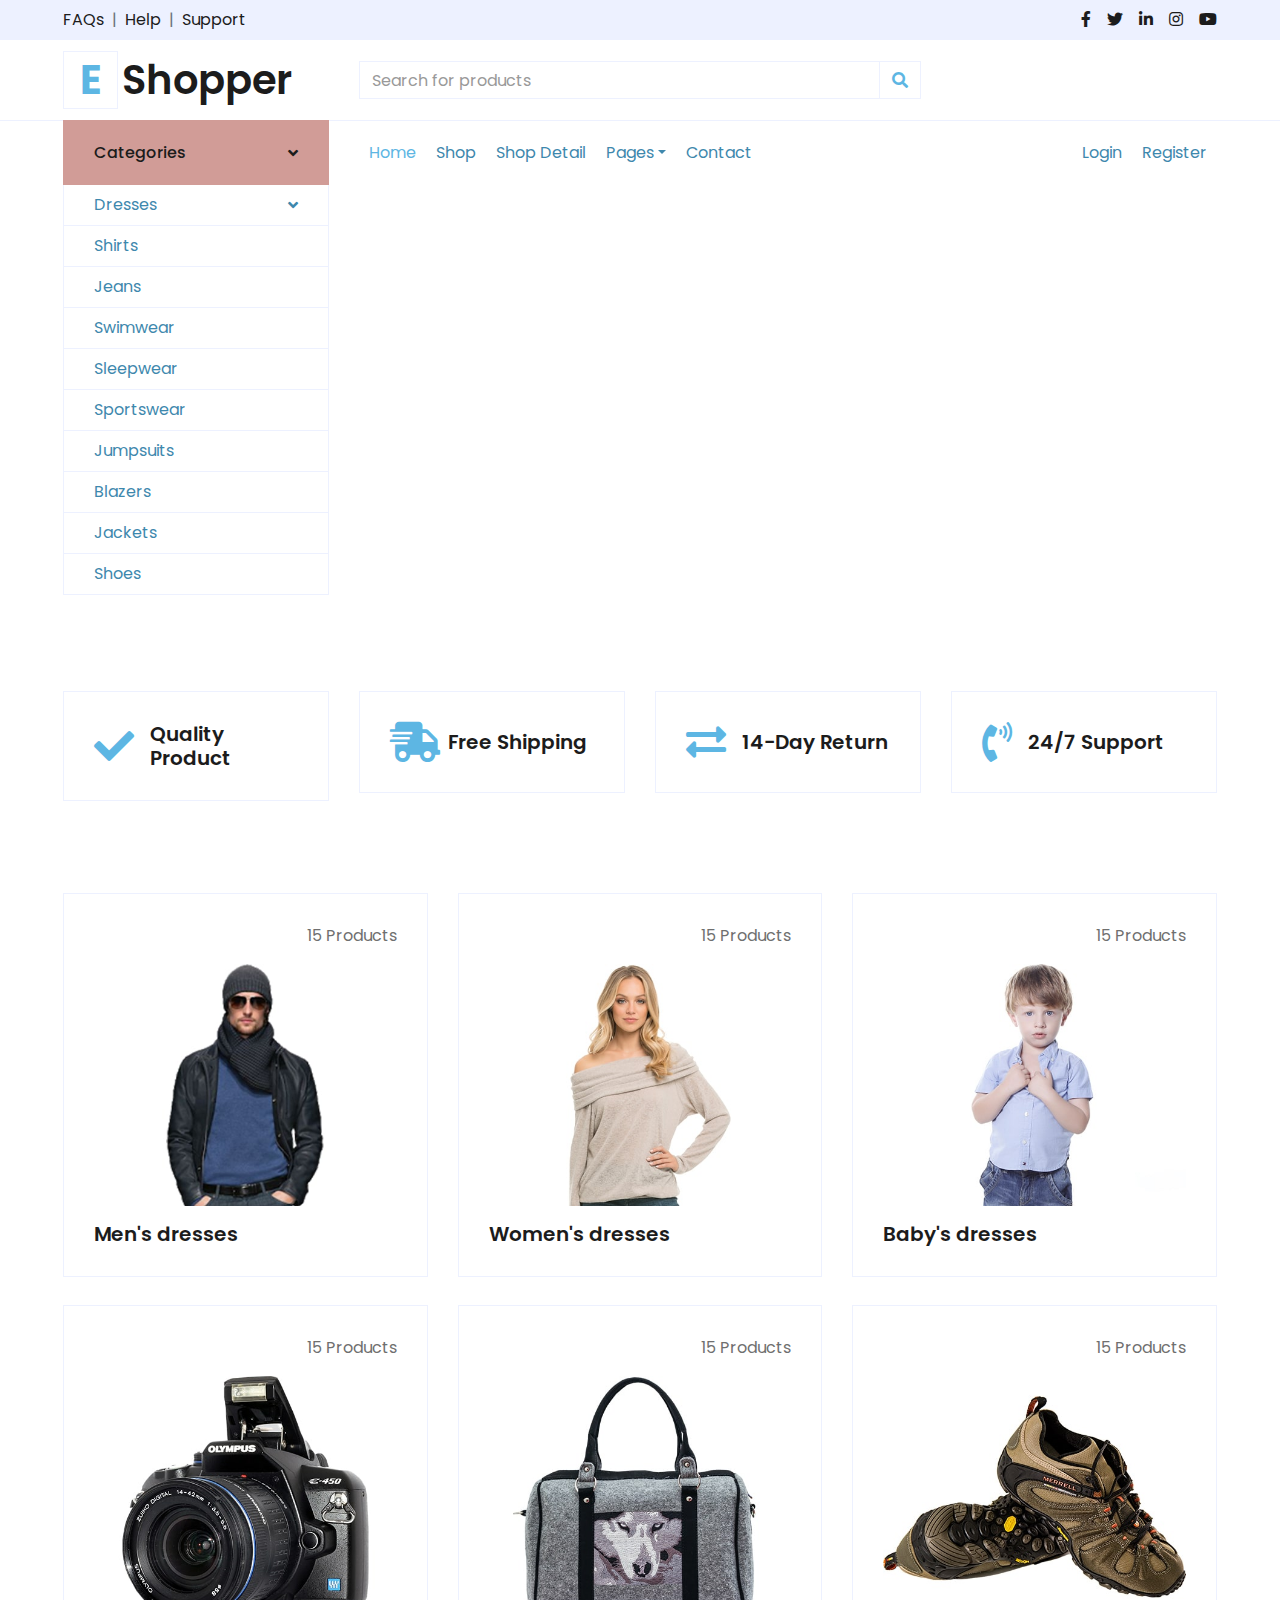
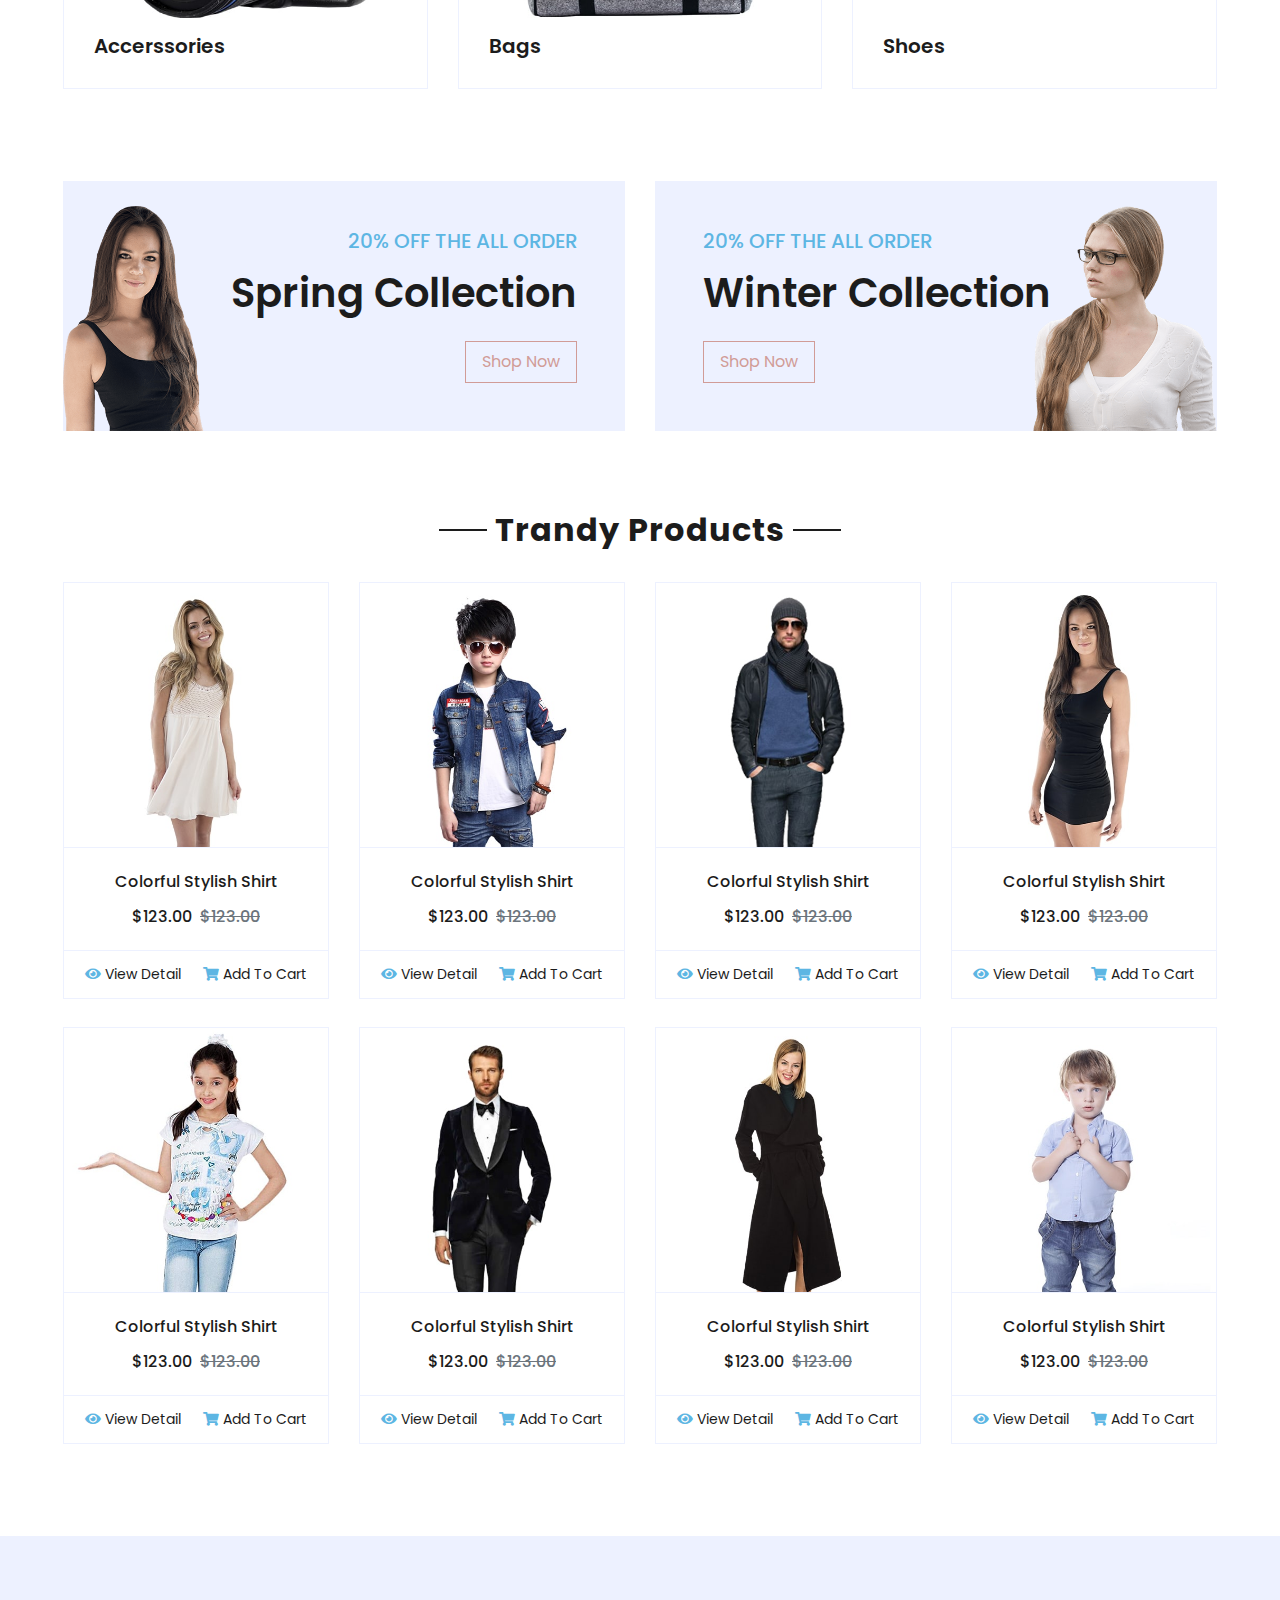
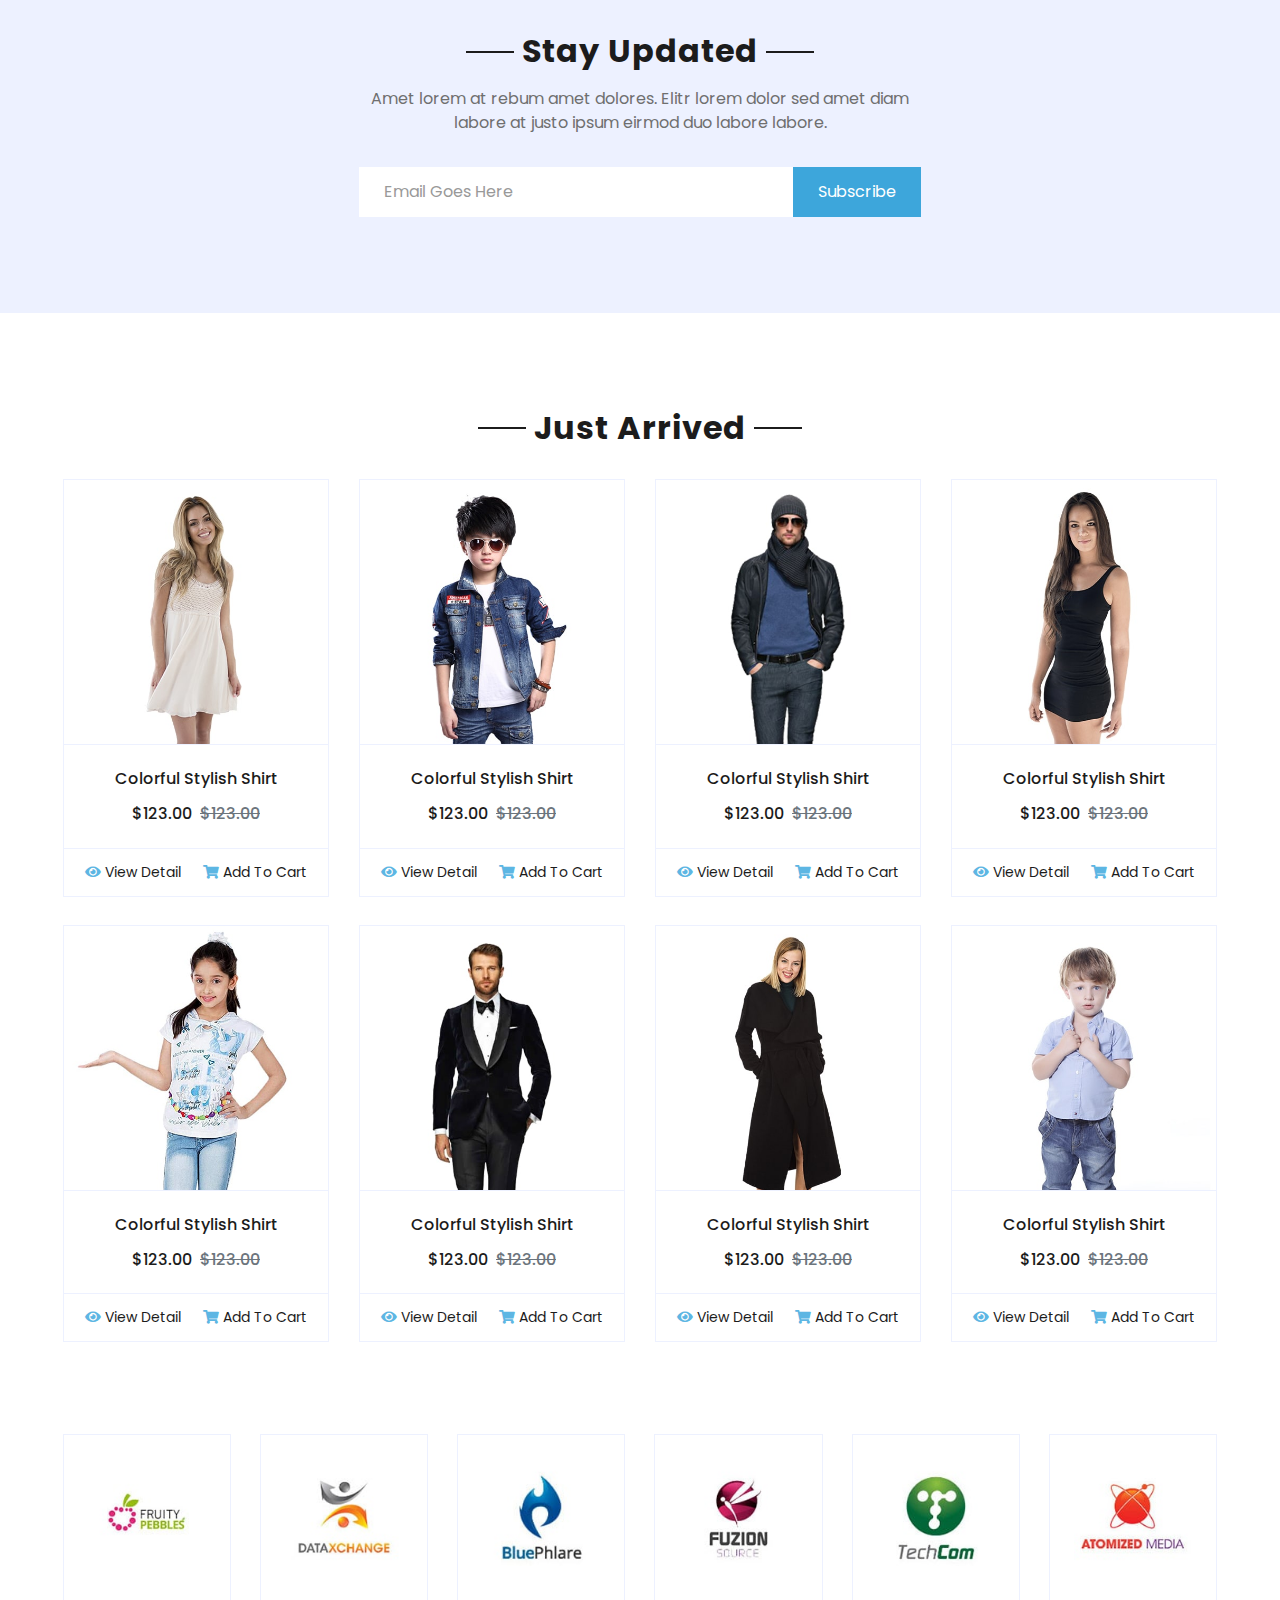
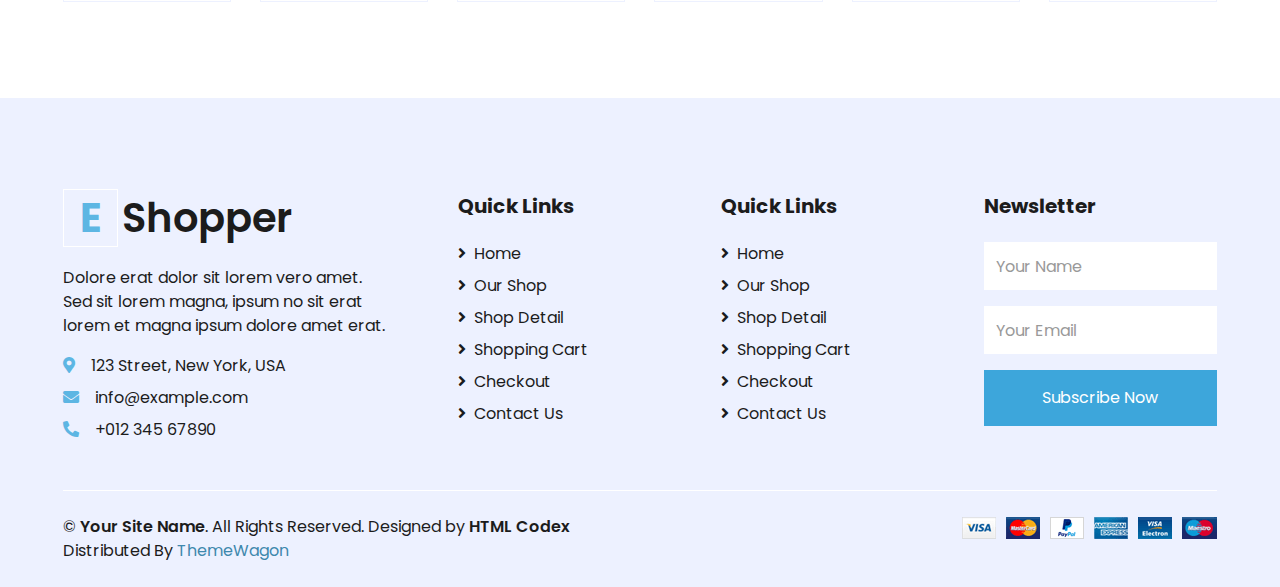
<file: wwwroot/Home/index.html>
<!DOCTYPE html>
<html lang="en">

<head>
    <meta charset="utf-8">
    <title>EShopper - Bootstrap Shop Template</title>
    <meta content="width=device-width, initial-scale=1.0" name="viewport">
    <meta content="Free HTML Templates" name="keywords">
    <meta content="Free HTML Templates" name="description">

    <!-- Favicon -->
    <link href="img/favicon.ico" rel="icon">

    <!-- Google Web Fonts -->
    <link rel="preconnect" href="https://fonts.gstatic.com">
    <link href="https://fonts.googleapis.com/css2?family=Poppins:wght@100;200;300;400;500;600;700;800;900&display=swap" rel="stylesheet"> 

    <!-- Font Awesome -->
    <link href="https://cdnjs.cloudflare.com/ajax/libs/font-awesome/5.10.0/css/all.min.css" rel="stylesheet">

    <!-- Libraries Stylesheet -->
    <link href="lib/owlcarousel/assets/owl.carousel.min.css" rel="stylesheet">

    <!-- Customized Bootstrap Stylesheet -->
    <link href="css/style.css" rel="stylesheet">
</head>

<body>
    <!-- Topbar Start -->
    <div class="container-fluid">
        <div class="row bg-secondary py-2 px-xl-5">
            <div class="col-lg-6 d-none d-lg-block">
                <div class="d-inline-flex align-items-center">
                    <a class="text-dark" href="">FAQs</a>
                    <span class="text-muted px-2">|</span>
                    <a class="text-dark" href="">Help</a>
                    <span class="text-muted px-2">|</span>
                    <a class="text-dark" href="">Support</a>
                </div>
            </div>
            <div class="col-lg-6 text-center text-lg-right">
                <div class="d-inline-flex align-items-center">
                    <a class="text-dark px-2" href="">
                        <i class="fab fa-facebook-f"></i>
                    </a>
                    <a class="text-dark px-2" href="">
                        <i class="fab fa-twitter"></i>
                    </a>
                    <a class="text-dark px-2" href="">
                        <i class="fab fa-linkedin-in"></i>
                    </a>
                    <a class="text-dark px-2" href="">
                        <i class="fab fa-instagram"></i>
                    </a>
                    <a class="text-dark pl-2" href="">
                        <i class="fab fa-youtube"></i>
                    </a>
                </div>
            </div>
        </div>
        <div class="row align-items-center py-3 px-xl-5">
            <div class="col-lg-3 d-none d-lg-block">
                <a href="" class="text-decoration-none">
                    <h1 class="m-0 display-5 font-weight-semi-bold"><span class="text-primary font-weight-bold border px-3 mr-1">E</span>Shopper</h1>
                </a>
            </div>
            <div class="col-lg-6 col-6 text-left">
                <form action="">
                    <div class="input-group">
                        <input type="text" class="form-control" placeholder="Search for products">
                        <div class="input-group-append">
                            <span class="input-group-text bg-transparent text-primary">
                                <i class="fa fa-search"></i>
                            </span>
                        </div>
                    </div>
                </form>
            </div>
            
        </div>
    </div>
    <!-- Topbar End -->


    <!-- Navbar Start -->
    <div class="container-fluid mb-5">
        <div class="row border-top px-xl-5">
            <div class="col-lg-3 d-none d-lg-block">
                <a class="btn shadow-none d-flex align-items-center justify-content-between bg-primary text-white w-100" data-toggle="collapse" href="#navbar-vertical" style="height: 65px; margin-top: -1px; padding: 0 30px;">
                    <h6 class="m-0">Categories</h6>
                    <i class="fa fa-angle-down text-dark"></i>
                </a>
                <nav class="collapse show navbar navbar-vertical navbar-light align-items-start p-0 border border-top-0 border-bottom-0" id="navbar-vertical">
                    <div class="navbar-nav w-100 overflow-hidden" style="height: 410px">
                        <div class="nav-item dropdown">
                            <a href="#" class="nav-link" data-toggle="dropdown">Dresses <i class="fa fa-angle-down float-right mt-1"></i></a>
                            <div class="dropdown-menu position-absolute bg-secondary border-0 rounded-0 w-100 m-0">
                                <a href="" class="dropdown-item">Men's Dresses</a>
                                <a href="" class="dropdown-item">Women's Dresses</a>
                                <a href="" class="dropdown-item">Baby's Dresses</a>
                            </div>
                        </div>
                        <a href="" class="nav-item nav-link">Shirts</a>
                        <a href="" class="nav-item nav-link">Jeans</a>
                        <a href="" class="nav-item nav-link">Swimwear</a>
                        <a href="" class="nav-item nav-link">Sleepwear</a>
                        <a href="" class="nav-item nav-link">Sportswear</a>
                        <a href="" class="nav-item nav-link">Jumpsuits</a>
                        <a href="" class="nav-item nav-link">Blazers</a>
                        <a href="" class="nav-item nav-link">Jackets</a>
                        <a href="" class="nav-item nav-link">Shoes</a>
                    </div>
                </nav>
            </div>
            <div class="col-lg-9">
                <nav class="navbar navbar-expand-lg bg-light navbar-light py-3 py-lg-0 px-0">
                    <a href="" class="text-decoration-none d-block d-lg-none">
                        <h1 class="m-0 display-5 font-weight-semi-bold"><span class="text-primary font-weight-bold border px-3 mr-1">E</span>Shopper</h1>
                    </a>
                    <button type="button" class="navbar-toggler" data-toggle="collapse" data-target="#navbarCollapse">
                        <span class="navbar-toggler-icon"></span>
                    </button>
                    <div class="collapse navbar-collapse justify-content-between" id="navbarCollapse">
                        <div class="navbar-nav mr-auto py-0">
                            <a href="index.html" class="nav-item nav-link active">Home</a>
                            <a href="shop.html" class="nav-item nav-link">Shop</a>
                            <a href="detail.html" class="nav-item nav-link">Shop Detail</a>
                            <div class="nav-item dropdown">
                                <a href="#" class="nav-link dropdown-toggle" data-toggle="dropdown">Pages</a>
                                <div class="dropdown-menu rounded-0 m-0">
                                    <a href="cart.html" class="dropdown-item">Shopping Cart</a>
                                    <a href="checkout.html" class="dropdown-item">Checkout</a>
                                </div>
                            </div>
                            <a href="contact.html" class="nav-item nav-link">Contact</a>
                        </div>
                        <div class="navbar-nav ml-auto py-0">
                            <a href="" class="nav-item nav-link">Login</a>
                            <a href="" class="nav-item nav-link">Register</a>
                        </div>
                    </div>
                </nav>
                
            </div>
        </div>
    </div>
    <!-- Navbar End -->


    <!-- Featured Start -->
    <div class="container-fluid pt-5">
        <div class="row px-xl-5 pb-3">
            <div class="col-lg-3 col-md-6 col-sm-12 pb-1">
                <div class="d-flex align-items-center border mb-4" style="padding: 30px;">
                    <h1 class="fa fa-check text-primary m-0 mr-3"></h1>
                    <h5 class="font-weight-semi-bold m-0">Quality Product</h5>
                </div>
            </div>
            <div class="col-lg-3 col-md-6 col-sm-12 pb-1">
                <div class="d-flex align-items-center border mb-4" style="padding: 30px;">
                    <h1 class="fa fa-shipping-fast text-primary m-0 mr-2"></h1>
                    <h5 class="font-weight-semi-bold m-0">Free Shipping</h5>
                </div>
            </div>
            <div class="col-lg-3 col-md-6 col-sm-12 pb-1">
                <div class="d-flex align-items-center border mb-4" style="padding: 30px;">
                    <h1 class="fas fa-exchange-alt text-primary m-0 mr-3"></h1>
                    <h5 class="font-weight-semi-bold m-0">14-Day Return</h5>
                </div>
            </div>
            <div class="col-lg-3 col-md-6 col-sm-12 pb-1">
                <div class="d-flex align-items-center border mb-4" style="padding: 30px;">
                    <h1 class="fa fa-phone-volume text-primary m-0 mr-3"></h1>
                    <h5 class="font-weight-semi-bold m-0">24/7 Support</h5>
                </div>
            </div>
        </div>
    </div>
    <!-- Featured End -->


    <!-- Categories Start -->
    <div class="container-fluid pt-5">
        <div class="row px-xl-5 pb-3">
            <div class="col-lg-4 col-md-6 pb-1">
                <div class="cat-item d-flex flex-column border mb-4" style="padding: 30px;">
                    <p class="text-right">15 Products</p>
                    <a href="" class="cat-img position-relative overflow-hidden mb-3">
                        <img class="img-fluid" src="img/cat-1.jpg" alt="">
                    </a>
                    <h5 class="font-weight-semi-bold m-0">Men's dresses</h5>
                </div>
            </div>
            <div class="col-lg-4 col-md-6 pb-1">
                <div class="cat-item d-flex flex-column border mb-4" style="padding: 30px;">
                    <p class="text-right">15 Products</p>
                    <a href="" class="cat-img position-relative overflow-hidden mb-3">
                        <img class="img-fluid" src="img/cat-2.jpg" alt="">
                    </a>
                    <h5 class="font-weight-semi-bold m-0">Women's dresses</h5>
                </div>
            </div>
            <div class="col-lg-4 col-md-6 pb-1">
                <div class="cat-item d-flex flex-column border mb-4" style="padding: 30px;">
                    <p class="text-right">15 Products</p>
                    <a href="" class="cat-img position-relative overflow-hidden mb-3">
                        <img class="img-fluid" src="img/cat-3.jpg" alt="">
                    </a>
                    <h5 class="font-weight-semi-bold m-0">Baby's dresses</h5>
                </div>
            </div>
            <div class="col-lg-4 col-md-6 pb-1">
                <div class="cat-item d-flex flex-column border mb-4" style="padding: 30px;">
                    <p class="text-right">15 Products</p>
                    <a href="" class="cat-img position-relative overflow-hidden mb-3">
                        <img class="img-fluid" src="img/cat-4.jpg" alt="">
                    </a>
                    <h5 class="font-weight-semi-bold m-0">Accerssories</h5>
                </div>
            </div>
            <div class="col-lg-4 col-md-6 pb-1">
                <div class="cat-item d-flex flex-column border mb-4" style="padding: 30px;">
                    <p class="text-right">15 Products</p>
                    <a href="" class="cat-img position-relative overflow-hidden mb-3">
                        <img class="img-fluid" src="img/cat-5.jpg" alt="">
                    </a>
                    <h5 class="font-weight-semi-bold m-0">Bags</h5>
                </div>
            </div>
            <div class="col-lg-4 col-md-6 pb-1">
                <div class="cat-item d-flex flex-column border mb-4" style="padding: 30px;">
                    <p class="text-right">15 Products</p>
                    <a href="" class="cat-img position-relative overflow-hidden mb-3">
                        <img class="img-fluid" src="img/cat-6.jpg" alt="">
                    </a>
                    <h5 class="font-weight-semi-bold m-0">Shoes</h5>
                </div>
            </div>
        </div>
    </div>
    <!-- Categories End -->


    <!-- Offer Start -->
    <div class="container-fluid offer pt-5">
        <div class="row px-xl-5">
            <div class="col-md-6 pb-4">
                <div class="position-relative bg-secondary text-center text-md-right text-white mb-2 py-5 px-5">
                    <img src="img/offer-1.png" alt="">
                    <div class="position-relative" style="z-index: 1;">
                        <h5 class="text-uppercase text-primary mb-3">20% off the all order</h5>
                        <h1 class="mb-4 font-weight-semi-bold">Spring Collection</h1>
                        <a href="" class="btn btn-outline-primary py-md-2 px-md-3">Shop Now</a>
                    </div>
                </div>
            </div>
            <div class="col-md-6 pb-4">
                <div class="position-relative bg-secondary text-center text-md-left text-white mb-2 py-5 px-5">
                    <img src="img/offer-2.png" alt="">
                    <div class="position-relative" style="z-index: 1;">
                        <h5 class="text-uppercase text-primary mb-3">20% off the all order</h5>
                        <h1 class="mb-4 font-weight-semi-bold">Winter Collection</h1>
                        <a href="" class="btn btn-outline-primary py-md-2 px-md-3">Shop Now</a>
                    </div>
                </div>
            </div>
        </div>
    </div>
    <!-- Offer End -->


    <!-- Products Start -->
    <div class="container-fluid pt-5">
        <div class="text-center mb-4">
            <h2 class="section-title px-5"><span class="px-2">Trandy Products</span></h2>
        </div>
        <div class="row px-xl-5 pb-3">
            <div class="col-lg-3 col-md-6 col-sm-12 pb-1">
                <div class="card product-item border-0 mb-4">
                    <div class="card-header product-img position-relative overflow-hidden bg-transparent border p-0">
                        <img class="img-fluid w-100" src="img/product-1.jpg" alt="">
                    </div>
                    <div class="card-body border-left border-right text-center p-0 pt-4 pb-3">
                        <h6 class="text-truncate mb-3">Colorful Stylish Shirt</h6>
                        <div class="d-flex justify-content-center">
                            <h6>$123.00</h6><h6 class="text-muted ml-2"><del>$123.00</del></h6>
                        </div>
                    </div>
                    <div class="card-footer d-flex justify-content-between bg-light border">
                        <a href="" class="btn btn-sm text-dark p-0"><i class="fas fa-eye text-primary mr-1"></i>View Detail</a>
                        <a href="" class="btn btn-sm text-dark p-0"><i class="fas fa-shopping-cart text-primary mr-1"></i>Add To Cart</a>
                    </div>
                </div>
            </div>
            <div class="col-lg-3 col-md-6 col-sm-12 pb-1">
                <div class="card product-item border-0 mb-4">
                    <div class="card-header product-img position-relative overflow-hidden bg-transparent border p-0">
                        <img class="img-fluid w-100" src="img/product-2.jpg" alt="">
                    </div>
                    <div class="card-body border-left border-right text-center p-0 pt-4 pb-3">
                        <h6 class="text-truncate mb-3">Colorful Stylish Shirt</h6>
                        <div class="d-flex justify-content-center">
                            <h6>$123.00</h6><h6 class="text-muted ml-2"><del>$123.00</del></h6>
                        </div>
                    </div>
                    <div class="card-footer d-flex justify-content-between bg-light border">
                        <a href="" class="btn btn-sm text-dark p-0"><i class="fas fa-eye text-primary mr-1"></i>View Detail</a>
                        <a href="" class="btn btn-sm text-dark p-0"><i class="fas fa-shopping-cart text-primary mr-1"></i>Add To Cart</a>
                    </div>
                </div>
            </div>
            <div class="col-lg-3 col-md-6 col-sm-12 pb-1">
                <div class="card product-item border-0 mb-4">
                    <div class="card-header product-img position-relative overflow-hidden bg-transparent border p-0">
                        <img class="img-fluid w-100" src="img/product-3.jpg" alt="">
                    </div>
                    <div class="card-body border-left border-right text-center p-0 pt-4 pb-3">
                        <h6 class="text-truncate mb-3">Colorful Stylish Shirt</h6>
                        <div class="d-flex justify-content-center">
                            <h6>$123.00</h6><h6 class="text-muted ml-2"><del>$123.00</del></h6>
                        </div>
                    </div>
                    <div class="card-footer d-flex justify-content-between bg-light border">
                        <a href="" class="btn btn-sm text-dark p-0"><i class="fas fa-eye text-primary mr-1"></i>View Detail</a>
                        <a href="" class="btn btn-sm text-dark p-0"><i class="fas fa-shopping-cart text-primary mr-1"></i>Add To Cart</a>
                    </div>
                </div>
            </div>
            <div class="col-lg-3 col-md-6 col-sm-12 pb-1">
                <div class="card product-item border-0 mb-4">
                    <div class="card-header product-img position-relative overflow-hidden bg-transparent border p-0">
                        <img class="img-fluid w-100" src="img/product-4.jpg" alt="">
                    </div>
                    <div class="card-body border-left border-right text-center p-0 pt-4 pb-3">
                        <h6 class="text-truncate mb-3">Colorful Stylish Shirt</h6>
                        <div class="d-flex justify-content-center">
                            <h6>$123.00</h6><h6 class="text-muted ml-2"><del>$123.00</del></h6>
                        </div>
                    </div>
                    <div class="card-footer d-flex justify-content-between bg-light border">
                        <a href="" class="btn btn-sm text-dark p-0"><i class="fas fa-eye text-primary mr-1"></i>View Detail</a>
                        <a href="" class="btn btn-sm text-dark p-0"><i class="fas fa-shopping-cart text-primary mr-1"></i>Add To Cart</a>
                    </div>
                </div>
            </div>
            <div class="col-lg-3 col-md-6 col-sm-12 pb-1">
                <div class="card product-item border-0 mb-4">
                    <div class="card-header product-img position-relative overflow-hidden bg-transparent border p-0">
                        <img class="img-fluid w-100" src="img/product-5.jpg" alt="">
                    </div>
                    <div class="card-body border-left border-right text-center p-0 pt-4 pb-3">
                        <h6 class="text-truncate mb-3">Colorful Stylish Shirt</h6>
                        <div class="d-flex justify-content-center">
                            <h6>$123.00</h6><h6 class="text-muted ml-2"><del>$123.00</del></h6>
                        </div>
                    </div>
                    <div class="card-footer d-flex justify-content-between bg-light border">
                        <a href="" class="btn btn-sm text-dark p-0"><i class="fas fa-eye text-primary mr-1"></i>View Detail</a>
                        <a href="" class="btn btn-sm text-dark p-0"><i class="fas fa-shopping-cart text-primary mr-1"></i>Add To Cart</a>
                    </div>
                </div>
            </div>
            <div class="col-lg-3 col-md-6 col-sm-12 pb-1">
                <div class="card product-item border-0 mb-4">
                    <div class="card-header product-img position-relative overflow-hidden bg-transparent border p-0">
                        <img class="img-fluid w-100" src="img/product-6.jpg" alt="">
                    </div>
                    <div class="card-body border-left border-right text-center p-0 pt-4 pb-3">
                        <h6 class="text-truncate mb-3">Colorful Stylish Shirt</h6>
                        <div class="d-flex justify-content-center">
                            <h6>$123.00</h6><h6 class="text-muted ml-2"><del>$123.00</del></h6>
                        </div>
                    </div>
                    <div class="card-footer d-flex justify-content-between bg-light border">
                        <a href="" class="btn btn-sm text-dark p-0"><i class="fas fa-eye text-primary mr-1"></i>View Detail</a>
                        <a href="" class="btn btn-sm text-dark p-0"><i class="fas fa-shopping-cart text-primary mr-1"></i>Add To Cart</a>
                    </div>
                </div>
            </div>
            <div class="col-lg-3 col-md-6 col-sm-12 pb-1">
                <div class="card product-item border-0 mb-4">
                    <div class="card-header product-img position-relative overflow-hidden bg-transparent border p-0">
                        <img class="img-fluid w-100" src="img/product-7.jpg" alt="">
                    </div>
                    <div class="card-body border-left border-right text-center p-0 pt-4 pb-3">
                        <h6 class="text-truncate mb-3">Colorful Stylish Shirt</h6>
                        <div class="d-flex justify-content-center">
                            <h6>$123.00</h6><h6 class="text-muted ml-2"><del>$123.00</del></h6>
                        </div>
                    </div>
                    <div class="card-footer d-flex justify-content-between bg-light border">
                        <a href="" class="btn btn-sm text-dark p-0"><i class="fas fa-eye text-primary mr-1"></i>View Detail</a>
                        <a href="" class="btn btn-sm text-dark p-0"><i class="fas fa-shopping-cart text-primary mr-1"></i>Add To Cart</a>
                    </div>
                </div>
            </div>
            <div class="col-lg-3 col-md-6 col-sm-12 pb-1">
                <div class="card product-item border-0 mb-4">
                    <div class="card-header product-img position-relative overflow-hidden bg-transparent border p-0">
                        <img class="img-fluid w-100" src="img/product-8.jpg" alt="">
                    </div>
                    <div class="card-body border-left border-right text-center p-0 pt-4 pb-3">
                        <h6 class="text-truncate mb-3">Colorful Stylish Shirt</h6>
                        <div class="d-flex justify-content-center">
                            <h6>$123.00</h6><h6 class="text-muted ml-2"><del>$123.00</del></h6>
                        </div>
                    </div>
                    <div class="card-footer d-flex justify-content-between bg-light border">
                        <a href="" class="btn btn-sm text-dark p-0"><i class="fas fa-eye text-primary mr-1"></i>View Detail</a>
                        <a href="" class="btn btn-sm text-dark p-0"><i class="fas fa-shopping-cart text-primary mr-1"></i>Add To Cart</a>
                    </div>
                </div>
            </div>
        </div>
    </div>
    <!-- Products End -->


    <!-- Subscribe Start -->
    <div class="container-fluid bg-secondary my-5">
        <div class="row justify-content-md-center py-5 px-xl-5">
            <div class="col-md-6 col-12 py-5">
                <div class="text-center mb-2 pb-2">
                    <h2 class="section-title px-5 mb-3"><span class="bg-secondary px-2">Stay Updated</span></h2>
                    <p>Amet lorem at rebum amet dolores. Elitr lorem dolor sed amet diam labore at justo ipsum eirmod duo labore labore.</p>
                </div>
                <form action="">
                    <div class="input-group">
                        <input type="text" class="form-control border-white p-4" placeholder="Email Goes Here">
                        <div class="input-group-append">
                            <button class="btn btn-primary px-4">Subscribe</button>
                        </div>
                    </div>
                </form>
            </div>
        </div>
    </div>
    <!-- Subscribe End -->


    <!-- Products Start -->
    <div class="container-fluid pt-5">
        <div class="text-center mb-4">
            <h2 class="section-title px-5"><span class="px-2">Just Arrived</span></h2>
        </div>
        <div class="row px-xl-5 pb-3">
            <div class="col-lg-3 col-md-6 col-sm-12 pb-1">
                <div class="card product-item border-0 mb-4">
                    <div class="card-header product-img position-relative overflow-hidden bg-transparent border p-0">
                        <img class="img-fluid w-100" src="img/product-1.jpg" alt="">
                    </div>
                    <div class="card-body border-left border-right text-center p-0 pt-4 pb-3">
                        <h6 class="text-truncate mb-3">Colorful Stylish Shirt</h6>
                        <div class="d-flex justify-content-center">
                            <h6>$123.00</h6><h6 class="text-muted ml-2"><del>$123.00</del></h6>
                        </div>
                    </div>
                    <div class="card-footer d-flex justify-content-between bg-light border">
                        <a href="" class="btn btn-sm text-dark p-0"><i class="fas fa-eye text-primary mr-1"></i>View Detail</a>
                        <a href="" class="btn btn-sm text-dark p-0"><i class="fas fa-shopping-cart text-primary mr-1"></i>Add To Cart</a>
                    </div>
                </div>
            </div>
            <div class="col-lg-3 col-md-6 col-sm-12 pb-1">
                <div class="card product-item border-0 mb-4">
                    <div class="card-header product-img position-relative overflow-hidden bg-transparent border p-0">
                        <img class="img-fluid w-100" src="img/product-2.jpg" alt="">
                    </div>
                    <div class="card-body border-left border-right text-center p-0 pt-4 pb-3">
                        <h6 class="text-truncate mb-3">Colorful Stylish Shirt</h6>
                        <div class="d-flex justify-content-center">
                            <h6>$123.00</h6><h6 class="text-muted ml-2"><del>$123.00</del></h6>
                        </div>
                    </div>
                    <div class="card-footer d-flex justify-content-between bg-light border">
                        <a href="" class="btn btn-sm text-dark p-0"><i class="fas fa-eye text-primary mr-1"></i>View Detail</a>
                        <a href="" class="btn btn-sm text-dark p-0"><i class="fas fa-shopping-cart text-primary mr-1"></i>Add To Cart</a>
                    </div>
                </div>
            </div>
            <div class="col-lg-3 col-md-6 col-sm-12 pb-1">
                <div class="card product-item border-0 mb-4">
                    <div class="card-header product-img position-relative overflow-hidden bg-transparent border p-0">
                        <img class="img-fluid w-100" src="img/product-3.jpg" alt="">
                    </div>
                    <div class="card-body border-left border-right text-center p-0 pt-4 pb-3">
                        <h6 class="text-truncate mb-3">Colorful Stylish Shirt</h6>
                        <div class="d-flex justify-content-center">
                            <h6>$123.00</h6><h6 class="text-muted ml-2"><del>$123.00</del></h6>
                        </div>
                    </div>
                    <div class="card-footer d-flex justify-content-between bg-light border">
                        <a href="" class="btn btn-sm text-dark p-0"><i class="fas fa-eye text-primary mr-1"></i>View Detail</a>
                        <a href="" class="btn btn-sm text-dark p-0"><i class="fas fa-shopping-cart text-primary mr-1"></i>Add To Cart</a>
                    </div>
                </div>
            </div>
            <div class="col-lg-3 col-md-6 col-sm-12 pb-1">
                <div class="card product-item border-0 mb-4">
                    <div class="card-header product-img position-relative overflow-hidden bg-transparent border p-0">
                        <img class="img-fluid w-100" src="img/product-4.jpg" alt="">
                    </div>
                    <div class="card-body border-left border-right text-center p-0 pt-4 pb-3">
                        <h6 class="text-truncate mb-3">Colorful Stylish Shirt</h6>
                        <div class="d-flex justify-content-center">
                            <h6>$123.00</h6><h6 class="text-muted ml-2"><del>$123.00</del></h6>
                        </div>
                    </div>
                    <div class="card-footer d-flex justify-content-between bg-light border">
                        <a href="" class="btn btn-sm text-dark p-0"><i class="fas fa-eye text-primary mr-1"></i>View Detail</a>
                        <a href="" class="btn btn-sm text-dark p-0"><i class="fas fa-shopping-cart text-primary mr-1"></i>Add To Cart</a>
                    </div>
                </div>
            </div>
            <div class="col-lg-3 col-md-6 col-sm-12 pb-1">
                <div class="card product-item border-0 mb-4">
                    <div class="card-header product-img position-relative overflow-hidden bg-transparent border p-0">
                        <img class="img-fluid w-100" src="img/product-5.jpg" alt="">
                    </div>
                    <div class="card-body border-left border-right text-center p-0 pt-4 pb-3">
                        <h6 class="text-truncate mb-3">Colorful Stylish Shirt</h6>
                        <div class="d-flex justify-content-center">
                            <h6>$123.00</h6><h6 class="text-muted ml-2"><del>$123.00</del></h6>
                        </div>
                    </div>
                    <div class="card-footer d-flex justify-content-between bg-light border">
                        <a href="" class="btn btn-sm text-dark p-0"><i class="fas fa-eye text-primary mr-1"></i>View Detail</a>
                        <a href="" class="btn btn-sm text-dark p-0"><i class="fas fa-shopping-cart text-primary mr-1"></i>Add To Cart</a>
                    </div>
                </div>
            </div>
            <div class="col-lg-3 col-md-6 col-sm-12 pb-1">
                <div class="card product-item border-0 mb-4">
                    <div class="card-header product-img position-relative overflow-hidden bg-transparent border p-0">
                        <img class="img-fluid w-100" src="img/product-6.jpg" alt="">
                    </div>
                    <div class="card-body border-left border-right text-center p-0 pt-4 pb-3">
                        <h6 class="text-truncate mb-3">Colorful Stylish Shirt</h6>
                        <div class="d-flex justify-content-center">
                            <h6>$123.00</h6><h6 class="text-muted ml-2"><del>$123.00</del></h6>
                        </div>
                    </div>
                    <div class="card-footer d-flex justify-content-between bg-light border">
                        <a href="" class="btn btn-sm text-dark p-0"><i class="fas fa-eye text-primary mr-1"></i>View Detail</a>
                        <a href="" class="btn btn-sm text-dark p-0"><i class="fas fa-shopping-cart text-primary mr-1"></i>Add To Cart</a>
                    </div>
                </div>
            </div>
            <div class="col-lg-3 col-md-6 col-sm-12 pb-1">
                <div class="card product-item border-0 mb-4">
                    <div class="card-header product-img position-relative overflow-hidden bg-transparent border p-0">
                        <img class="img-fluid w-100" src="img/product-7.jpg" alt="">
                    </div>
                    <div class="card-body border-left border-right text-center p-0 pt-4 pb-3">
                        <h6 class="text-truncate mb-3">Colorful Stylish Shirt</h6>
                        <div class="d-flex justify-content-center">
                            <h6>$123.00</h6><h6 class="text-muted ml-2"><del>$123.00</del></h6>
                        </div>
                    </div>
                    <div class="card-footer d-flex justify-content-between bg-light border">
                        <a href="" class="btn btn-sm text-dark p-0"><i class="fas fa-eye text-primary mr-1"></i>View Detail</a>
                        <a href="" class="btn btn-sm text-dark p-0"><i class="fas fa-shopping-cart text-primary mr-1"></i>Add To Cart</a>
                    </div>
                </div>
            </div>
            <div class="col-lg-3 col-md-6 col-sm-12 pb-1">
                <div class="card product-item border-0 mb-4">
                    <div class="card-header product-img position-relative overflow-hidden bg-transparent border p-0">
                        <img class="img-fluid w-100" src="img/product-8.jpg" alt="">
                    </div>
                    <div class="card-body border-left border-right text-center p-0 pt-4 pb-3">
                        <h6 class="text-truncate mb-3">Colorful Stylish Shirt</h6>
                        <div class="d-flex justify-content-center">
                            <h6>$123.00</h6><h6 class="text-muted ml-2"><del>$123.00</del></h6>
                        </div>
                    </div>
                    <div class="card-footer d-flex justify-content-between bg-light border">
                        <a href="" class="btn btn-sm text-dark p-0"><i class="fas fa-eye text-primary mr-1"></i>View Detail</a>
                        <a href="" class="btn btn-sm text-dark p-0"><i class="fas fa-shopping-cart text-primary mr-1"></i>Add To Cart</a>
                    </div>
                </div>
            </div>
        </div>
    </div>
    <!-- Products End -->


    <!-- Vendor Start -->
    <div class="container-fluid py-5">
        <div class="row px-xl-5">
            <div class="col">
                <div class="owl-carousel vendor-carousel">
                    <div class="vendor-item border p-4">
                        <img src="img/vendor-1.jpg" alt="">
                    </div>
                    <div class="vendor-item border p-4">
                        <img src="img/vendor-2.jpg" alt="">
                    </div>
                    <div class="vendor-item border p-4">
                        <img src="img/vendor-3.jpg" alt="">
                    </div>
                    <div class="vendor-item border p-4">
                        <img src="img/vendor-4.jpg" alt="">
                    </div>
                    <div class="vendor-item border p-4">
                        <img src="img/vendor-5.jpg" alt="">
                    </div>
                    <div class="vendor-item border p-4">
                        <img src="img/vendor-6.jpg" alt="">
                    </div>
                    <div class="vendor-item border p-4">
                        <img src="img/vendor-7.jpg" alt="">
                    </div>
                    <div class="vendor-item border p-4">
                        <img src="img/vendor-8.jpg" alt="">
                    </div>
                </div>
            </div>
        </div>
    </div>
    <!-- Vendor End -->


    <!-- Footer Start -->
    <div class="container-fluid bg-secondary text-dark mt-5 pt-5">
        <div class="row px-xl-5 pt-5">
            <div class="col-lg-4 col-md-12 mb-5 pr-3 pr-xl-5">
                <a href="" class="text-decoration-none">
                    <h1 class="mb-4 display-5 font-weight-semi-bold"><span class="text-primary font-weight-bold border border-white px-3 mr-1">E</span>Shopper</h1>
                </a>
                <p>Dolore erat dolor sit lorem vero amet. Sed sit lorem magna, ipsum no sit erat lorem et magna ipsum dolore amet erat.</p>
                <p class="mb-2"><i class="fa fa-map-marker-alt text-primary mr-3"></i>123 Street, New York, USA</p>
                <p class="mb-2"><i class="fa fa-envelope text-primary mr-3"></i>info@example.com</p>
                <p class="mb-0"><i class="fa fa-phone-alt text-primary mr-3"></i>+012 345 67890</p>
            </div>
            <div class="col-lg-8 col-md-12">
                <div class="row">
                    <div class="col-md-4 mb-5">
                        <h5 class="font-weight-bold text-dark mb-4">Quick Links</h5>
                        <div class="d-flex flex-column justify-content-start">
                            <a class="text-dark mb-2" href="index.html"><i class="fa fa-angle-right mr-2"></i>Home</a>
                            <a class="text-dark mb-2" href="shop.html"><i class="fa fa-angle-right mr-2"></i>Our Shop</a>
                            <a class="text-dark mb-2" href="detail.html"><i class="fa fa-angle-right mr-2"></i>Shop Detail</a>
                            <a class="text-dark mb-2" href="cart.html"><i class="fa fa-angle-right mr-2"></i>Shopping Cart</a>
                            <a class="text-dark mb-2" href="checkout.html"><i class="fa fa-angle-right mr-2"></i>Checkout</a>
                            <a class="text-dark" href="contact.html"><i class="fa fa-angle-right mr-2"></i>Contact Us</a>
                        </div>
                    </div>
                    <div class="col-md-4 mb-5">
                        <h5 class="font-weight-bold text-dark mb-4">Quick Links</h5>
                        <div class="d-flex flex-column justify-content-start">
                            <a class="text-dark mb-2" href="index.html"><i class="fa fa-angle-right mr-2"></i>Home</a>
                            <a class="text-dark mb-2" href="shop.html"><i class="fa fa-angle-right mr-2"></i>Our Shop</a>
                            <a class="text-dark mb-2" href="detail.html"><i class="fa fa-angle-right mr-2"></i>Shop Detail</a>
                            <a class="text-dark mb-2" href="cart.html"><i class="fa fa-angle-right mr-2"></i>Shopping Cart</a>
                            <a class="text-dark mb-2" href="checkout.html"><i class="fa fa-angle-right mr-2"></i>Checkout</a>
                            <a class="text-dark" href="contact.html"><i class="fa fa-angle-right mr-2"></i>Contact Us</a>
                        </div>
                    </div>
                    <div class="col-md-4 mb-5">
                        <h5 class="font-weight-bold text-dark mb-4">Newsletter</h5>
                        <form action="">
                            <div class="form-group">
                                <input type="text" class="form-control border-0 py-4" placeholder="Your Name" required="required" />
                            </div>
                            <div class="form-group">
                                <input type="email" class="form-control border-0 py-4" placeholder="Your Email"
                                    required="required" />
                            </div>
                            <div>
                                <button class="btn btn-primary btn-block border-0 py-3" type="submit">Subscribe Now</button>
                            </div>
                        </form>
                    </div>
                </div>
            </div>
        </div>
        <div class="row border-top border-light mx-xl-5 py-4">
            <div class="col-md-6 px-xl-0">
                <p class="mb-md-0 text-center text-md-left text-dark">
                    &copy; <a class="text-dark font-weight-semi-bold" href="#">Your Site Name</a>. All Rights Reserved. Designed
                    by
                    <a class="text-dark font-weight-semi-bold" href="https://htmlcodex.com">HTML Codex</a><br>
                    Distributed By <a href="https://themewagon.com" target="_blank">ThemeWagon</a>
                </p>
            </div>
            <div class="col-md-6 px-xl-0 text-center text-md-right">
                <img class="img-fluid" src="img/payments.png" alt="">
            </div>
        </div>
    </div>
    <!-- Footer End -->


    <!-- Back to Top -->
    <a href="#" class="btn btn-primary back-to-top"><i class="fa fa-angle-double-up"></i></a>


    <!-- JavaScript Libraries -->
    <script src="https://code.jquery.com/jquery-3.4.1.min.js"></script>
    <script src="https://stackpath.bootstrapcdn.com/bootstrap/4.4.1/js/bootstrap.bundle.min.js"></script>
    <script src="lib/easing/easing.min.js"></script>
    <script src="lib/owlcarousel/owl.carousel.min.js"></script>

    <!-- Contact Javascript File -->
    <script src="mail/jqBootstrapValidation.min.js"></script>
    <script src="mail/contact.js"></script>

    <!-- Template Javascript -->
    <script src="js/main.js"></script>
</body>

</html>
</file>
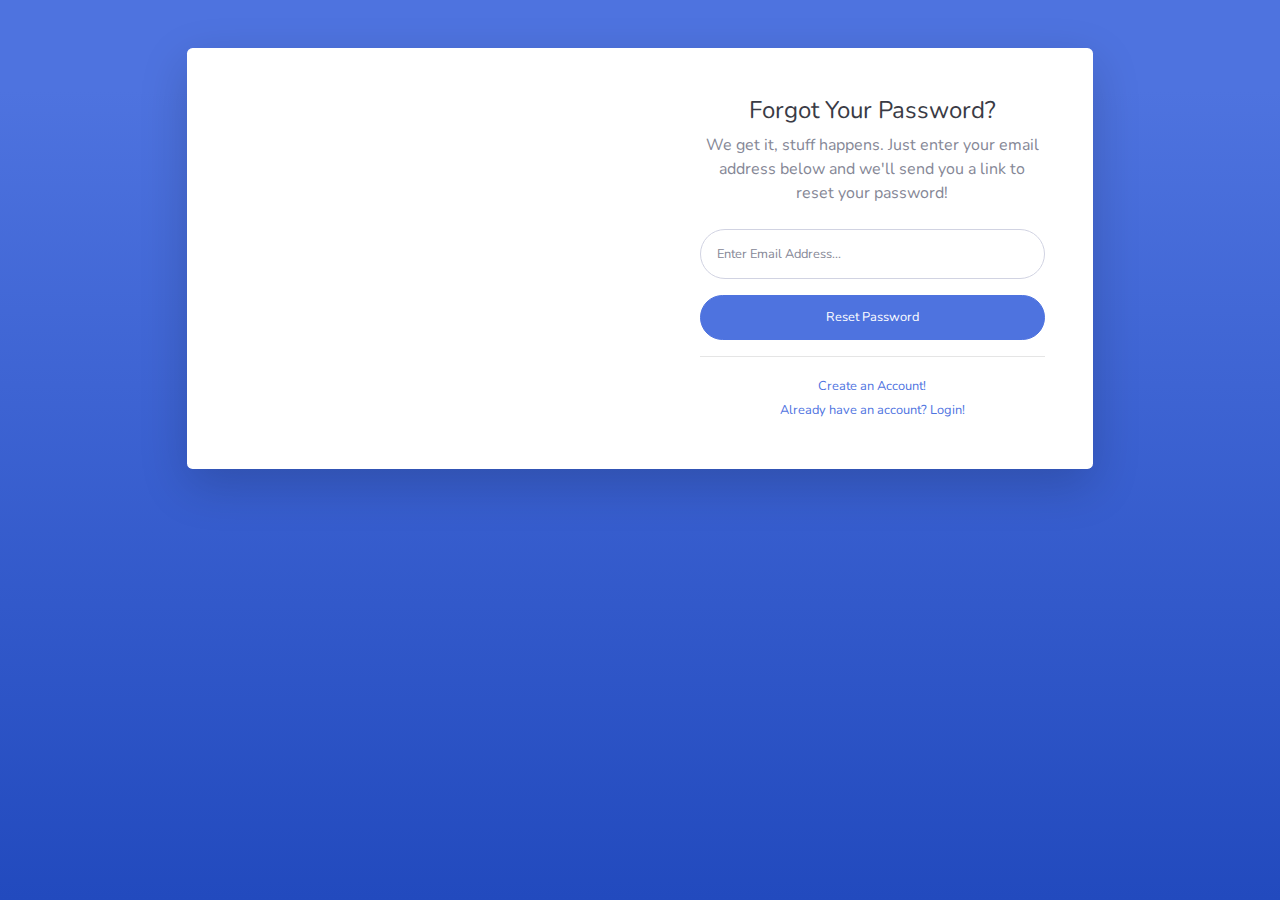
<file: wwwroot/Admin/forgot-password.html>
<!DOCTYPE html>
<html lang="en">

<head>

    <meta charset="utf-8">
    <meta http-equiv="X-UA-Compatible" content="IE=edge">
    <meta name="viewport" content="width=device-width, initial-scale=1, shrink-to-fit=no">
    <meta name="description" content="">
    <meta name="author" content="">

    <title>SB Admin 2 - Forgot Password</title>

    <!-- Custom fonts for this template-->
    <link href="vendor/fontawesome-free/css/all.min.css" rel="stylesheet" type="text/css">
    <link
        href="https://fonts.googleapis.com/css?family=Nunito:200,200i,300,300i,400,400i,600,600i,700,700i,800,800i,900,900i"
        rel="stylesheet">

    <!-- Custom styles for this template-->
    <link href="css/sb-admin-2.min.css" rel="stylesheet">

</head>

<body class="bg-gradient-primary">

    <div class="container">

        <!-- Outer Row -->
        <div class="row justify-content-center">

            <div class="col-xl-10 col-lg-12 col-md-9">

                <div class="card o-hidden border-0 shadow-lg my-5">
                    <div class="card-body p-0">
                        <!-- Nested Row within Card Body -->
                        <div class="row">
                            <div class="col-lg-6 d-none d-lg-block bg-password-image"></div>
                            <div class="col-lg-6">
                                <div class="p-5">
                                    <div class="text-center">
                                        <h1 class="h4 text-gray-900 mb-2">Forgot Your Password?</h1>
                                        <p class="mb-4">We get it, stuff happens. Just enter your email address below
                                            and we'll send you a link to reset your password!</p>
                                    </div>
                                    <form class="user">
                                        <div class="form-group">
                                            <input type="email" class="form-control form-control-user"
                                                id="exampleInputEmail" aria-describedby="emailHelp"
                                                placeholder="Enter Email Address...">
                                        </div>
                                        <a href="login.html" class="btn btn-primary btn-user btn-block">
                                            Reset Password
                                        </a>
                                    </form>
                                    <hr>
                                    <div class="text-center">
                                        <a class="small" href="register.html">Create an Account!</a>
                                    </div>
                                    <div class="text-center">
                                        <a class="small" href="login.html">Already have an account? Login!</a>
                                    </div>
                                </div>
                            </div>
                        </div>
                    </div>
                </div>

            </div>

        </div>

    </div>

    <!-- Bootstrap core JavaScript-->
    <script src="vendor/jquery/jquery.min.js"></script>
    <script src="vendor/bootstrap/js/bootstrap.bundle.min.js"></script>

    <!-- Core plugin JavaScript-->
    <script src="vendor/jquery-easing/jquery.easing.min.js"></script>

    <!-- Custom scripts for all pages-->
    <script src="js/sb-admin-2.min.js"></script>

</body>

</html>
</file>
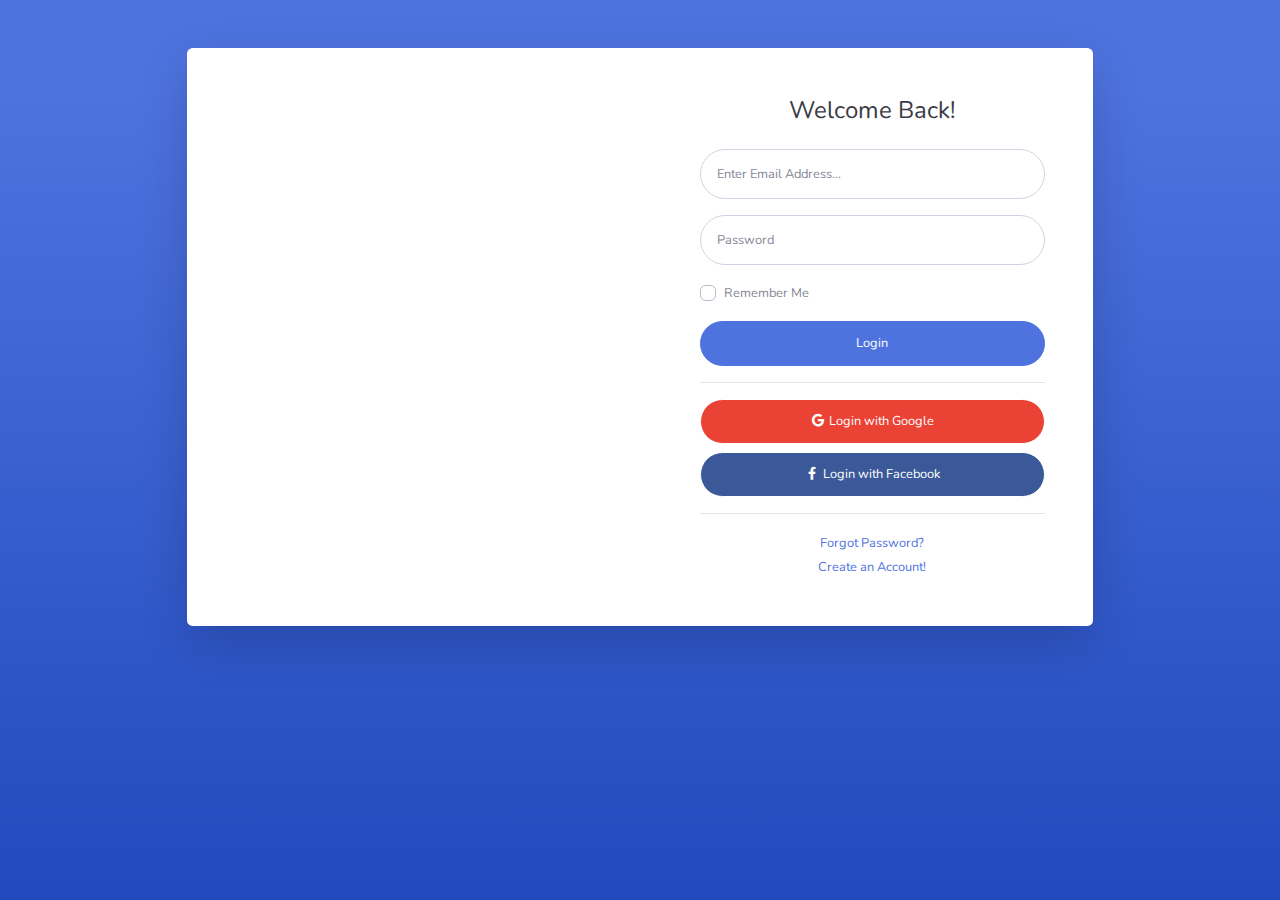
<file: wwwroot/Admin/login.html>
<!DOCTYPE html>
<html lang="en">

<head>

    <meta charset="utf-8">
    <meta http-equiv="X-UA-Compatible" content="IE=edge">
    <meta name="viewport" content="width=device-width, initial-scale=1, shrink-to-fit=no">
    <meta name="description" content="">
    <meta name="author" content="">

    <title>SB Admin 2 - Login</title>

    <!-- Custom fonts for this template-->
    <link href="vendor/fontawesome-free/css/all.min.css" rel="stylesheet" type="text/css">
    <link
        href="https://fonts.googleapis.com/css?family=Nunito:200,200i,300,300i,400,400i,600,600i,700,700i,800,800i,900,900i"
        rel="stylesheet">

    <!-- Custom styles for this template-->
    <link href="css/sb-admin-2.min.css" rel="stylesheet">

</head>

<body class="bg-gradient-primary">

    <div class="container">

        <!-- Outer Row -->
        <div class="row justify-content-center">

            <div class="col-xl-10 col-lg-12 col-md-9">

                <div class="card o-hidden border-0 shadow-lg my-5">
                    <div class="card-body p-0">
                        <!-- Nested Row within Card Body -->
                        <div class="row">
                            <div class="col-lg-6 d-none d-lg-block bg-login-image"></div>
                            <div class="col-lg-6">
                                <div class="p-5">
                                    <div class="text-center">
                                        <h1 class="h4 text-gray-900 mb-4">Welcome Back!</h1>
                                    </div>
                                    <form class="user">
                                        <div class="form-group">
                                            <input type="email" class="form-control form-control-user"
                                                id="exampleInputEmail" aria-describedby="emailHelp"
                                                placeholder="Enter Email Address...">
                                        </div>
                                        <div class="form-group">
                                            <input type="password" class="form-control form-control-user"
                                                id="exampleInputPassword" placeholder="Password">
                                        </div>
                                        <div class="form-group">
                                            <div class="custom-control custom-checkbox small">
                                                <input type="checkbox" class="custom-control-input" id="customCheck">
                                                <label class="custom-control-label" for="customCheck">Remember
                                                    Me</label>
                                            </div>
                                        </div>
                                        <a href="index.html" class="btn btn-primary btn-user btn-block">
                                            Login
                                        </a>
                                        <hr>
                                        <a href="index.html" class="btn btn-google btn-user btn-block">
                                            <i class="fab fa-google fa-fw"></i> Login with Google
                                        </a>
                                        <a href="index.html" class="btn btn-facebook btn-user btn-block">
                                            <i class="fab fa-facebook-f fa-fw"></i> Login with Facebook
                                        </a>
                                    </form>
                                    <hr>
                                    <div class="text-center">
                                        <a class="small" href="forgot-password.html">Forgot Password?</a>
                                    </div>
                                    <div class="text-center">
                                        <a class="small" href="register.html">Create an Account!</a>
                                    </div>
                                </div>
                            </div>
                        </div>
                    </div>
                </div>

            </div>

        </div>

    </div>

    <!-- Bootstrap core JavaScript-->
    <script src="vendor/jquery/jquery.min.js"></script>
    <script src="vendor/bootstrap/js/bootstrap.bundle.min.js"></script>

    <!-- Core plugin JavaScript-->
    <script src="vendor/jquery-easing/jquery.easing.min.js"></script>

    <!-- Custom scripts for all pages-->
    <script src="js/sb-admin-2.min.js"></script>

</body>

</html>
</file>
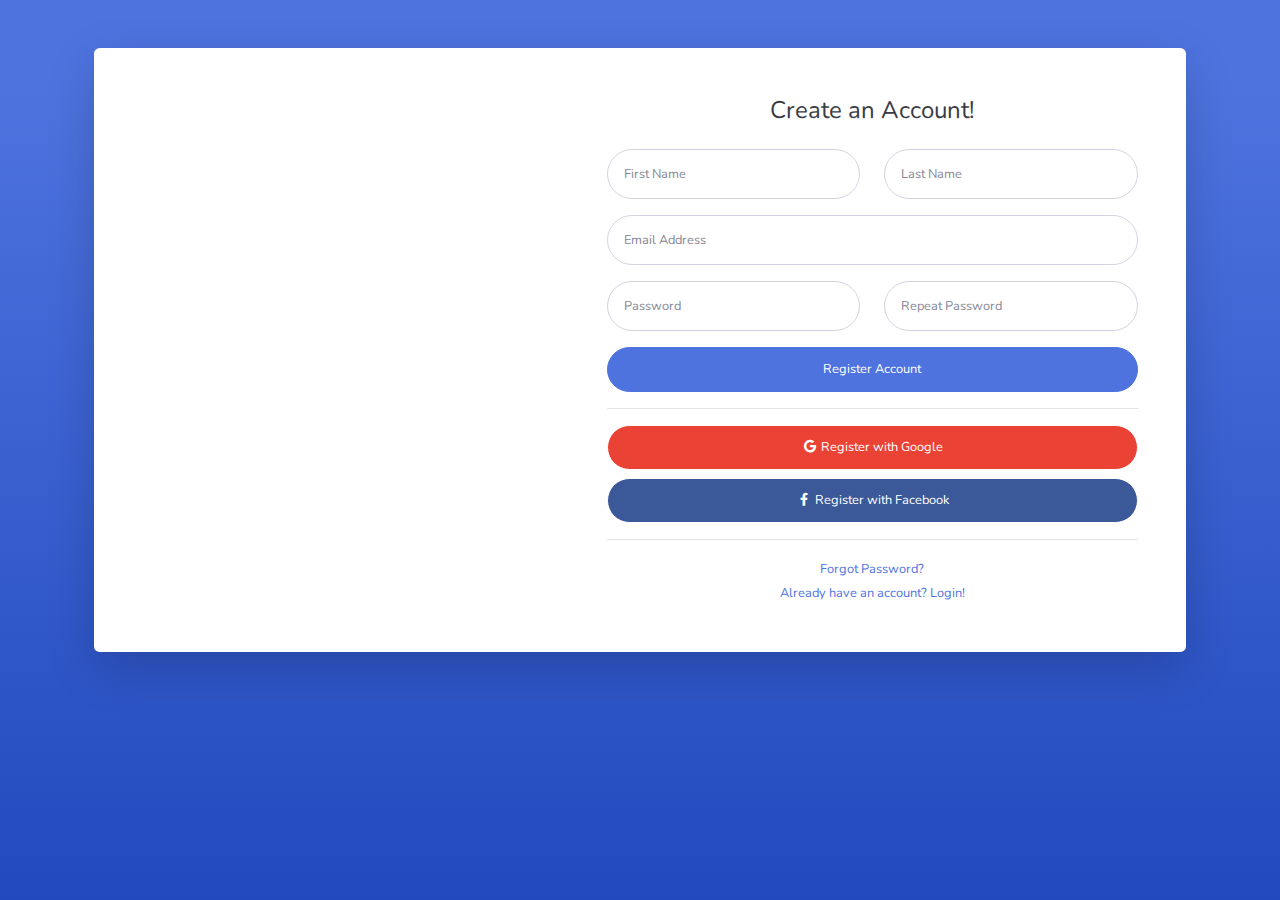
<file: wwwroot/Admin/register.html>
<!DOCTYPE html>
<html lang="en">

<head>

    <meta charset="utf-8">
    <meta http-equiv="X-UA-Compatible" content="IE=edge">
    <meta name="viewport" content="width=device-width, initial-scale=1, shrink-to-fit=no">
    <meta name="description" content="">
    <meta name="author" content="">

    <title>SB Admin 2 - Register</title>

    <!-- Custom fonts for this template-->
    <link href="vendor/fontawesome-free/css/all.min.css" rel="stylesheet" type="text/css">
    <link
        href="https://fonts.googleapis.com/css?family=Nunito:200,200i,300,300i,400,400i,600,600i,700,700i,800,800i,900,900i"
        rel="stylesheet">

    <!-- Custom styles for this template-->
    <link href="css/sb-admin-2.min.css" rel="stylesheet">

</head>

<body class="bg-gradient-primary">

    <div class="container">

        <div class="card o-hidden border-0 shadow-lg my-5">
            <div class="card-body p-0">
                <!-- Nested Row within Card Body -->
                <div class="row">
                    <div class="col-lg-5 d-none d-lg-block bg-register-image"></div>
                    <div class="col-lg-7">
                        <div class="p-5">
                            <div class="text-center">
                                <h1 class="h4 text-gray-900 mb-4">Create an Account!</h1>
                            </div>
                            <form class="user">
                                <div class="form-group row">
                                    <div class="col-sm-6 mb-3 mb-sm-0">
                                        <input type="text" class="form-control form-control-user" id="exampleFirstName"
                                            placeholder="First Name">
                                    </div>
                                    <div class="col-sm-6">
                                        <input type="text" class="form-control form-control-user" id="exampleLastName"
                                            placeholder="Last Name">
                                    </div>
                                </div>
                                <div class="form-group">
                                    <input type="email" class="form-control form-control-user" id="exampleInputEmail"
                                        placeholder="Email Address">
                                </div>
                                <div class="form-group row">
                                    <div class="col-sm-6 mb-3 mb-sm-0">
                                        <input type="password" class="form-control form-control-user"
                                            id="exampleInputPassword" placeholder="Password">
                                    </div>
                                    <div class="col-sm-6">
                                        <input type="password" class="form-control form-control-user"
                                            id="exampleRepeatPassword" placeholder="Repeat Password">
                                    </div>
                                </div>
                                <a href="login.html" class="btn btn-primary btn-user btn-block">
                                    Register Account
                                </a>
                                <hr>
                                <a href="index.html" class="btn btn-google btn-user btn-block">
                                    <i class="fab fa-google fa-fw"></i> Register with Google
                                </a>
                                <a href="index.html" class="btn btn-facebook btn-user btn-block">
                                    <i class="fab fa-facebook-f fa-fw"></i> Register with Facebook
                                </a>
                            </form>
                            <hr>
                            <div class="text-center">
                                <a class="small" href="forgot-password.html">Forgot Password?</a>
                            </div>
                            <div class="text-center">
                                <a class="small" href="login.html">Already have an account? Login!</a>
                            </div>
                        </div>
                    </div>
                </div>
            </div>
        </div>

    </div>

    <!-- Bootstrap core JavaScript-->
    <script src="vendor/jquery/jquery.min.js"></script>
    <script src="vendor/bootstrap/js/bootstrap.bundle.min.js"></script>

    <!-- Core plugin JavaScript-->
    <script src="vendor/jquery-easing/jquery.easing.min.js"></script>

    <!-- Custom scripts for all pages-->
    <script src="js/sb-admin-2.min.js"></script>

</body>

</html>
</file>
<file: wwwroot/Home/css/style.css>
/******* Bootstrap Theming ********/
/*!
 * Bootstrap v4.5.3 (https://getbootstrap.com/)
 * Copyright 2011-2020 The Bootstrap Authors
 * Copyright 2011-2020 Twitter, Inc.
 * Licensed under MIT (https://github.com/twbs/bootstrap/blob/main/LICENSE)
 */
:root {
    --blue: #007bff;
    --indigo: #6610f2;
    --purple: #6f42c1;
    --pink: #e83e8c;
    --red: #dc3545;
    --orange: #fd7e14;
    --yellow: #ffc107;
    --green: #28a745;
    --teal: #20c997;
    --cyan: #17a2b8;
    --white: #fff;
    --gray: #6c757d;
    --gray-dark: #343a40;
    --primary: #5db6e3;
    --secondary: #EDF1FF;
    --success: #28a745;
    --info: #17a2b8;
    --warning: #ffc107;
    --danger: #dc3545;
    --light: #FFFFFF;
    --dark: #1C1C1C;
    --breakpoint-xs: 0;
    --breakpoint-sm: 576px;
    --breakpoint-md: 768px;
    --breakpoint-lg: 992px;
    --breakpoint-xl: 1200px;
    --font-family-sans-serif: "Poppins", sans-serif;
    --font-family-monospace: SFMono-Regular, Menlo, Monaco, Consolas, "Liberation Mono", "Courier New", monospace;
}

*,
*::before,
*::after {
  box-sizing: border-box;
}

html {
  font-family: sans-serif;
  line-height: 1.15;
  -webkit-text-size-adjust: 100%;
  -webkit-tap-highlight-color: rgba(0, 0, 0, 0);
}

article, aside, figcaption, figure, footer, header, hgroup, main, nav, section {
  display: block;
}

body {
  margin: 0;
  font-family: "Poppins", sans-serif;
  font-size: 1rem;
  font-weight: 400;
  line-height: 1.5;
  color: #6F6F6F;
  text-align: left;
  background-color: #fff;
}

[tabindex="-1"]:focus:not(:focus-visible) {
  outline: 0 !important;
}

hr {
  box-sizing: content-box;
  height: 0;
  overflow: visible;
}

h1, h2, h3, h4, h5, h6 {
  margin-top: 0;
  margin-bottom: 0.5rem;
}

p {
  margin-top: 0;
  margin-bottom: 1rem;
}

abbr[title],
abbr[data-original-title] {
  text-decoration: underline;
  text-decoration: underline dotted;
  cursor: help;
  border-bottom: 0;
  text-decoration-skip-ink: none;
}

address {
  margin-bottom: 1rem;
  font-style: normal;
  line-height: inherit;
}

ol,
ul,
dl {
  margin-top: 0;
  margin-bottom: 1rem;
}

ol ol,
ul ul,
ol ul,
ul ol {
  margin-bottom: 0;
}

dt {
  font-weight: 700;
}

dd {
  margin-bottom: .5rem;
  margin-left: 0;
}

blockquote {
  margin: 0 0 1rem;
}

b,
strong {
  font-weight: bolder;
}

small {
  font-size: 80%;
}

sub,
sup {
  position: relative;
  font-size: 75%;
  line-height: 0;
  vertical-align: baseline;
}

sub {
  bottom: -.25em;
}

sup {
  top: -.5em;
}

a {
    color: #3e88ad;
    text-decoration: none;
    background-color: transparent;
}

    a:hover {
        color: #5db6e3;
        text-decoration: underline;
    }

a:not([href]):not([class]) {
  color: inherit;
  text-decoration: none;
}

a:not([href]):not([class]):hover {
  color: inherit;
  text-decoration: none;
}

pre,
code,
kbd,
samp {
  font-family: SFMono-Regular, Menlo, Monaco, Consolas, "Liberation Mono", "Courier New", monospace;
  font-size: 1em;
}

pre {
  margin-top: 0;
  margin-bottom: 1rem;
  overflow: auto;
  -ms-overflow-style: scrollbar;
}

figure {
  margin: 0 0 1rem;
}

img {
  vertical-align: middle;
  border-style: none;
}

svg {
  overflow: hidden;
  vertical-align: middle;
}

table {
  border-collapse: collapse;
}

caption {
  padding-top: 0.75rem;
  padding-bottom: 0.75rem;
  color: #6c757d;
  text-align: left;
  caption-side: bottom;
}

th {
  text-align: inherit;
  text-align: -webkit-match-parent;
}

label {
  display: inline-block;
  margin-bottom: 0.5rem;
}

button {
  border-radius: 0;
}

button:focus {
  outline: 1px dotted;
  outline: 5px auto -webkit-focus-ring-color;
}

input,
button,
select,
optgroup,
textarea {
  margin: 0;
  font-family: inherit;
  font-size: inherit;
  line-height: inherit;
}

button,
input {
  overflow: visible;
}

button,
select {
  text-transform: none;
}

[role="button"] {
  cursor: pointer;
}

select {
  word-wrap: normal;
}

button,
[type="button"],
[type="reset"],
[type="submit"] {
  -webkit-appearance: button;
}

button:not(:disabled),
[type="button"]:not(:disabled),
[type="reset"]:not(:disabled),
[type="submit"]:not(:disabled) {
  cursor: pointer;
}

button::-moz-focus-inner,
[type="button"]::-moz-focus-inner,
[type="reset"]::-moz-focus-inner,
[type="submit"]::-moz-focus-inner {
  padding: 0;
  border-style: none;
}

input[type="radio"],
input[type="checkbox"] {
  box-sizing: border-box;
  padding: 0;
}

textarea {
  overflow: auto;
  resize: vertical;
}

fieldset {
  min-width: 0;
  padding: 0;
  margin: 0;
  border: 0;
}

legend {
  display: block;
  width: 100%;
  max-width: 100%;
  padding: 0;
  margin-bottom: .5rem;
  font-size: 1.5rem;
  line-height: inherit;
  color: inherit;
  white-space: normal;
}

@media (max-width: 1200px) {
  legend {
    font-size: calc(1.275rem + 0.3vw) ;
  }
}

progress {
  vertical-align: baseline;
}

[type="number"]::-webkit-inner-spin-button,
[type="number"]::-webkit-outer-spin-button {
  height: auto;
}

[type="search"] {
  outline-offset: -2px;
  -webkit-appearance: none;
}

[type="search"]::-webkit-search-decoration {
  -webkit-appearance: none;
}

::-webkit-file-upload-button {
  font: inherit;
  -webkit-appearance: button;
}

output {
  display: inline-block;
}

summary {
  display: list-item;
  cursor: pointer;
}

template {
  display: none;
}

[hidden] {
  display: none !important;
}

h1, h2, h3, h4, h5, h6,
.h1, .h2, .h3, .h4, .h5, .h6 {
  margin-bottom: 0.5rem;
  font-weight: 500;
  line-height: 1.2;
  color: #1C1C1C;
}

h1, .h1 {
  font-size: 2.5rem;
}

@media (max-width: 1200px) {
  h1, .h1 {
    font-size: calc(1.375rem + 1.5vw) ;
  }
}

h2, .h2 {
  font-size: 2rem;
}

@media (max-width: 1200px) {
  h2, .h2 {
    font-size: calc(1.325rem + 0.9vw) ;
  }
}

h3, .h3 {
  font-size: 1.75rem;
}

@media (max-width: 1200px) {
  h3, .h3 {
    font-size: calc(1.3rem + 0.6vw) ;
  }
}

h4, .h4 {
  font-size: 1.5rem;
}

@media (max-width: 1200px) {
  h4, .h4 {
    font-size: calc(1.275rem + 0.3vw) ;
  }
}

h5, .h5 {
  font-size: 1.25rem;
}

h6, .h6 {
  font-size: 1rem;
}

.lead {
  font-size: 1.25rem;
  font-weight: 300;
}

.display-1 {
  font-size: 6rem;
  font-weight: 300;
  line-height: 1.2;
}

@media (max-width: 1200px) {
  .display-1 {
    font-size: calc(1.725rem + 5.7vw) ;
  }
}

.display-2 {
  font-size: 5.5rem;
  font-weight: 300;
  line-height: 1.2;
}

@media (max-width: 1200px) {
  .display-2 {
    font-size: calc(1.675rem + 5.1vw) ;
  }
}

.display-3 {
  font-size: 4.5rem;
  font-weight: 300;
  line-height: 1.2;
}

@media (max-width: 1200px) {
  .display-3 {
    font-size: calc(1.575rem + 3.9vw) ;
  }
}

.display-4 {
  font-size: 3.5rem;
  font-weight: 300;
  line-height: 1.2;
}

@media (max-width: 1200px) {
  .display-4 {
    font-size: calc(1.475rem + 2.7vw) ;
  }
}

hr {
  margin-top: 1rem;
  margin-bottom: 1rem;
  border: 0;
  border-top: 1px solid rgba(0, 0, 0, 0.1);
}

small,
.small {
  font-size: 80%;
  font-weight: 400;
}

mark,
.mark {
  padding: 0.2em;
  background-color: #fcf8e3;
}

.list-unstyled {
  padding-left: 0;
  list-style: none;
}

.list-inline {
  padding-left: 0;
  list-style: none;
}

.list-inline-item {
  display: inline-block;
}

.list-inline-item:not(:last-child) {
  margin-right: 0.5rem;
}

.initialism {
  font-size: 90%;
  text-transform: uppercase;
}

.blockquote {
  margin-bottom: 1rem;
  font-size: 1.25rem;
}

.blockquote-footer {
  display: block;
  font-size: 80%;
  color: #6c757d;
}

.blockquote-footer::before {
  content: "\2014\00A0";
}

.img-fluid {
  max-width: 100%;
  height: auto;
}

.img-thumbnail {
  padding: 0.25rem;
  background-color: #fff;
  border: 1px solid #dee2e6;
  max-width: 100%;
  height: auto;
}

.figure {
  display: inline-block;
}

.figure-img {
  margin-bottom: 0.5rem;
  line-height: 1;
}

.figure-caption {
  font-size: 90%;
  color: #6c757d;
}

code {
  font-size: 87.5%;
  color: #e83e8c;
  word-wrap: break-word;
}

a > code {
  color: inherit;
}

kbd {
  padding: 0.2rem 0.4rem;
  font-size: 87.5%;
  color: #fff;
  background-color: #212529;
}

kbd kbd {
  padding: 0;
  font-size: 100%;
  font-weight: 700;
}

pre {
  display: block;
  font-size: 87.5%;
  color: #212529;
}

pre code {
  font-size: inherit;
  color: inherit;
  word-break: normal;
}

.pre-scrollable {
  max-height: 340px;
  overflow-y: scroll;
}

.container,
.container-fluid,
.container-sm,
.container-md,
.container-lg,
.container-xl {
  width: 100%;
  padding-right: 15px;
  padding-left: 15px;
  margin-right: auto;
  margin-left: auto;
}

@media (min-width: 576px) {
  .container, .container-sm {
    max-width: 540px;
  }
}

@media (min-width: 768px) {
  .container, .container-sm, .container-md {
    max-width: 720px;
  }
}

@media (min-width: 992px) {
  .container, .container-sm, .container-md, .container-lg {
    max-width: 960px;
  }
}

@media (min-width: 1200px) {
  .container, .container-sm, .container-md, .container-lg, .container-xl {
    max-width: 1140px;
  }
}

.row {
  display: flex;
  flex-wrap: wrap;
  margin-right: -15px;
  margin-left: -15px;
}

.no-gutters {
  margin-right: 0;
  margin-left: 0;
}

.no-gutters > .col,
.no-gutters > [class*="col-"] {
  padding-right: 0;
  padding-left: 0;
}

.col-1, .col-2, .col-3, .col-4, .col-5, .col-6, .col-7, .col-8, .col-9, .col-10, .col-11, .col-12, .col,
.col-auto, .col-sm-1, .col-sm-2, .col-sm-3, .col-sm-4, .col-sm-5, .col-sm-6, .col-sm-7, .col-sm-8, .col-sm-9, .col-sm-10, .col-sm-11, .col-sm-12, .col-sm,
.col-sm-auto, .col-md-1, .col-md-2, .col-md-3, .col-md-4, .col-md-5, .col-md-6, .col-md-7, .col-md-8, .col-md-9, .col-md-10, .col-md-11, .col-md-12, .col-md,
.col-md-auto, .col-lg-1, .col-lg-2, .col-lg-3, .col-lg-4, .col-lg-5, .col-lg-6, .col-lg-7, .col-lg-8, .col-lg-9, .col-lg-10, .col-lg-11, .col-lg-12, .col-lg,
.col-lg-auto, .col-xl-1, .col-xl-2, .col-xl-3, .col-xl-4, .col-xl-5, .col-xl-6, .col-xl-7, .col-xl-8, .col-xl-9, .col-xl-10, .col-xl-11, .col-xl-12, .col-xl,
.col-xl-auto {
  position: relative;
  width: 100%;
  padding-right: 15px;
  padding-left: 15px;
}

.col {
  flex-basis: 0;
  flex-grow: 1;
  max-width: 100%;
}

.row-cols-1 > * {
  flex: 0 0 100%;
  max-width: 100%;
}

.row-cols-2 > * {
  flex: 0 0 50%;
  max-width: 50%;
}

.row-cols-3 > * {
  flex: 0 0 33.33333%;
  max-width: 33.33333%;
}

.row-cols-4 > * {
  flex: 0 0 25%;
  max-width: 25%;
}

.row-cols-5 > * {
  flex: 0 0 20%;
  max-width: 20%;
}

.row-cols-6 > * {
  flex: 0 0 16.66667%;
  max-width: 16.66667%;
}

.col-auto {
  flex: 0 0 auto;
  width: auto;
  max-width: 100%;
}

.col-1 {
  flex: 0 0 8.33333%;
  max-width: 8.33333%;
}

.col-2 {
  flex: 0 0 16.66667%;
  max-width: 16.66667%;
}

.col-3 {
  flex: 0 0 25%;
  max-width: 25%;
}

.col-4 {
  flex: 0 0 33.33333%;
  max-width: 33.33333%;
}

.col-5 {
  flex: 0 0 41.66667%;
  max-width: 41.66667%;
}

.col-6 {
  flex: 0 0 50%;
  max-width: 50%;
}

.col-7 {
  flex: 0 0 58.33333%;
  max-width: 58.33333%;
}

.col-8 {
  flex: 0 0 66.66667%;
  max-width: 66.66667%;
}

.col-9 {
  flex: 0 0 75%;
  max-width: 75%;
}

.col-10 {
  flex: 0 0 83.33333%;
  max-width: 83.33333%;
}

.col-11 {
  flex: 0 0 91.66667%;
  max-width: 91.66667%;
}

.col-12 {
  flex: 0 0 100%;
  max-width: 100%;
}

.order-first {
  order: -1;
}

.order-last {
  order: 13;
}

.order-0 {
  order: 0;
}

.order-1 {
  order: 1;
}

.order-2 {
  order: 2;
}

.order-3 {
  order: 3;
}

.order-4 {
  order: 4;
}

.order-5 {
  order: 5;
}

.order-6 {
  order: 6;
}

.order-7 {
  order: 7;
}

.order-8 {
  order: 8;
}

.order-9 {
  order: 9;
}

.order-10 {
  order: 10;
}

.order-11 {
  order: 11;
}

.order-12 {
  order: 12;
}

.offset-1 {
  margin-left: 8.33333%;
}

.offset-2 {
  margin-left: 16.66667%;
}

.offset-3 {
  margin-left: 25%;
}

.offset-4 {
  margin-left: 33.33333%;
}

.offset-5 {
  margin-left: 41.66667%;
}

.offset-6 {
  margin-left: 50%;
}

.offset-7 {
  margin-left: 58.33333%;
}

.offset-8 {
  margin-left: 66.66667%;
}

.offset-9 {
  margin-left: 75%;
}

.offset-10 {
  margin-left: 83.33333%;
}

.offset-11 {
  margin-left: 91.66667%;
}

@media (min-width: 576px) {
  .col-sm {
    flex-basis: 0;
    flex-grow: 1;
    max-width: 100%;
  }
  .row-cols-sm-1 > * {
    flex: 0 0 100%;
    max-width: 100%;
  }
  .row-cols-sm-2 > * {
    flex: 0 0 50%;
    max-width: 50%;
  }
  .row-cols-sm-3 > * {
    flex: 0 0 33.33333%;
    max-width: 33.33333%;
  }
  .row-cols-sm-4 > * {
    flex: 0 0 25%;
    max-width: 25%;
  }
  .row-cols-sm-5 > * {
    flex: 0 0 20%;
    max-width: 20%;
  }
  .row-cols-sm-6 > * {
    flex: 0 0 16.66667%;
    max-width: 16.66667%;
  }
  .col-sm-auto {
    flex: 0 0 auto;
    width: auto;
    max-width: 100%;
  }
  .col-sm-1 {
    flex: 0 0 8.33333%;
    max-width: 8.33333%;
  }
  .col-sm-2 {
    flex: 0 0 16.66667%;
    max-width: 16.66667%;
  }
  .col-sm-3 {
    flex: 0 0 25%;
    max-width: 25%;
  }
  .col-sm-4 {
    flex: 0 0 33.33333%;
    max-width: 33.33333%;
  }
  .col-sm-5 {
    flex: 0 0 41.66667%;
    max-width: 41.66667%;
  }
  .col-sm-6 {
    flex: 0 0 50%;
    max-width: 50%;
  }
  .col-sm-7 {
    flex: 0 0 58.33333%;
    max-width: 58.33333%;
  }
  .col-sm-8 {
    flex: 0 0 66.66667%;
    max-width: 66.66667%;
  }
  .col-sm-9 {
    flex: 0 0 75%;
    max-width: 75%;
  }
  .col-sm-10 {
    flex: 0 0 83.33333%;
    max-width: 83.33333%;
  }
  .col-sm-11 {
    flex: 0 0 91.66667%;
    max-width: 91.66667%;
  }
  .col-sm-12 {
    flex: 0 0 100%;
    max-width: 100%;
  }
  .order-sm-first {
    order: -1;
  }
  .order-sm-last {
    order: 13;
  }
  .order-sm-0 {
    order: 0;
  }
  .order-sm-1 {
    order: 1;
  }
  .order-sm-2 {
    order: 2;
  }
  .order-sm-3 {
    order: 3;
  }
  .order-sm-4 {
    order: 4;
  }
  .order-sm-5 {
    order: 5;
  }
  .order-sm-6 {
    order: 6;
  }
  .order-sm-7 {
    order: 7;
  }
  .order-sm-8 {
    order: 8;
  }
  .order-sm-9 {
    order: 9;
  }
  .order-sm-10 {
    order: 10;
  }
  .order-sm-11 {
    order: 11;
  }
  .order-sm-12 {
    order: 12;
  }
  .offset-sm-0 {
    margin-left: 0;
  }
  .offset-sm-1 {
    margin-left: 8.33333%;
  }
  .offset-sm-2 {
    margin-left: 16.66667%;
  }
  .offset-sm-3 {
    margin-left: 25%;
  }
  .offset-sm-4 {
    margin-left: 33.33333%;
  }
  .offset-sm-5 {
    margin-left: 41.66667%;
  }
  .offset-sm-6 {
    margin-left: 50%;
  }
  .offset-sm-7 {
    margin-left: 58.33333%;
  }
  .offset-sm-8 {
    margin-left: 66.66667%;
  }
  .offset-sm-9 {
    margin-left: 75%;
  }
  .offset-sm-10 {
    margin-left: 83.33333%;
  }
  .offset-sm-11 {
    margin-left: 91.66667%;
  }
}

@media (min-width: 768px) {
  .col-md {
    flex-basis: 0;
    flex-grow: 1;
    max-width: 100%;
  }
  .row-cols-md-1 > * {
    flex: 0 0 100%;
    max-width: 100%;
  }
  .row-cols-md-2 > * {
    flex: 0 0 50%;
    max-width: 50%;
  }
  .row-cols-md-3 > * {
    flex: 0 0 33.33333%;
    max-width: 33.33333%;
  }
  .row-cols-md-4 > * {
    flex: 0 0 25%;
    max-width: 25%;
  }
  .row-cols-md-5 > * {
    flex: 0 0 20%;
    max-width: 20%;
  }
  .row-cols-md-6 > * {
    flex: 0 0 16.66667%;
    max-width: 16.66667%;
  }
  .col-md-auto {
    flex: 0 0 auto;
    width: auto;
    max-width: 100%;
  }
  .col-md-1 {
    flex: 0 0 8.33333%;
    max-width: 8.33333%;
  }
  .col-md-2 {
    flex: 0 0 16.66667%;
    max-width: 16.66667%;
  }
  .col-md-3 {
    flex: 0 0 25%;
    max-width: 25%;
  }
  .col-md-4 {
    flex: 0 0 33.33333%;
    max-width: 33.33333%;
  }
  .col-md-5 {
    flex: 0 0 41.66667%;
    max-width: 41.66667%;
  }
  .col-md-6 {
    flex: 0 0 50%;
    max-width: 50%;
  }
  .col-md-7 {
    flex: 0 0 58.33333%;
    max-width: 58.33333%;
  }
  .col-md-8 {
    flex: 0 0 66.66667%;
    max-width: 66.66667%;
  }
  .col-md-9 {
    flex: 0 0 75%;
    max-width: 75%;
  }
  .col-md-10 {
    flex: 0 0 83.33333%;
    max-width: 83.33333%;
  }
  .col-md-11 {
    flex: 0 0 91.66667%;
    max-width: 91.66667%;
  }
  .col-md-12 {
    flex: 0 0 100%;
    max-width: 100%;
  }
  .order-md-first {
    order: -1;
  }
  .order-md-last {
    order: 13;
  }
  .order-md-0 {
    order: 0;
  }
  .order-md-1 {
    order: 1;
  }
  .order-md-2 {
    order: 2;
  }
  .order-md-3 {
    order: 3;
  }
  .order-md-4 {
    order: 4;
  }
  .order-md-5 {
    order: 5;
  }
  .order-md-6 {
    order: 6;
  }
  .order-md-7 {
    order: 7;
  }
  .order-md-8 {
    order: 8;
  }
  .order-md-9 {
    order: 9;
  }
  .order-md-10 {
    order: 10;
  }
  .order-md-11 {
    order: 11;
  }
  .order-md-12 {
    order: 12;
  }
  .offset-md-0 {
    margin-left: 0;
  }
  .offset-md-1 {
    margin-left: 8.33333%;
  }
  .offset-md-2 {
    margin-left: 16.66667%;
  }
  .offset-md-3 {
    margin-left: 25%;
  }
  .offset-md-4 {
    margin-left: 33.33333%;
  }
  .offset-md-5 {
    margin-left: 41.66667%;
  }
  .offset-md-6 {
    margin-left: 50%;
  }
  .offset-md-7 {
    margin-left: 58.33333%;
  }
  .offset-md-8 {
    margin-left: 66.66667%;
  }
  .offset-md-9 {
    margin-left: 75%;
  }
  .offset-md-10 {
    margin-left: 83.33333%;
  }
  .offset-md-11 {
    margin-left: 91.66667%;
  }
}

@media (min-width: 992px) {
  .col-lg {
    flex-basis: 0;
    flex-grow: 1;
    max-width: 100%;
  }
  .row-cols-lg-1 > * {
    flex: 0 0 100%;
    max-width: 100%;
  }
  .row-cols-lg-2 > * {
    flex: 0 0 50%;
    max-width: 50%;
  }
  .row-cols-lg-3 > * {
    flex: 0 0 33.33333%;
    max-width: 33.33333%;
  }
  .row-cols-lg-4 > * {
    flex: 0 0 25%;
    max-width: 25%;
  }
  .row-cols-lg-5 > * {
    flex: 0 0 20%;
    max-width: 20%;
  }
  .row-cols-lg-6 > * {
    flex: 0 0 16.66667%;
    max-width: 16.66667%;
  }
  .col-lg-auto {
    flex: 0 0 auto;
    width: auto;
    max-width: 100%;
  }
  .col-lg-1 {
    flex: 0 0 8.33333%;
    max-width: 8.33333%;
  }
  .col-lg-2 {
    flex: 0 0 16.66667%;
    max-width: 16.66667%;
  }
  .col-lg-3 {
    flex: 0 0 25%;
    max-width: 25%;
  }
  .col-lg-4 {
    flex: 0 0 33.33333%;
    max-width: 33.33333%;
  }
  .col-lg-5 {
    flex: 0 0 41.66667%;
    max-width: 41.66667%;
  }
  .col-lg-6 {
    flex: 0 0 50%;
    max-width: 50%;
  }
  .col-lg-7 {
    flex: 0 0 58.33333%;
    max-width: 58.33333%;
  }
  .col-lg-8 {
    flex: 0 0 66.66667%;
    max-width: 66.66667%;
  }
  .col-lg-9 {
    flex: 0 0 75%;
    max-width: 75%;
  }
  .col-lg-10 {
    flex: 0 0 83.33333%;
    max-width: 83.33333%;
  }
  .col-lg-11 {
    flex: 0 0 91.66667%;
    max-width: 91.66667%;
  }
  .col-lg-12 {
    flex: 0 0 100%;
    max-width: 100%;
  }
  .order-lg-first {
    order: -1;
  }
  .order-lg-last {
    order: 13;
  }
  .order-lg-0 {
    order: 0;
  }
  .order-lg-1 {
    order: 1;
  }
  .order-lg-2 {
    order: 2;
  }
  .order-lg-3 {
    order: 3;
  }
  .order-lg-4 {
    order: 4;
  }
  .order-lg-5 {
    order: 5;
  }
  .order-lg-6 {
    order: 6;
  }
  .order-lg-7 {
    order: 7;
  }
  .order-lg-8 {
    order: 8;
  }
  .order-lg-9 {
    order: 9;
  }
  .order-lg-10 {
    order: 10;
  }
  .order-lg-11 {
    order: 11;
  }
  .order-lg-12 {
    order: 12;
  }
  .offset-lg-0 {
    margin-left: 0;
  }
  .offset-lg-1 {
    margin-left: 8.33333%;
  }
  .offset-lg-2 {
    margin-left: 16.66667%;
  }
  .offset-lg-3 {
    margin-left: 25%;
  }
  .offset-lg-4 {
    margin-left: 33.33333%;
  }
  .offset-lg-5 {
    margin-left: 41.66667%;
  }
  .offset-lg-6 {
    margin-left: 50%;
  }
  .offset-lg-7 {
    margin-left: 58.33333%;
  }
  .offset-lg-8 {
    margin-left: 66.66667%;
  }
  .offset-lg-9 {
    margin-left: 75%;
  }
  .offset-lg-10 {
    margin-left: 83.33333%;
  }
  .offset-lg-11 {
    margin-left: 91.66667%;
  }
}

@media (min-width: 1200px) {
  .col-xl {
    flex-basis: 0;
    flex-grow: 1;
    max-width: 100%;
  }
  .row-cols-xl-1 > * {
    flex: 0 0 100%;
    max-width: 100%;
  }
  .row-cols-xl-2 > * {
    flex: 0 0 50%;
    max-width: 50%;
  }
  .row-cols-xl-3 > * {
    flex: 0 0 33.33333%;
    max-width: 33.33333%;
  }
  .row-cols-xl-4 > * {
    flex: 0 0 25%;
    max-width: 25%;
  }
  .row-cols-xl-5 > * {
    flex: 0 0 20%;
    max-width: 20%;
  }
  .row-cols-xl-6 > * {
    flex: 0 0 16.66667%;
    max-width: 16.66667%;
  }
  .col-xl-auto {
    flex: 0 0 auto;
    width: auto;
    max-width: 100%;
  }
  .col-xl-1 {
    flex: 0 0 8.33333%;
    max-width: 8.33333%;
  }
  .col-xl-2 {
    flex: 0 0 16.66667%;
    max-width: 16.66667%;
  }
  .col-xl-3 {
    flex: 0 0 25%;
    max-width: 25%;
  }
  .col-xl-4 {
    flex: 0 0 33.33333%;
    max-width: 33.33333%;
  }
  .col-xl-5 {
    flex: 0 0 41.66667%;
    max-width: 41.66667%;
  }
  .col-xl-6 {
    flex: 0 0 50%;
    max-width: 50%;
  }
  .col-xl-7 {
    flex: 0 0 58.33333%;
    max-width: 58.33333%;
  }
  .col-xl-8 {
    flex: 0 0 66.66667%;
    max-width: 66.66667%;
  }
  .col-xl-9 {
    flex: 0 0 75%;
    max-width: 75%;
  }
  .col-xl-10 {
    flex: 0 0 83.33333%;
    max-width: 83.33333%;
  }
  .col-xl-11 {
    flex: 0 0 91.66667%;
    max-width: 91.66667%;
  }
  .col-xl-12 {
    flex: 0 0 100%;
    max-width: 100%;
  }
  .order-xl-first {
    order: -1;
  }
  .order-xl-last {
    order: 13;
  }
  .order-xl-0 {
    order: 0;
  }
  .order-xl-1 {
    order: 1;
  }
  .order-xl-2 {
    order: 2;
  }
  .order-xl-3 {
    order: 3;
  }
  .order-xl-4 {
    order: 4;
  }
  .order-xl-5 {
    order: 5;
  }
  .order-xl-6 {
    order: 6;
  }
  .order-xl-7 {
    order: 7;
  }
  .order-xl-8 {
    order: 8;
  }
  .order-xl-9 {
    order: 9;
  }
  .order-xl-10 {
    order: 10;
  }
  .order-xl-11 {
    order: 11;
  }
  .order-xl-12 {
    order: 12;
  }
  .offset-xl-0 {
    margin-left: 0;
  }
  .offset-xl-1 {
    margin-left: 8.33333%;
  }
  .offset-xl-2 {
    margin-left: 16.66667%;
  }
  .offset-xl-3 {
    margin-left: 25%;
  }
  .offset-xl-4 {
    margin-left: 33.33333%;
  }
  .offset-xl-5 {
    margin-left: 41.66667%;
  }
  .offset-xl-6 {
    margin-left: 50%;
  }
  .offset-xl-7 {
    margin-left: 58.33333%;
  }
  .offset-xl-8 {
    margin-left: 66.66667%;
  }
  .offset-xl-9 {
    margin-left: 75%;
  }
  .offset-xl-10 {
    margin-left: 83.33333%;
  }
  .offset-xl-11 {
    margin-left: 91.66667%;
  }
}

.table {
  width: 100%;
  margin-bottom: 1rem;
  color: #6F6F6F;
}

.table th,
.table td {
  padding: 0.75rem;
  vertical-align: top;
  border-top: 1px solid #EDF1FF;
}

.table thead th {
  vertical-align: bottom;
  border-bottom: 2px solid #EDF1FF;
}

.table tbody + tbody {
  border-top: 2px solid #EDF1FF;
}

.table-sm th,
.table-sm td {
  padding: 0.3rem;
}

.table-bordered {
  border: 1px solid #EDF1FF;
}

.table-bordered th,
.table-bordered td {
  border: 1px solid #EDF1FF;
}

.table-bordered thead th,
.table-bordered thead td {
  border-bottom-width: 2px;
}

.table-borderless th,
.table-borderless td,
.table-borderless thead th,
.table-borderless tbody + tbody {
  border: 0;
}

.table-striped tbody tr:nth-of-type(odd) {
  background-color: rgba(0, 0, 0, 0.05);
}

.table-hover tbody tr:hover {
  color: #6F6F6F;
  background-color: rgba(0, 0, 0, 0.075);
}

.table-primary,
.table-primary > th,
.table-primary > td {
  background-color: #f2e3e2;
}

.table-primary th,
.table-primary td,
.table-primary thead th,
.table-primary tbody + tbody {
  border-color: #e7ccc9;
}

.table-hover .table-primary:hover {
  background-color: #ead2d0;
}

.table-hover .table-primary:hover > td,
.table-hover .table-primary:hover > th {
  background-color: #ead2d0;
}

.table-secondary,
.table-secondary > th,
.table-secondary > td {
  background-color: #fafbff;
}

.table-secondary th,
.table-secondary td,
.table-secondary thead th,
.table-secondary tbody + tbody {
  border-color: #f6f8ff;
}

.table-hover .table-secondary:hover {
  background-color: #e1e7ff;
}

.table-hover .table-secondary:hover > td,
.table-hover .table-secondary:hover > th {
  background-color: #e1e7ff;
}

.table-success,
.table-success > th,
.table-success > td {
  background-color: #c3e6cb;
}

.table-success th,
.table-success td,
.table-success thead th,
.table-success tbody + tbody {
  border-color: #8fd19e;
}

.table-hover .table-success:hover {
  background-color: #b1dfbb;
}

.table-hover .table-success:hover > td,
.table-hover .table-success:hover > th {
  background-color: #b1dfbb;
}

.table-info,
.table-info > th,
.table-info > td {
  background-color: #bee5eb;
}

.table-info th,
.table-info td,
.table-info thead th,
.table-info tbody + tbody {
  border-color: #86cfda;
}

.table-hover .table-info:hover {
  background-color: #abdde5;
}

.table-hover .table-info:hover > td,
.table-hover .table-info:hover > th {
  background-color: #abdde5;
}

.table-warning,
.table-warning > th,
.table-warning > td {
  background-color: #ffeeba;
}

.table-warning th,
.table-warning td,
.table-warning thead th,
.table-warning tbody + tbody {
  border-color: #ffdf7e;
}

.table-hover .table-warning:hover {
  background-color: #ffe8a1;
}

.table-hover .table-warning:hover > td,
.table-hover .table-warning:hover > th {
  background-color: #ffe8a1;
}

.table-danger,
.table-danger > th,
.table-danger > td {
  background-color: #f5c6cb;
}

.table-danger th,
.table-danger td,
.table-danger thead th,
.table-danger tbody + tbody {
  border-color: #ed969e;
}

.table-hover .table-danger:hover {
  background-color: #f1b0b7;
}

.table-hover .table-danger:hover > td,
.table-hover .table-danger:hover > th {
  background-color: #f1b0b7;
}

.table-light,
.table-light > th,
.table-light > td {
  background-color: white;
}

.table-light th,
.table-light td,
.table-light thead th,
.table-light tbody + tbody {
  border-color: white;
}

.table-hover .table-light:hover {
  background-color: #f2f2f2;
}

.table-hover .table-light:hover > td,
.table-hover .table-light:hover > th {
  background-color: #f2f2f2;
}

.table-dark,
.table-dark > th,
.table-dark > td {
  background-color: #bfbfbf;
}

.table-dark th,
.table-dark td,
.table-dark thead th,
.table-dark tbody + tbody {
  border-color: #898989;
}

.table-hover .table-dark:hover {
  background-color: #b2b2b2;
}

.table-hover .table-dark:hover > td,
.table-hover .table-dark:hover > th {
  background-color: #b2b2b2;
}

.table-active,
.table-active > th,
.table-active > td {
  background-color: rgba(0, 0, 0, 0.075);
}

.table-hover .table-active:hover {
  background-color: rgba(0, 0, 0, 0.075);
}

.table-hover .table-active:hover > td,
.table-hover .table-active:hover > th {
  background-color: rgba(0, 0, 0, 0.075);
}

.table .thead-dark th {
  color: #fff;
  background-color: #343a40;
  border-color: #454d55;
}

.table .thead-light th {
  color: #495057;
  background-color: #e9ecef;
  border-color: #EDF1FF;
}

.table-dark {
  color: #fff;
  background-color: #343a40;
}

.table-dark th,
.table-dark td,
.table-dark thead th {
  border-color: #454d55;
}

.table-dark.table-bordered {
  border: 0;
}

.table-dark.table-striped tbody tr:nth-of-type(odd) {
  background-color: rgba(255, 255, 255, 0.05);
}

.table-dark.table-hover tbody tr:hover {
  color: #fff;
  background-color: rgba(255, 255, 255, 0.075);
}

@media (max-width: 575.98px) {
  .table-responsive-sm {
    display: block;
    width: 100%;
    overflow-x: auto;
    -webkit-overflow-scrolling: touch;
  }
  .table-responsive-sm > .table-bordered {
    border: 0;
  }
}

@media (max-width: 767.98px) {
  .table-responsive-md {
    display: block;
    width: 100%;
    overflow-x: auto;
    -webkit-overflow-scrolling: touch;
  }
  .table-responsive-md > .table-bordered {
    border: 0;
  }
}

@media (max-width: 991.98px) {
  .table-responsive-lg {
    display: block;
    width: 100%;
    overflow-x: auto;
    -webkit-overflow-scrolling: touch;
  }
  .table-responsive-lg > .table-bordered {
    border: 0;
  }
}

@media (max-width: 1199.98px) {
  .table-responsive-xl {
    display: block;
    width: 100%;
    overflow-x: auto;
    -webkit-overflow-scrolling: touch;
  }
  .table-responsive-xl > .table-bordered {
    border: 0;
  }
}

.table-responsive {
  display: block;
  width: 100%;
  overflow-x: auto;
  -webkit-overflow-scrolling: touch;
}

.table-responsive > .table-bordered {
  border: 0;
}

.form-control {
  display: block;
  width: 100%;
  height: calc(1.5em + 0.75rem + 2px);
  padding: 0.375rem 0.75rem;
  font-size: 1rem;
  font-weight: 400;
  line-height: 1.5;
  color: #495057;
  background-color: #fff;
  background-clip: padding-box;
  border: 1px solid #EDF1FF;
  border-radius: 0;
  transition: border-color 0.15s ease-in-out, box-shadow 0.15s ease-in-out;
}

@media (prefers-reduced-motion: reduce) {
  .form-control {
    transition: none;
  }
}

.form-control::-ms-expand {
  background-color: transparent;
  border: 0;
}

.form-control:-moz-focusring {
  color: transparent;
  text-shadow: 0 0 0 #495057;
}

.form-control:focus {
  color: #495057;
  background-color: #fff;
  border-color: #f8f0ef;
  outline: 0;
  box-shadow: none;
}

.form-control::placeholder {
  color: #999999;
  opacity: 1;
}

.form-control:disabled, .form-control[readonly] {
  background-color: #e9ecef;
  opacity: 1;
}

input[type="date"].form-control,
input[type="time"].form-control,
input[type="datetime-local"].form-control,
input[type="month"].form-control {
  appearance: none;
}

select.form-control:focus::-ms-value {
  color: #495057;
  background-color: #fff;
}

.form-control-file,
.form-control-range {
  display: block;
  width: 100%;
}

.col-form-label {
  padding-top: calc(0.375rem + 1px);
  padding-bottom: calc(0.375rem + 1px);
  margin-bottom: 0;
  font-size: inherit;
  line-height: 1.5;
}

.col-form-label-lg {
  padding-top: calc(0.5rem + 1px);
  padding-bottom: calc(0.5rem + 1px);
  font-size: 1.25rem;
  line-height: 1.5;
}

.col-form-label-sm {
  padding-top: calc(0.25rem + 1px);
  padding-bottom: calc(0.25rem + 1px);
  font-size: 0.875rem;
  line-height: 1.5;
}

.form-control-plaintext {
  display: block;
  width: 100%;
  padding: 0.375rem 0;
  margin-bottom: 0;
  font-size: 1rem;
  line-height: 1.5;
  color: #6F6F6F;
  background-color: transparent;
  border: solid transparent;
  border-width: 1px 0;
}

.form-control-plaintext.form-control-sm, .form-control-plaintext.form-control-lg {
  padding-right: 0;
  padding-left: 0;
}

.form-control-sm {
  height: calc(1.5em + 0.5rem + 2px);
  padding: 0.25rem 0.5rem;
  font-size: 0.875rem;
  line-height: 1.5;
}

.form-control-lg {
  height: calc(1.5em + 1rem + 2px);
  padding: 0.5rem 1rem;
  font-size: 1.25rem;
  line-height: 1.5;
}

select.form-control[size], select.form-control[multiple] {
  height: auto;
}

textarea.form-control {
  height: auto;
}

.form-group {
  margin-bottom: 1rem;
}

.form-text {
  display: block;
  margin-top: 0.25rem;
}

.form-row {
  display: flex;
  flex-wrap: wrap;
  margin-right: -5px;
  margin-left: -5px;
}

.form-row > .col,
.form-row > [class*="col-"] {
  padding-right: 5px;
  padding-left: 5px;
}

.form-check {
  position: relative;
  display: block;
  padding-left: 1.25rem;
}

.form-check-input {
  position: absolute;
  margin-top: 0.3rem;
  margin-left: -1.25rem;
}

.form-check-input[disabled] ~ .form-check-label,
.form-check-input:disabled ~ .form-check-label {
  color: #6c757d;
}

.form-check-label {
  margin-bottom: 0;
}

.form-check-inline {
  display: inline-flex;
  align-items: center;
  padding-left: 0;
  margin-right: 0.75rem;
}

.form-check-inline .form-check-input {
  position: static;
  margin-top: 0;
  margin-right: 0.3125rem;
  margin-left: 0;
}

.valid-feedback {
  display: none;
  width: 100%;
  margin-top: 0.25rem;
  font-size: 80%;
  color: #28a745;
}

.valid-tooltip {
  position: absolute;
  top: 100%;
  left: 0;
  z-index: 5;
  display: none;
  max-width: 100%;
  padding: 0.25rem 0.5rem;
  margin-top: .1rem;
  font-size: 0.875rem;
  line-height: 1.5;
  color: #fff;
  background-color: rgba(40, 167, 69, 0.9);
}

.was-validated :valid ~ .valid-feedback,
.was-validated :valid ~ .valid-tooltip,
.is-valid ~ .valid-feedback,
.is-valid ~ .valid-tooltip {
  display: block;
}

.was-validated .form-control:valid, .form-control.is-valid {
  border-color: #28a745;
  padding-right: calc(1.5em + 0.75rem);
  background-image: url("data:image/svg+xml,%3csvg xmlns='http://www.w3.org/2000/svg' width='8' height='8' viewBox='0 0 8 8'%3e%3cpath fill='%2328a745' d='M2.3 6.73L.6 4.53c-.4-1.04.46-1.4 1.1-.8l1.1 1.4 3.4-3.8c.6-.63 1.6-.27 1.2.7l-4 4.6c-.43.5-.8.4-1.1.1z'/%3e%3c/svg%3e");
  background-repeat: no-repeat;
  background-position: right calc(0.375em + 0.1875rem) center;
  background-size: calc(0.75em + 0.375rem) calc(0.75em + 0.375rem);
}

.was-validated .form-control:valid:focus, .form-control.is-valid:focus {
  border-color: #28a745;
  box-shadow: 0 0 0 0.2rem rgba(40, 167, 69, 0.25);
}

.was-validated textarea.form-control:valid, textarea.form-control.is-valid {
  padding-right: calc(1.5em + 0.75rem);
  background-position: top calc(0.375em + 0.1875rem) right calc(0.375em + 0.1875rem);
}

.was-validated .custom-select:valid, .custom-select.is-valid {
  border-color: #28a745;
  padding-right: calc(0.75em + 2.3125rem);
  background: url("data:image/svg+xml,%3csvg xmlns='http://www.w3.org/2000/svg' width='4' height='5' viewBox='0 0 4 5'%3e%3cpath fill='%23343a40' d='M2 0L0 2h4zm0 5L0 3h4z'/%3e%3c/svg%3e") no-repeat right 0.75rem center/8px 10px, url("data:image/svg+xml,%3csvg xmlns='http://www.w3.org/2000/svg' width='8' height='8' viewBox='0 0 8 8'%3e%3cpath fill='%2328a745' d='M2.3 6.73L.6 4.53c-.4-1.04.46-1.4 1.1-.8l1.1 1.4 3.4-3.8c.6-.63 1.6-.27 1.2.7l-4 4.6c-.43.5-.8.4-1.1.1z'/%3e%3c/svg%3e") #fff no-repeat center right 1.75rem/calc(0.75em + 0.375rem) calc(0.75em + 0.375rem);
}

.was-validated .custom-select:valid:focus, .custom-select.is-valid:focus {
  border-color: #28a745;
  box-shadow: 0 0 0 0.2rem rgba(40, 167, 69, 0.25);
}

.was-validated .form-check-input:valid ~ .form-check-label, .form-check-input.is-valid ~ .form-check-label {
  color: #28a745;
}

.was-validated .form-check-input:valid ~ .valid-feedback,
.was-validated .form-check-input:valid ~ .valid-tooltip, .form-check-input.is-valid ~ .valid-feedback,
.form-check-input.is-valid ~ .valid-tooltip {
  display: block;
}

.was-validated .custom-control-input:valid ~ .custom-control-label, .custom-control-input.is-valid ~ .custom-control-label {
  color: #28a745;
}

.was-validated .custom-control-input:valid ~ .custom-control-label::before, .custom-control-input.is-valid ~ .custom-control-label::before {
  border-color: #28a745;
}

.was-validated .custom-control-input:valid:checked ~ .custom-control-label::before, .custom-control-input.is-valid:checked ~ .custom-control-label::before {
  border-color: #34ce57;
  background-color: #34ce57;
}

.was-validated .custom-control-input:valid:focus ~ .custom-control-label::before, .custom-control-input.is-valid:focus ~ .custom-control-label::before {
  box-shadow: 0 0 0 0.2rem rgba(40, 167, 69, 0.25);
}

.was-validated .custom-control-input:valid:focus:not(:checked) ~ .custom-control-label::before, .custom-control-input.is-valid:focus:not(:checked) ~ .custom-control-label::before {
  border-color: #28a745;
}

.was-validated .custom-file-input:valid ~ .custom-file-label, .custom-file-input.is-valid ~ .custom-file-label {
  border-color: #28a745;
}

.was-validated .custom-file-input:valid:focus ~ .custom-file-label, .custom-file-input.is-valid:focus ~ .custom-file-label {
  border-color: #28a745;
  box-shadow: 0 0 0 0.2rem rgba(40, 167, 69, 0.25);
}

.invalid-feedback {
  display: none;
  width: 100%;
  margin-top: 0.25rem;
  font-size: 80%;
  color: #dc3545;
}

.invalid-tooltip {
  position: absolute;
  top: 100%;
  left: 0;
  z-index: 5;
  display: none;
  max-width: 100%;
  padding: 0.25rem 0.5rem;
  margin-top: .1rem;
  font-size: 0.875rem;
  line-height: 1.5;
  color: #fff;
  background-color: rgba(220, 53, 69, 0.9);
}

.was-validated :invalid ~ .invalid-feedback,
.was-validated :invalid ~ .invalid-tooltip,
.is-invalid ~ .invalid-feedback,
.is-invalid ~ .invalid-tooltip {
  display: block;
}

.was-validated .form-control:invalid, .form-control.is-invalid {
  border-color: #dc3545;
  padding-right: calc(1.5em + 0.75rem);
  background-image: url("data:image/svg+xml,%3csvg xmlns='http://www.w3.org/2000/svg' width='12' height='12' fill='none' stroke='%23dc3545' viewBox='0 0 12 12'%3e%3ccircle cx='6' cy='6' r='4.5'/%3e%3cpath stroke-linejoin='round' d='M5.8 3.6h.4L6 6.5z'/%3e%3ccircle cx='6' cy='8.2' r='.6' fill='%23dc3545' stroke='none'/%3e%3c/svg%3e");
  background-repeat: no-repeat;
  background-position: right calc(0.375em + 0.1875rem) center;
  background-size: calc(0.75em + 0.375rem) calc(0.75em + 0.375rem);
}

.was-validated .form-control:invalid:focus, .form-control.is-invalid:focus {
  border-color: #dc3545;
  box-shadow: 0 0 0 0.2rem rgba(220, 53, 69, 0.25);
}

.was-validated textarea.form-control:invalid, textarea.form-control.is-invalid {
  padding-right: calc(1.5em + 0.75rem);
  background-position: top calc(0.375em + 0.1875rem) right calc(0.375em + 0.1875rem);
}

.was-validated .custom-select:invalid, .custom-select.is-invalid {
  border-color: #dc3545;
  padding-right: calc(0.75em + 2.3125rem);
  background: url("data:image/svg+xml,%3csvg xmlns='http://www.w3.org/2000/svg' width='4' height='5' viewBox='0 0 4 5'%3e%3cpath fill='%23343a40' d='M2 0L0 2h4zm0 5L0 3h4z'/%3e%3c/svg%3e") no-repeat right 0.75rem center/8px 10px, url("data:image/svg+xml,%3csvg xmlns='http://www.w3.org/2000/svg' width='12' height='12' fill='none' stroke='%23dc3545' viewBox='0 0 12 12'%3e%3ccircle cx='6' cy='6' r='4.5'/%3e%3cpath stroke-linejoin='round' d='M5.8 3.6h.4L6 6.5z'/%3e%3ccircle cx='6' cy='8.2' r='.6' fill='%23dc3545' stroke='none'/%3e%3c/svg%3e") #fff no-repeat center right 1.75rem/calc(0.75em + 0.375rem) calc(0.75em + 0.375rem);
}

.was-validated .custom-select:invalid:focus, .custom-select.is-invalid:focus {
  border-color: #dc3545;
  box-shadow: 0 0 0 0.2rem rgba(220, 53, 69, 0.25);
}

.was-validated .form-check-input:invalid ~ .form-check-label, .form-check-input.is-invalid ~ .form-check-label {
  color: #dc3545;
}

.was-validated .form-check-input:invalid ~ .invalid-feedback,
.was-validated .form-check-input:invalid ~ .invalid-tooltip, .form-check-input.is-invalid ~ .invalid-feedback,
.form-check-input.is-invalid ~ .invalid-tooltip {
  display: block;
}

.was-validated .custom-control-input:invalid ~ .custom-control-label, .custom-control-input.is-invalid ~ .custom-control-label {
  color: #dc3545;
}

.was-validated .custom-control-input:invalid ~ .custom-control-label::before, .custom-control-input.is-invalid ~ .custom-control-label::before {
  border-color: #dc3545;
}

.was-validated .custom-control-input:invalid:checked ~ .custom-control-label::before, .custom-control-input.is-invalid:checked ~ .custom-control-label::before {
  border-color: #e4606d;
  background-color: #e4606d;
}

.was-validated .custom-control-input:invalid:focus ~ .custom-control-label::before, .custom-control-input.is-invalid:focus ~ .custom-control-label::before {
  box-shadow: 0 0 0 0.2rem rgba(220, 53, 69, 0.25);
}

.was-validated .custom-control-input:invalid:focus:not(:checked) ~ .custom-control-label::before, .custom-control-input.is-invalid:focus:not(:checked) ~ .custom-control-label::before {
  border-color: #dc3545;
}

.was-validated .custom-file-input:invalid ~ .custom-file-label, .custom-file-input.is-invalid ~ .custom-file-label {
  border-color: #dc3545;
}

.was-validated .custom-file-input:invalid:focus ~ .custom-file-label, .custom-file-input.is-invalid:focus ~ .custom-file-label {
  border-color: #dc3545;
  box-shadow: 0 0 0 0.2rem rgba(220, 53, 69, 0.25);
}

.form-inline {
  display: flex;
  flex-flow: row wrap;
  align-items: center;
}

.form-inline .form-check {
  width: 100%;
}

@media (min-width: 576px) {
  .form-inline label {
    display: flex;
    align-items: center;
    justify-content: center;
    margin-bottom: 0;
  }
  .form-inline .form-group {
    display: flex;
    flex: 0 0 auto;
    flex-flow: row wrap;
    align-items: center;
    margin-bottom: 0;
  }
  .form-inline .form-control {
    display: inline-block;
    width: auto;
    vertical-align: middle;
  }
  .form-inline .form-control-plaintext {
    display: inline-block;
  }
  .form-inline .input-group,
  .form-inline .custom-select {
    width: auto;
  }
  .form-inline .form-check {
    display: flex;
    align-items: center;
    justify-content: center;
    width: auto;
    padding-left: 0;
  }
  .form-inline .form-check-input {
    position: relative;
    flex-shrink: 0;
    margin-top: 0;
    margin-right: 0.25rem;
    margin-left: 0;
  }
  .form-inline .custom-control {
    align-items: center;
    justify-content: center;
  }
  .form-inline .custom-control-label {
    margin-bottom: 0;
  }
}

.btn {
  display: inline-block;
  font-weight: 400;
  color: #6F6F6F;
  text-align: center;
  vertical-align: middle;
  user-select: none;
  background-color: transparent;
  border: 1px solid transparent;
  padding: 0.375rem 0.75rem;
  font-size: 1rem;
  line-height: 1.5;
  border-radius: 0;
  transition: color 0.15s ease-in-out, background-color 0.15s ease-in-out, border-color 0.15s ease-in-out, box-shadow 0.15s ease-in-out;
}

@media (prefers-reduced-motion: reduce) {
  .btn {
    transition: none;
  }
}

.btn:hover {
    color: #5db6e3;
    text-decoration: none;
}

.btn:focus, .btn.focus {
  outline: 0;
  box-shadow: none;
}

.btn.disabled, .btn:disabled {
  opacity: 0.65;
}

.btn:not(:disabled):not(.disabled) {
  cursor: pointer;
}

a.btn.disabled,
fieldset:disabled a.btn {
  pointer-events: none;
}

.btn-primary {
    color: #fff;
    background-color: #3da6db;
    border-color: #3da6db;
}

    .btn-primary:hover {
        color: #212529;
        background-color: #7ec8ed;
        border-color: #7ec8ed;
    }

    .btn-primary:focus, .btn-primary.focus {
        color: #fff;
        background-color: #3da6db;
        border-color: #3da6db;
        box-shadow: 0 0 0 0.2rem rgba(93, 182, 227, 0.5);
    }

    .btn-primary.disabled, .btn-primary:disabled {
        color: #212529;
        background-color: #3da6db;
        border-color: #3da6db;
    }

    .btn-primary:not(:disabled):not(.disabled):active, .btn-primary:not(:disabled):not(.disabled).active,
    .show > .btn-primary.dropdown-toggle {
        color: #fff;
        background-color: #3da6db;
        border-color: #3da6db;
    }

        .btn-primary:not(:disabled):not(.disabled):active:focus, .btn-primary:not(:disabled):not(.disabled).active:focus,
        .show > .btn-primary.dropdown-toggle:focus {
            box-shadow: 0 0 0 0.2rem rgba(93, 182, 227, 0.5);
        }

.btn-secondary {
  color: #212529;
  background-color: #EDF1FF;
  border-color: #EDF1FF;
}

.btn-secondary:hover {
  color: #212529;
  background-color: #c7d3ff;
  border-color: #bac9ff;
}

.btn-secondary:focus, .btn-secondary.focus {
  color: #212529;
  background-color: #c7d3ff;
  border-color: #bac9ff;
  box-shadow: 0 0 0 0.2rem rgba(206, 210, 223, 0.5);
}

.btn-secondary.disabled, .btn-secondary:disabled {
  color: #212529;
  background-color: #EDF1FF;
  border-color: #EDF1FF;
}

.btn-secondary:not(:disabled):not(.disabled):active, .btn-secondary:not(:disabled):not(.disabled).active,
.show > .btn-secondary.dropdown-toggle {
  color: #212529;
  background-color: #bac9ff;
  border-color: #adbfff;
}

.btn-secondary:not(:disabled):not(.disabled):active:focus, .btn-secondary:not(:disabled):not(.disabled).active:focus,
.show > .btn-secondary.dropdown-toggle:focus {
  box-shadow: 0 0 0 0.2rem rgba(206, 210, 223, 0.5);
}

.btn-success {
  color: #fff;
  background-color: #28a745;
  border-color: #28a745;
}

.btn-success:hover {
  color: #fff;
  background-color: #218838;
  border-color: #1e7e34;
}

.btn-success:focus, .btn-success.focus {
  color: #fff;
  background-color: #218838;
  border-color: #1e7e34;
  box-shadow: 0 0 0 0.2rem rgba(72, 180, 97, 0.5);
}

.btn-success.disabled, .btn-success:disabled {
  color: #fff;
  background-color: #28a745;
  border-color: #28a745;
}

.btn-success:not(:disabled):not(.disabled):active, .btn-success:not(:disabled):not(.disabled).active,
.show > .btn-success.dropdown-toggle {
  color: #fff;
  background-color: #1e7e34;
  border-color: #1c7430;
}

.btn-success:not(:disabled):not(.disabled):active:focus, .btn-success:not(:disabled):not(.disabled).active:focus,
.show > .btn-success.dropdown-toggle:focus {
  box-shadow: 0 0 0 0.2rem rgba(72, 180, 97, 0.5);
}

.btn-info {
  color: #fff;
  background-color: #17a2b8;
  border-color: #17a2b8;
}

.btn-info:hover {
  color: #fff;
  background-color: #138496;
  border-color: #117a8b;
}

.btn-info:focus, .btn-info.focus {
  color: #fff;
  background-color: #138496;
  border-color: #117a8b;
  box-shadow: 0 0 0 0.2rem rgba(58, 176, 195, 0.5);
}

.btn-info.disabled, .btn-info:disabled {
  color: #fff;
  background-color: #17a2b8;
  border-color: #17a2b8;
}

.btn-info:not(:disabled):not(.disabled):active, .btn-info:not(:disabled):not(.disabled).active,
.show > .btn-info.dropdown-toggle {
  color: #fff;
  background-color: #117a8b;
  border-color: #10707f;
}

.btn-info:not(:disabled):not(.disabled):active:focus, .btn-info:not(:disabled):not(.disabled).active:focus,
.show > .btn-info.dropdown-toggle:focus {
  box-shadow: 0 0 0 0.2rem rgba(58, 176, 195, 0.5);
}

.btn-warning {
  color: #212529;
  background-color: #ffc107;
  border-color: #ffc107;
}

.btn-warning:hover {
  color: #212529;
  background-color: #e0a800;
  border-color: #d39e00;
}

.btn-warning:focus, .btn-warning.focus {
  color: #212529;
  background-color: #e0a800;
  border-color: #d39e00;
  box-shadow: 0 0 0 0.2rem rgba(222, 170, 12, 0.5);
}

.btn-warning.disabled, .btn-warning:disabled {
  color: #212529;
  background-color: #ffc107;
  border-color: #ffc107;
}

.btn-warning:not(:disabled):not(.disabled):active, .btn-warning:not(:disabled):not(.disabled).active,
.show > .btn-warning.dropdown-toggle {
  color: #212529;
  background-color: #d39e00;
  border-color: #c69500;
}

.btn-warning:not(:disabled):not(.disabled):active:focus, .btn-warning:not(:disabled):not(.disabled).active:focus,
.show > .btn-warning.dropdown-toggle:focus {
  box-shadow: 0 0 0 0.2rem rgba(222, 170, 12, 0.5);
}

.btn-danger {
  color: #fff;
  background-color: #dc3545;
  border-color: #dc3545;
}

.btn-danger:hover {
  color: #fff;
  background-color: #c82333;
  border-color: #bd2130;
}

.btn-danger:focus, .btn-danger.focus {
  color: #fff;
  background-color: #c82333;
  border-color: #bd2130;
  box-shadow: 0 0 0 0.2rem rgba(225, 83, 97, 0.5);
}

.btn-danger.disabled, .btn-danger:disabled {
  color: #fff;
  background-color: #dc3545;
  border-color: #dc3545;
}

.btn-danger:not(:disabled):not(.disabled):active, .btn-danger:not(:disabled):not(.disabled).active,
.show > .btn-danger.dropdown-toggle {
  color: #fff;
  background-color: #bd2130;
  border-color: #b21f2d;
}

.btn-danger:not(:disabled):not(.disabled):active:focus, .btn-danger:not(:disabled):not(.disabled).active:focus,
.show > .btn-danger.dropdown-toggle:focus {
  box-shadow: 0 0 0 0.2rem rgba(225, 83, 97, 0.5);
}

.btn-light {
  color: #212529;
  background-color: #FFFFFF;
  border-color: #FFFFFF;
}

.btn-light:hover {
  color: #212529;
  background-color: #ececec;
  border-color: #e6e6e6;
}

.btn-light:focus, .btn-light.focus {
  color: #212529;
  background-color: #ececec;
  border-color: #e6e6e6;
  box-shadow: 0 0 0 0.2rem rgba(222, 222, 223, 0.5);
}

.btn-light.disabled, .btn-light:disabled {
  color: #212529;
  background-color: #FFFFFF;
  border-color: #FFFFFF;
}

.btn-light:not(:disabled):not(.disabled):active, .btn-light:not(:disabled):not(.disabled).active,
.show > .btn-light.dropdown-toggle {
  color: #212529;
  background-color: #e6e6e6;
  border-color: #dfdfdf;
}

.btn-light:not(:disabled):not(.disabled):active:focus, .btn-light:not(:disabled):not(.disabled).active:focus,
.show > .btn-light.dropdown-toggle:focus {
  box-shadow: 0 0 0 0.2rem rgba(222, 222, 223, 0.5);
}

.btn-dark {
  color: #fff;
  background-color: #1C1C1C;
  border-color: #1C1C1C;
}

.btn-dark:hover {
  color: #fff;
  background-color: #090909;
  border-color: #030303;
}

.btn-dark:focus, .btn-dark.focus {
  color: #fff;
  background-color: #090909;
  border-color: #030303;
  box-shadow: 0 0 0 0.2rem rgba(62, 62, 62, 0.5);
}

.btn-dark.disabled, .btn-dark:disabled {
  color: #fff;
  background-color: #1C1C1C;
  border-color: #1C1C1C;
}

.btn-dark:not(:disabled):not(.disabled):active, .btn-dark:not(:disabled):not(.disabled).active,
.show > .btn-dark.dropdown-toggle {
  color: #fff;
  background-color: #030303;
  border-color: black;
}

.btn-dark:not(:disabled):not(.disabled):active:focus, .btn-dark:not(:disabled):not(.disabled).active:focus,
.show > .btn-dark.dropdown-toggle:focus {
  box-shadow: 0 0 0 0.2rem rgba(62, 62, 62, 0.5);
}

.btn-outline-primary {
  color: #D19C97;
  border-color: #D19C97;
}

.btn-outline-primary:hover {
  color: #212529;
  background-color: #D19C97;
  border-color: #D19C97;
}

.btn-outline-primary:focus, .btn-outline-primary.focus {
  box-shadow: 0 0 0 0.2rem rgba(209, 156, 151, 0.5);
}

.btn-outline-primary.disabled, .btn-outline-primary:disabled {
  color: #D19C97;
  background-color: transparent;
}

.btn-outline-primary:not(:disabled):not(.disabled):active, .btn-outline-primary:not(:disabled):not(.disabled).active,
.show > .btn-outline-primary.dropdown-toggle {
  color: #212529;
  background-color: #D19C97;
  border-color: #D19C97;
}

.btn-outline-primary:not(:disabled):not(.disabled):active:focus, .btn-outline-primary:not(:disabled):not(.disabled).active:focus,
.show > .btn-outline-primary.dropdown-toggle:focus {
  box-shadow: 0 0 0 0.2rem rgba(209, 156, 151, 0.5);
}

.btn-outline-secondary {
  color: #EDF1FF;
  border-color: #EDF1FF;
}

.btn-outline-secondary:hover {
  color: #212529;
  background-color: #EDF1FF;
  border-color: #EDF1FF;
}

.btn-outline-secondary:focus, .btn-outline-secondary.focus {
  box-shadow: 0 0 0 0.2rem rgba(237, 241, 255, 0.5);
}

.btn-outline-secondary.disabled, .btn-outline-secondary:disabled {
  color: #EDF1FF;
  background-color: transparent;
}

.btn-outline-secondary:not(:disabled):not(.disabled):active, .btn-outline-secondary:not(:disabled):not(.disabled).active,
.show > .btn-outline-secondary.dropdown-toggle {
  color: #212529;
  background-color: #EDF1FF;
  border-color: #EDF1FF;
}

.btn-outline-secondary:not(:disabled):not(.disabled):active:focus, .btn-outline-secondary:not(:disabled):not(.disabled).active:focus,
.show > .btn-outline-secondary.dropdown-toggle:focus {
  box-shadow: 0 0 0 0.2rem rgba(237, 241, 255, 0.5);
}

.btn-outline-success {
  color: #28a745;
  border-color: #28a745;
}

.btn-outline-success:hover {
  color: #fff;
  background-color: #28a745;
  border-color: #28a745;
}

.btn-outline-success:focus, .btn-outline-success.focus {
  box-shadow: 0 0 0 0.2rem rgba(40, 167, 69, 0.5);
}

.btn-outline-success.disabled, .btn-outline-success:disabled {
  color: #28a745;
  background-color: transparent;
}

.btn-outline-success:not(:disabled):not(.disabled):active, .btn-outline-success:not(:disabled):not(.disabled).active,
.show > .btn-outline-success.dropdown-toggle {
  color: #fff;
  background-color: #28a745;
  border-color: #28a745;
}

.btn-outline-success:not(:disabled):not(.disabled):active:focus, .btn-outline-success:not(:disabled):not(.disabled).active:focus,
.show > .btn-outline-success.dropdown-toggle:focus {
  box-shadow: 0 0 0 0.2rem rgba(40, 167, 69, 0.5);
}

.btn-outline-info {
  color: #17a2b8;
  border-color: #17a2b8;
}

.btn-outline-info:hover {
  color: #fff;
  background-color: #17a2b8;
  border-color: #17a2b8;
}

.btn-outline-info:focus, .btn-outline-info.focus {
  box-shadow: 0 0 0 0.2rem rgba(23, 162, 184, 0.5);
}

.btn-outline-info.disabled, .btn-outline-info:disabled {
  color: #17a2b8;
  background-color: transparent;
}

.btn-outline-info:not(:disabled):not(.disabled):active, .btn-outline-info:not(:disabled):not(.disabled).active,
.show > .btn-outline-info.dropdown-toggle {
  color: #fff;
  background-color: #17a2b8;
  border-color: #17a2b8;
}

.btn-outline-info:not(:disabled):not(.disabled):active:focus, .btn-outline-info:not(:disabled):not(.disabled).active:focus,
.show > .btn-outline-info.dropdown-toggle:focus {
  box-shadow: 0 0 0 0.2rem rgba(23, 162, 184, 0.5);
}

.btn-outline-warning {
  color: #ffc107;
  border-color: #ffc107;
}

.btn-outline-warning:hover {
  color: #212529;
  background-color: #ffc107;
  border-color: #ffc107;
}

.btn-outline-warning:focus, .btn-outline-warning.focus {
  box-shadow: 0 0 0 0.2rem rgba(255, 193, 7, 0.5);
}

.btn-outline-warning.disabled, .btn-outline-warning:disabled {
  color: #ffc107;
  background-color: transparent;
}

.btn-outline-warning:not(:disabled):not(.disabled):active, .btn-outline-warning:not(:disabled):not(.disabled).active,
.show > .btn-outline-warning.dropdown-toggle {
  color: #212529;
  background-color: #ffc107;
  border-color: #ffc107;
}

.btn-outline-warning:not(:disabled):not(.disabled):active:focus, .btn-outline-warning:not(:disabled):not(.disabled).active:focus,
.show > .btn-outline-warning.dropdown-toggle:focus {
  box-shadow: 0 0 0 0.2rem rgba(255, 193, 7, 0.5);
}

.btn-outline-danger {
  color: #dc3545;
  border-color: #dc3545;
}

.btn-outline-danger:hover {
  color: #fff;
  background-color: #dc3545;
  border-color: #dc3545;
}

.btn-outline-danger:focus, .btn-outline-danger.focus {
  box-shadow: 0 0 0 0.2rem rgba(220, 53, 69, 0.5);
}

.btn-outline-danger.disabled, .btn-outline-danger:disabled {
  color: #dc3545;
  background-color: transparent;
}

.btn-outline-danger:not(:disabled):not(.disabled):active, .btn-outline-danger:not(:disabled):not(.disabled).active,
.show > .btn-outline-danger.dropdown-toggle {
  color: #fff;
  background-color: #dc3545;
  border-color: #dc3545;
}

.btn-outline-danger:not(:disabled):not(.disabled):active:focus, .btn-outline-danger:not(:disabled):not(.disabled).active:focus,
.show > .btn-outline-danger.dropdown-toggle:focus {
  box-shadow: 0 0 0 0.2rem rgba(220, 53, 69, 0.5);
}

.btn-outline-light {
  color: #FFFFFF;
  border-color: #FFFFFF;
}

.btn-outline-light:hover {
  color: #212529;
  background-color: #FFFFFF;
  border-color: #FFFFFF;
}

.btn-outline-light:focus, .btn-outline-light.focus {
  box-shadow: 0 0 0 0.2rem rgba(255, 255, 255, 0.5);
}

.btn-outline-light.disabled, .btn-outline-light:disabled {
  color: #FFFFFF;
  background-color: transparent;
}

.btn-outline-light:not(:disabled):not(.disabled):active, .btn-outline-light:not(:disabled):not(.disabled).active,
.show > .btn-outline-light.dropdown-toggle {
  color: #212529;
  background-color: #FFFFFF;
  border-color: #FFFFFF;
}

.btn-outline-light:not(:disabled):not(.disabled):active:focus, .btn-outline-light:not(:disabled):not(.disabled).active:focus,
.show > .btn-outline-light.dropdown-toggle:focus {
  box-shadow: 0 0 0 0.2rem rgba(255, 255, 255, 0.5);
}

.btn-outline-dark {
  color: #1C1C1C;
  border-color: #1C1C1C;
}

.btn-outline-dark:hover {
  color: #fff;
  background-color: #1C1C1C;
  border-color: #1C1C1C;
}

.btn-outline-dark:focus, .btn-outline-dark.focus {
  box-shadow: 0 0 0 0.2rem rgba(28, 28, 28, 0.5);
}

.btn-outline-dark.disabled, .btn-outline-dark:disabled {
  color: #1C1C1C;
  background-color: transparent;
}

.btn-outline-dark:not(:disabled):not(.disabled):active, .btn-outline-dark:not(:disabled):not(.disabled).active,
.show > .btn-outline-dark.dropdown-toggle {
  color: #fff;
  background-color: #1C1C1C;
  border-color: #1C1C1C;
}

.btn-outline-dark:not(:disabled):not(.disabled):active:focus, .btn-outline-dark:not(:disabled):not(.disabled).active:focus,
.show > .btn-outline-dark.dropdown-toggle:focus {
  box-shadow: 0 0 0 0.2rem rgba(28, 28, 28, 0.5);
}

.btn-link {
  font-weight: 400;
  color: #D19C97;
  text-decoration: none;
}

.btn-link:hover {
  color: #ba6a62;
  text-decoration: underline;
}

.btn-link:focus, .btn-link.focus {
  text-decoration: underline;
}

.btn-link:disabled, .btn-link.disabled {
  color: #6c757d;
  pointer-events: none;
}

.btn-lg, .btn-group-lg > .btn {
  padding: 0.5rem 1rem;
  font-size: 1.25rem;
  line-height: 1.5;
  border-radius: 0;
}

.btn-sm, .btn-group-sm > .btn {
  padding: 0.25rem 0.5rem;
  font-size: 0.875rem;
  line-height: 1.5;
  border-radius: 0;
}

.btn-block {
  display: block;
  width: 100%;
}

.btn-block + .btn-block {
  margin-top: 0.5rem;
}

input[type="submit"].btn-block,
input[type="reset"].btn-block,
input[type="button"].btn-block {
  width: 100%;
}

.fade {
  transition: opacity 0.15s linear;
}

@media (prefers-reduced-motion: reduce) {
  .fade {
    transition: none;
  }
}

.fade:not(.show) {
  opacity: 0;
}

.collapse:not(.show) {
  display: none;
}

.collapsing {
  position: relative;
  height: 0;
  overflow: hidden;
  transition: height 0.35s ease;
}

@media (prefers-reduced-motion: reduce) {
  .collapsing {
    transition: none;
  }
}

.dropup,
.dropright,
.dropdown,
.dropleft {
  position: relative;
}

.dropdown-toggle {
  white-space: nowrap;
}

.dropdown-toggle::after {
  display: inline-block;
  margin-left: 0.255em;
  vertical-align: 0.255em;
  content: "";
  border-top: 0.3em solid;
  border-right: 0.3em solid transparent;
  border-bottom: 0;
  border-left: 0.3em solid transparent;
}

.dropdown-toggle:empty::after {
  margin-left: 0;
}

.dropdown-menu {
  position: absolute;
  top: 100%;
  left: 0;
  z-index: 1000;
  display: none;
  float: left;
  min-width: 10rem;
  padding: 0.5rem 0;
  margin: 0.125rem 0 0;
  font-size: 1rem;
  color: #6F6F6F;
  text-align: left;
  list-style: none;
  background-color: #fff;
  background-clip: padding-box;
  border: 1px solid rgba(0, 0, 0, 0.15);
}

.dropdown-menu-left {
  right: auto;
  left: 0;
}

.dropdown-menu-right {
  right: 0;
  left: auto;
}

@media (min-width: 576px) {
  .dropdown-menu-sm-left {
    right: auto;
    left: 0;
  }
  .dropdown-menu-sm-right {
    right: 0;
    left: auto;
  }
}

@media (min-width: 768px) {
  .dropdown-menu-md-left {
    right: auto;
    left: 0;
  }
  .dropdown-menu-md-right {
    right: 0;
    left: auto;
  }
}

@media (min-width: 992px) {
  .dropdown-menu-lg-left {
    right: auto;
    left: 0;
  }
  .dropdown-menu-lg-right {
    right: 0;
    left: auto;
  }
}

@media (min-width: 1200px) {
  .dropdown-menu-xl-left {
    right: auto;
    left: 0;
  }
  .dropdown-menu-xl-right {
    right: 0;
    left: auto;
  }
}

.dropup .dropdown-menu {
  top: auto;
  bottom: 100%;
  margin-top: 0;
  margin-bottom: 0.125rem;
}

.dropup .dropdown-toggle::after {
  display: inline-block;
  margin-left: 0.255em;
  vertical-align: 0.255em;
  content: "";
  border-top: 0;
  border-right: 0.3em solid transparent;
  border-bottom: 0.3em solid;
  border-left: 0.3em solid transparent;
}

.dropup .dropdown-toggle:empty::after {
  margin-left: 0;
}

.dropright .dropdown-menu {
  top: 0;
  right: auto;
  left: 100%;
  margin-top: 0;
  margin-left: 0.125rem;
}

.dropright .dropdown-toggle::after {
  display: inline-block;
  margin-left: 0.255em;
  vertical-align: 0.255em;
  content: "";
  border-top: 0.3em solid transparent;
  border-right: 0;
  border-bottom: 0.3em solid transparent;
  border-left: 0.3em solid;
}

.dropright .dropdown-toggle:empty::after {
  margin-left: 0;
}

.dropright .dropdown-toggle::after {
  vertical-align: 0;
}

.dropleft .dropdown-menu {
  top: 0;
  right: 100%;
  left: auto;
  margin-top: 0;
  margin-right: 0.125rem;
}

.dropleft .dropdown-toggle::after {
  display: inline-block;
  margin-left: 0.255em;
  vertical-align: 0.255em;
  content: "";
}

.dropleft .dropdown-toggle::after {
  display: none;
}

.dropleft .dropdown-toggle::before {
  display: inline-block;
  margin-right: 0.255em;
  vertical-align: 0.255em;
  content: "";
  border-top: 0.3em solid transparent;
  border-right: 0.3em solid;
  border-bottom: 0.3em solid transparent;
}

.dropleft .dropdown-toggle:empty::after {
  margin-left: 0;
}

.dropleft .dropdown-toggle::before {
  vertical-align: 0;
}

.dropdown-menu[x-placement^="top"], .dropdown-menu[x-placement^="right"], .dropdown-menu[x-placement^="bottom"], .dropdown-menu[x-placement^="left"] {
  right: auto;
  bottom: auto;
}

.dropdown-divider {
  height: 0;
  margin: 0.5rem 0;
  overflow: hidden;
  border-top: 1px solid #e9ecef;
}

.dropdown-item {
  display: block;
  width: 100%;
  padding: 0.25rem 1.5rem;
  clear: both;
  font-weight: 400;
  color: #212529;
  text-align: inherit;
  white-space: nowrap;
  background-color: transparent;
  border: 0;
}

.dropdown-item:hover, .dropdown-item:focus {
  color: #16181b;
  text-decoration: none;
  background-color: #f8f9fa;
}

.dropdown-item.active, .dropdown-item:active {
  color: #fff;
  text-decoration: none;
  background-color: #D19C97;
}

.dropdown-item.disabled, .dropdown-item:disabled {
  color: #6c757d;
  pointer-events: none;
  background-color: transparent;
}

.dropdown-menu.show {
  display: block;
}

.dropdown-header {
  display: block;
  padding: 0.5rem 1.5rem;
  margin-bottom: 0;
  font-size: 0.875rem;
  color: #6c757d;
  white-space: nowrap;
}

.dropdown-item-text {
  display: block;
  padding: 0.25rem 1.5rem;
  color: #212529;
}

.btn-group,
.btn-group-vertical {
  position: relative;
  display: inline-flex;
  vertical-align: middle;
}

.btn-group > .btn,
.btn-group-vertical > .btn {
  position: relative;
  flex: 1 1 auto;
}

.btn-group > .btn:hover,
.btn-group-vertical > .btn:hover {
  z-index: 1;
}

.btn-group > .btn:focus, .btn-group > .btn:active, .btn-group > .btn.active,
.btn-group-vertical > .btn:focus,
.btn-group-vertical > .btn:active,
.btn-group-vertical > .btn.active {
  z-index: 1;
}

.btn-toolbar {
  display: flex;
  flex-wrap: wrap;
  justify-content: flex-start;
}

.btn-toolbar .input-group {
  width: auto;
}

.btn-group > .btn:not(:first-child),
.btn-group > .btn-group:not(:first-child) {
  margin-left: -1px;
}

.dropdown-toggle-split {
  padding-right: 0.5625rem;
  padding-left: 0.5625rem;
}

.dropdown-toggle-split::after,
.dropup .dropdown-toggle-split::after,
.dropright .dropdown-toggle-split::after {
  margin-left: 0;
}

.dropleft .dropdown-toggle-split::before {
  margin-right: 0;
}

.btn-sm + .dropdown-toggle-split, .btn-group-sm > .btn + .dropdown-toggle-split {
  padding-right: 0.375rem;
  padding-left: 0.375rem;
}

.btn-lg + .dropdown-toggle-split, .btn-group-lg > .btn + .dropdown-toggle-split {
  padding-right: 0.75rem;
  padding-left: 0.75rem;
}

.btn-group-vertical {
  flex-direction: column;
  align-items: flex-start;
  justify-content: center;
}

.btn-group-vertical > .btn,
.btn-group-vertical > .btn-group {
  width: 100%;
}

.btn-group-vertical > .btn:not(:first-child),
.btn-group-vertical > .btn-group:not(:first-child) {
  margin-top: -1px;
}

.btn-group-toggle > .btn,
.btn-group-toggle > .btn-group > .btn {
  margin-bottom: 0;
}

.btn-group-toggle > .btn input[type="radio"],
.btn-group-toggle > .btn input[type="checkbox"],
.btn-group-toggle > .btn-group > .btn input[type="radio"],
.btn-group-toggle > .btn-group > .btn input[type="checkbox"] {
  position: absolute;
  clip: rect(0, 0, 0, 0);
  pointer-events: none;
}

.input-group {
  position: relative;
  display: flex;
  flex-wrap: wrap;
  align-items: stretch;
  width: 100%;
}

.input-group > .form-control,
.input-group > .form-control-plaintext,
.input-group > .custom-select,
.input-group > .custom-file {
  position: relative;
  flex: 1 1 auto;
  width: 1%;
  min-width: 0;
  margin-bottom: 0;
}

.input-group > .form-control + .form-control,
.input-group > .form-control + .custom-select,
.input-group > .form-control + .custom-file,
.input-group > .form-control-plaintext + .form-control,
.input-group > .form-control-plaintext + .custom-select,
.input-group > .form-control-plaintext + .custom-file,
.input-group > .custom-select + .form-control,
.input-group > .custom-select + .custom-select,
.input-group > .custom-select + .custom-file,
.input-group > .custom-file + .form-control,
.input-group > .custom-file + .custom-select,
.input-group > .custom-file + .custom-file {
  margin-left: -1px;
}

.input-group > .form-control:focus,
.input-group > .custom-select:focus,
.input-group > .custom-file .custom-file-input:focus ~ .custom-file-label {
  z-index: 3;
}

.input-group > .custom-file .custom-file-input:focus {
  z-index: 4;
}

.input-group > .custom-file {
  display: flex;
  align-items: center;
}

.input-group-prepend,
.input-group-append {
  display: flex;
}

.input-group-prepend .btn,
.input-group-append .btn {
  position: relative;
  z-index: 2;
}

.input-group-prepend .btn:focus,
.input-group-append .btn:focus {
  z-index: 3;
}

.input-group-prepend .btn + .btn,
.input-group-prepend .btn + .input-group-text,
.input-group-prepend .input-group-text + .input-group-text,
.input-group-prepend .input-group-text + .btn,
.input-group-append .btn + .btn,
.input-group-append .btn + .input-group-text,
.input-group-append .input-group-text + .input-group-text,
.input-group-append .input-group-text + .btn {
  margin-left: -1px;
}

.input-group-prepend {
  margin-right: -1px;
}

.input-group-append {
  margin-left: -1px;
}

.input-group-text {
  display: flex;
  align-items: center;
  padding: 0.375rem 0.75rem;
  margin-bottom: 0;
  font-size: 1rem;
  font-weight: 400;
  line-height: 1.5;
  color: #495057;
  text-align: center;
  white-space: nowrap;
  background-color: #e9ecef;
  border: 1px solid #EDF1FF;
}

.input-group-text input[type="radio"],
.input-group-text input[type="checkbox"] {
  margin-top: 0;
}

.input-group-lg > .form-control:not(textarea),
.input-group-lg > .custom-select {
  height: calc(1.5em + 1rem + 2px);
}

.input-group-lg > .form-control,
.input-group-lg > .custom-select,
.input-group-lg > .input-group-prepend > .input-group-text,
.input-group-lg > .input-group-append > .input-group-text,
.input-group-lg > .input-group-prepend > .btn,
.input-group-lg > .input-group-append > .btn {
  padding: 0.5rem 1rem;
  font-size: 1.25rem;
  line-height: 1.5;
}

.input-group-sm > .form-control:not(textarea),
.input-group-sm > .custom-select {
  height: calc(1.5em + 0.5rem + 2px);
}

.input-group-sm > .form-control,
.input-group-sm > .custom-select,
.input-group-sm > .input-group-prepend > .input-group-text,
.input-group-sm > .input-group-append > .input-group-text,
.input-group-sm > .input-group-prepend > .btn,
.input-group-sm > .input-group-append > .btn {
  padding: 0.25rem 0.5rem;
  font-size: 0.875rem;
  line-height: 1.5;
}

.input-group-lg > .custom-select,
.input-group-sm > .custom-select {
  padding-right: 1.75rem;
}

.custom-control {
  position: relative;
  z-index: 1;
  display: block;
  min-height: 1.5rem;
  padding-left: 1.5rem;
  color-adjust: exact;
}

.custom-control-inline {
  display: inline-flex;
  margin-right: 1rem;
}

.custom-control-input {
  position: absolute;
  left: 0;
  z-index: -1;
  width: 1rem;
  height: 1.25rem;
  opacity: 0;
}

.custom-control-input:checked ~ .custom-control-label::before {
  color: #fff;
  border-color: #D19C97;
  background-color: #D19C97;
}

.custom-control-input:focus ~ .custom-control-label::before {
  box-shadow: none;
}

.custom-control-input:focus:not(:checked) ~ .custom-control-label::before {
  border-color: #f8f0ef;
}

.custom-control-input:not(:disabled):active ~ .custom-control-label::before {
  color: #fff;
  background-color: white;
  border-color: white;
}

.custom-control-input[disabled] ~ .custom-control-label, .custom-control-input:disabled ~ .custom-control-label {
  color: #6c757d;
}

.custom-control-input[disabled] ~ .custom-control-label::before, .custom-control-input:disabled ~ .custom-control-label::before {
  background-color: #e9ecef;
}

.custom-control-label {
  position: relative;
  margin-bottom: 0;
  vertical-align: top;
}

.custom-control-label::before {
  position: absolute;
  top: 0.25rem;
  left: -1.5rem;
  display: block;
  width: 1rem;
  height: 1rem;
  pointer-events: none;
  content: "";
  background-color: #fff;
  border: #adb5bd solid 1px;
}

.custom-control-label::after {
  position: absolute;
  top: 0.25rem;
  left: -1.5rem;
  display: block;
  width: 1rem;
  height: 1rem;
  content: "";
  background: no-repeat 50% / 50% 50%;
}

.custom-checkbox .custom-control-input:checked ~ .custom-control-label::after {
  background-image: url("data:image/svg+xml,%3csvg xmlns='http://www.w3.org/2000/svg' width='8' height='8' viewBox='0 0 8 8'%3e%3cpath fill='%23fff' d='M6.564.75l-3.59 3.612-1.538-1.55L0 4.26l2.974 2.99L8 2.193z'/%3e%3c/svg%3e");
}

.custom-checkbox .custom-control-input:indeterminate ~ .custom-control-label::before {
  border-color: #D19C97;
  background-color: #D19C97;
}

.custom-checkbox .custom-control-input:indeterminate ~ .custom-control-label::after {
  background-image: url("data:image/svg+xml,%3csvg xmlns='http://www.w3.org/2000/svg' width='4' height='4' viewBox='0 0 4 4'%3e%3cpath stroke='%23fff' d='M0 2h4'/%3e%3c/svg%3e");
}

.custom-checkbox .custom-control-input:disabled:checked ~ .custom-control-label::before {
  background-color: rgba(209, 156, 151, 0.5);
}

.custom-checkbox .custom-control-input:disabled:indeterminate ~ .custom-control-label::before {
  background-color: rgba(209, 156, 151, 0.5);
}

.custom-radio .custom-control-label::before {
  border-radius: 50%;
}

.custom-radio .custom-control-input:checked ~ .custom-control-label::after {
  background-image: url("data:image/svg+xml,%3csvg xmlns='http://www.w3.org/2000/svg' width='12' height='12' viewBox='-4 -4 8 8'%3e%3ccircle r='3' fill='%23fff'/%3e%3c/svg%3e");
}

.custom-radio .custom-control-input:disabled:checked ~ .custom-control-label::before {
  background-color: rgba(209, 156, 151, 0.5);
}

.custom-switch {
  padding-left: 2.25rem;
}

.custom-switch .custom-control-label::before {
  left: -2.25rem;
  width: 1.75rem;
  pointer-events: all;
  border-radius: 0.5rem;
}

.custom-switch .custom-control-label::after {
  top: calc(0.25rem + 2px);
  left: calc(-2.25rem + 2px);
  width: calc(1rem - 4px);
  height: calc(1rem - 4px);
  background-color: #adb5bd;
  border-radius: 0.5rem;
  transition: transform 0.15s ease-in-out, background-color 0.15s ease-in-out, border-color 0.15s ease-in-out, box-shadow 0.15s ease-in-out;
}

@media (prefers-reduced-motion: reduce) {
  .custom-switch .custom-control-label::after {
    transition: none;
  }
}

.custom-switch .custom-control-input:checked ~ .custom-control-label::after {
  background-color: #fff;
  transform: translateX(0.75rem);
}

.custom-switch .custom-control-input:disabled:checked ~ .custom-control-label::before {
  background-color: rgba(209, 156, 151, 0.5);
}

.custom-select {
  display: inline-block;
  width: 100%;
  height: calc(1.5em + 0.75rem + 2px);
  padding: 0.375rem 1.75rem 0.375rem 0.75rem;
  font-size: 1rem;
  font-weight: 400;
  line-height: 1.5;
  color: #495057;
  vertical-align: middle;
  background: #fff url("data:image/svg+xml,%3csvg xmlns='http://www.w3.org/2000/svg' width='4' height='5' viewBox='0 0 4 5'%3e%3cpath fill='%23343a40' d='M2 0L0 2h4zm0 5L0 3h4z'/%3e%3c/svg%3e") no-repeat right 0.75rem center/8px 10px;
  border: 1px solid #EDF1FF;
  border-radius: 0;
  appearance: none;
}

.custom-select:focus {
  border-color: #f8f0ef;
  outline: 0;
  box-shadow: 0 0 0 0.2rem rgba(209, 156, 151, 0.25);
}

.custom-select:focus::-ms-value {
  color: #495057;
  background-color: #fff;
}

.custom-select[multiple], .custom-select[size]:not([size="1"]) {
  height: auto;
  padding-right: 0.75rem;
  background-image: none;
}

.custom-select:disabled {
  color: #6c757d;
  background-color: #e9ecef;
}

.custom-select::-ms-expand {
  display: none;
}

.custom-select:-moz-focusring {
  color: transparent;
  text-shadow: 0 0 0 #495057;
}

.custom-select-sm {
  height: calc(1.5em + 0.5rem + 2px);
  padding-top: 0.25rem;
  padding-bottom: 0.25rem;
  padding-left: 0.5rem;
  font-size: 0.875rem;
}

.custom-select-lg {
  height: calc(1.5em + 1rem + 2px);
  padding-top: 0.5rem;
  padding-bottom: 0.5rem;
  padding-left: 1rem;
  font-size: 1.25rem;
}

.custom-file {
  position: relative;
  display: inline-block;
  width: 100%;
  height: calc(1.5em + 0.75rem + 2px);
  margin-bottom: 0;
}

.custom-file-input {
  position: relative;
  z-index: 2;
  width: 100%;
  height: calc(1.5em + 0.75rem + 2px);
  margin: 0;
  opacity: 0;
}

.custom-file-input:focus ~ .custom-file-label {
  border-color: #f8f0ef;
  box-shadow: none;
}

.custom-file-input[disabled] ~ .custom-file-label,
.custom-file-input:disabled ~ .custom-file-label {
  background-color: #e9ecef;
}

.custom-file-input:lang(en) ~ .custom-file-label::after {
  content: "Browse";
}

.custom-file-input ~ .custom-file-label[data-browse]::after {
  content: attr(data-browse);
}

.custom-file-label {
  position: absolute;
  top: 0;
  right: 0;
  left: 0;
  z-index: 1;
  height: calc(1.5em + 0.75rem + 2px);
  padding: 0.375rem 0.75rem;
  font-weight: 400;
  line-height: 1.5;
  color: #495057;
  background-color: #fff;
  border: 1px solid #EDF1FF;
}

.custom-file-label::after {
  position: absolute;
  top: 0;
  right: 0;
  bottom: 0;
  z-index: 3;
  display: block;
  height: calc(1.5em + 0.75rem);
  padding: 0.375rem 0.75rem;
  line-height: 1.5;
  color: #495057;
  content: "Browse";
  background-color: #e9ecef;
  border-left: inherit;
}

.custom-range {
  width: 100%;
  height: 1.4rem;
  padding: 0;
  background-color: transparent;
  appearance: none;
}

.custom-range:focus {
  outline: none;
}

.custom-range:focus::-webkit-slider-thumb {
  box-shadow: 0 0 0 1px #fff, none;
}

.custom-range:focus::-moz-range-thumb {
  box-shadow: 0 0 0 1px #fff, none;
}

.custom-range:focus::-ms-thumb {
  box-shadow: 0 0 0 1px #fff, none;
}

.custom-range::-moz-focus-outer {
  border: 0;
}

.custom-range::-webkit-slider-thumb {
  width: 1rem;
  height: 1rem;
  margin-top: -0.25rem;
  background-color: #D19C97;
  border: 0;
  transition: background-color 0.15s ease-in-out, border-color 0.15s ease-in-out, box-shadow 0.15s ease-in-out;
  appearance: none;
}

@media (prefers-reduced-motion: reduce) {
  .custom-range::-webkit-slider-thumb {
    transition: none;
  }
}

.custom-range::-webkit-slider-thumb:active {
  background-color: white;
}

.custom-range::-webkit-slider-runnable-track {
  width: 100%;
  height: 0.5rem;
  color: transparent;
  cursor: pointer;
  background-color: #dee2e6;
  border-color: transparent;
}

.custom-range::-moz-range-thumb {
  width: 1rem;
  height: 1rem;
  background-color: #D19C97;
  border: 0;
  transition: background-color 0.15s ease-in-out, border-color 0.15s ease-in-out, box-shadow 0.15s ease-in-out;
  appearance: none;
}

@media (prefers-reduced-motion: reduce) {
  .custom-range::-moz-range-thumb {
    transition: none;
  }
}

.custom-range::-moz-range-thumb:active {
  background-color: white;
}

.custom-range::-moz-range-track {
  width: 100%;
  height: 0.5rem;
  color: transparent;
  cursor: pointer;
  background-color: #dee2e6;
  border-color: transparent;
}

.custom-range::-ms-thumb {
  width: 1rem;
  height: 1rem;
  margin-top: 0;
  margin-right: 0.2rem;
  margin-left: 0.2rem;
  background-color: #D19C97;
  border: 0;
  transition: background-color 0.15s ease-in-out, border-color 0.15s ease-in-out, box-shadow 0.15s ease-in-out;
  appearance: none;
}

@media (prefers-reduced-motion: reduce) {
  .custom-range::-ms-thumb {
    transition: none;
  }
}

.custom-range::-ms-thumb:active {
  background-color: white;
}

.custom-range::-ms-track {
  width: 100%;
  height: 0.5rem;
  color: transparent;
  cursor: pointer;
  background-color: transparent;
  border-color: transparent;
  border-width: 0.5rem;
}

.custom-range::-ms-fill-lower {
  background-color: #dee2e6;
}

.custom-range::-ms-fill-upper {
  margin-right: 15px;
  background-color: #dee2e6;
}

.custom-range:disabled::-webkit-slider-thumb {
  background-color: #adb5bd;
}

.custom-range:disabled::-webkit-slider-runnable-track {
  cursor: default;
}

.custom-range:disabled::-moz-range-thumb {
  background-color: #adb5bd;
}

.custom-range:disabled::-moz-range-track {
  cursor: default;
}

.custom-range:disabled::-ms-thumb {
  background-color: #adb5bd;
}

.custom-control-label::before,
.custom-file-label,
.custom-select {
  transition: background-color 0.15s ease-in-out, border-color 0.15s ease-in-out, box-shadow 0.15s ease-in-out;
}

@media (prefers-reduced-motion: reduce) {
  .custom-control-label::before,
  .custom-file-label,
  .custom-select {
    transition: none;
  }
}

.nav {
  display: flex;
  flex-wrap: wrap;
  padding-left: 0;
  margin-bottom: 0;
  list-style: none;
}

.nav-link {
  display: block;
  padding: 0.5rem 1rem;
}

.nav-link:hover, .nav-link:focus {
  text-decoration: none;
}

.nav-link.disabled {
  color: #6c757d;
  pointer-events: none;
  cursor: default;
}

.nav-tabs {
  border-bottom: 1px solid #dee2e6;
}

.nav-tabs .nav-item {
  margin-bottom: -1px;
}

.nav-tabs .nav-link {
  border: 1px solid transparent;
}

.nav-tabs .nav-link:hover, .nav-tabs .nav-link:focus {
  border-color: #e9ecef #e9ecef #dee2e6;
}

.nav-tabs .nav-link.disabled {
  color: #6c757d;
  background-color: transparent;
  border-color: transparent;
}

.nav-tabs .nav-link.active,
.nav-tabs .nav-item.show .nav-link {
  color: #495057;
  background-color: #fff;
  border-color: #dee2e6 #dee2e6 #fff;
}

.nav-tabs .dropdown-menu {
  margin-top: -1px;
}

.nav-pills .nav-link.active,
.nav-pills .show > .nav-link {
  color: #fff;
  background-color: #D19C97;
}

.nav-fill > .nav-link,
.nav-fill .nav-item {
  flex: 1 1 auto;
  text-align: center;
}

.nav-justified > .nav-link,
.nav-justified .nav-item {
  flex-basis: 0;
  flex-grow: 1;
  text-align: center;
}

.tab-content > .tab-pane {
  display: none;
}

.tab-content > .active {
  display: block;
}

.navbar {
  position: relative;
  display: flex;
  flex-wrap: wrap;
  align-items: center;
  justify-content: space-between;
  padding: 0.5rem 1rem;
}

.navbar .container,
.navbar .container-fluid, .navbar .container-sm, .navbar .container-md, .navbar .container-lg, .navbar .container-xl {
  display: flex;
  flex-wrap: wrap;
  align-items: center;
  justify-content: space-between;
}

.navbar-brand {
  display: inline-block;
  padding-top: 0.3125rem;
  padding-bottom: 0.3125rem;
  margin-right: 1rem;
  font-size: 1.25rem;
  line-height: inherit;
  white-space: nowrap;
}

.navbar-brand:hover, .navbar-brand:focus {
  text-decoration: none;
}

.navbar-nav {
  display: flex;
  flex-direction: column;
  padding-left: 0;
  margin-bottom: 0;
  list-style: none;
}

.navbar-nav .nav-link {
  padding-right: 0;
  padding-left: 0;
}

.navbar-nav .dropdown-menu {
  position: static;
  float: none;
}

.navbar-text {
  display: inline-block;
  padding-top: 0.5rem;
  padding-bottom: 0.5rem;
}

.navbar-collapse {
  flex-basis: 100%;
  flex-grow: 1;
  align-items: center;
}

.navbar-toggler {
  padding: 0.25rem 0.75rem;
  font-size: 1.25rem;
  line-height: 1;
  background-color: transparent;
  border: 1px solid transparent;
}

.navbar-toggler:hover, .navbar-toggler:focus {
  text-decoration: none;
}

.navbar-toggler-icon {
  display: inline-block;
  width: 1.5em;
  height: 1.5em;
  vertical-align: middle;
  content: "";
  background: no-repeat center center;
  background-size: 100% 100%;
}

@media (max-width: 575.98px) {
  .navbar-expand-sm > .container,
  .navbar-expand-sm > .container-fluid, .navbar-expand-sm > .container-sm, .navbar-expand-sm > .container-md, .navbar-expand-sm > .container-lg, .navbar-expand-sm > .container-xl {
    padding-right: 0;
    padding-left: 0;
  }
}

@media (min-width: 576px) {
  .navbar-expand-sm {
    flex-flow: row nowrap;
    justify-content: flex-start;
  }
  .navbar-expand-sm .navbar-nav {
    flex-direction: row;
  }
  .navbar-expand-sm .navbar-nav .dropdown-menu {
    position: absolute;
  }
  .navbar-expand-sm .navbar-nav .nav-link {
    padding-right: 0.5rem;
    padding-left: 0.5rem;
  }
  .navbar-expand-sm > .container,
  .navbar-expand-sm > .container-fluid, .navbar-expand-sm > .container-sm, .navbar-expand-sm > .container-md, .navbar-expand-sm > .container-lg, .navbar-expand-sm > .container-xl {
    flex-wrap: nowrap;
  }
  .navbar-expand-sm .navbar-collapse {
    display: flex !important;
    flex-basis: auto;
  }
  .navbar-expand-sm .navbar-toggler {
    display: none;
  }
}

@media (max-width: 767.98px) {
  .navbar-expand-md > .container,
  .navbar-expand-md > .container-fluid, .navbar-expand-md > .container-sm, .navbar-expand-md > .container-md, .navbar-expand-md > .container-lg, .navbar-expand-md > .container-xl {
    padding-right: 0;
    padding-left: 0;
  }
}

@media (min-width: 768px) {
  .navbar-expand-md {
    flex-flow: row nowrap;
    justify-content: flex-start;
  }
  .navbar-expand-md .navbar-nav {
    flex-direction: row;
  }
  .navbar-expand-md .navbar-nav .dropdown-menu {
    position: absolute;
  }
  .navbar-expand-md .navbar-nav .nav-link {
    padding-right: 0.5rem;
    padding-left: 0.5rem;
  }
  .navbar-expand-md > .container,
  .navbar-expand-md > .container-fluid, .navbar-expand-md > .container-sm, .navbar-expand-md > .container-md, .navbar-expand-md > .container-lg, .navbar-expand-md > .container-xl {
    flex-wrap: nowrap;
  }
  .navbar-expand-md .navbar-collapse {
    display: flex !important;
    flex-basis: auto;
  }
  .navbar-expand-md .navbar-toggler {
    display: none;
  }
}

@media (max-width: 991.98px) {
  .navbar-expand-lg > .container,
  .navbar-expand-lg > .container-fluid, .navbar-expand-lg > .container-sm, .navbar-expand-lg > .container-md, .navbar-expand-lg > .container-lg, .navbar-expand-lg > .container-xl {
    padding-right: 0;
    padding-left: 0;
  }
}

@media (min-width: 992px) {
  .navbar-expand-lg {
    flex-flow: row nowrap;
    justify-content: flex-start;
  }
  .navbar-expand-lg .navbar-nav {
    flex-direction: row;
  }
  .navbar-expand-lg .navbar-nav .dropdown-menu {
    position: absolute;
  }
  .navbar-expand-lg .navbar-nav .nav-link {
    padding-right: 0.5rem;
    padding-left: 0.5rem;
  }
  .navbar-expand-lg > .container,
  .navbar-expand-lg > .container-fluid, .navbar-expand-lg > .container-sm, .navbar-expand-lg > .container-md, .navbar-expand-lg > .container-lg, .navbar-expand-lg > .container-xl {
    flex-wrap: nowrap;
  }
  .navbar-expand-lg .navbar-collapse {
    display: flex !important;
    flex-basis: auto;
  }
  .navbar-expand-lg .navbar-toggler {
    display: none;
  }
}

@media (max-width: 1199.98px) {
  .navbar-expand-xl > .container,
  .navbar-expand-xl > .container-fluid, .navbar-expand-xl > .container-sm, .navbar-expand-xl > .container-md, .navbar-expand-xl > .container-lg, .navbar-expand-xl > .container-xl {
    padding-right: 0;
    padding-left: 0;
  }
}

@media (min-width: 1200px) {
  .navbar-expand-xl {
    flex-flow: row nowrap;
    justify-content: flex-start;
  }
  .navbar-expand-xl .navbar-nav {
    flex-direction: row;
  }
  .navbar-expand-xl .navbar-nav .dropdown-menu {
    position: absolute;
  }
  .navbar-expand-xl .navbar-nav .nav-link {
    padding-right: 0.5rem;
    padding-left: 0.5rem;
  }
  .navbar-expand-xl > .container,
  .navbar-expand-xl > .container-fluid, .navbar-expand-xl > .container-sm, .navbar-expand-xl > .container-md, .navbar-expand-xl > .container-lg, .navbar-expand-xl > .container-xl {
    flex-wrap: nowrap;
  }
  .navbar-expand-xl .navbar-collapse {
    display: flex !important;
    flex-basis: auto;
  }
  .navbar-expand-xl .navbar-toggler {
    display: none;
  }
}

.navbar-expand {
  flex-flow: row nowrap;
  justify-content: flex-start;
}

.navbar-expand > .container,
.navbar-expand > .container-fluid, .navbar-expand > .container-sm, .navbar-expand > .container-md, .navbar-expand > .container-lg, .navbar-expand > .container-xl {
  padding-right: 0;
  padding-left: 0;
}

.navbar-expand .navbar-nav {
  flex-direction: row;
}

.navbar-expand .navbar-nav .dropdown-menu {
  position: absolute;
}

.navbar-expand .navbar-nav .nav-link {
  padding-right: 0.5rem;
  padding-left: 0.5rem;
}

.navbar-expand > .container,
.navbar-expand > .container-fluid, .navbar-expand > .container-sm, .navbar-expand > .container-md, .navbar-expand > .container-lg, .navbar-expand > .container-xl {
  flex-wrap: nowrap;
}

.navbar-expand .navbar-collapse {
  display: flex !important;
  flex-basis: auto;
}

.navbar-expand .navbar-toggler {
  display: none;
}

.navbar-light .navbar-brand {
  color: rgba(0, 0, 0, 0.9);
}

.navbar-light .navbar-brand:hover, .navbar-light .navbar-brand:focus {
  color: rgba(0, 0, 0, 0.9);
}

.navbar-light .navbar-nav .nav-link {
  color: rgba(0, 0, 0, 0.5);
}

.navbar-light .navbar-nav .nav-link:hover, .navbar-light .navbar-nav .nav-link:focus {
  color: rgba(0, 0, 0, 0.7);
}

.navbar-light .navbar-nav .nav-link.disabled {
  color: rgba(0, 0, 0, 0.3);
}

.navbar-light .navbar-nav .show > .nav-link,
.navbar-light .navbar-nav .active > .nav-link,
.navbar-light .navbar-nav .nav-link.show,
.navbar-light .navbar-nav .nav-link.active {
  color: rgba(0, 0, 0, 0.9);
}

.navbar-light .navbar-toggler {
  color: rgba(0, 0, 0, 0.5);
  border-color: rgba(0, 0, 0, 0.1);
}

.navbar-light .navbar-toggler-icon {
  background-image: url("data:image/svg+xml,%3csvg xmlns='http://www.w3.org/2000/svg' width='30' height='30' viewBox='0 0 30 30'%3e%3cpath stroke='rgba%280, 0, 0, 0.5%29' stroke-linecap='round' stroke-miterlimit='10' stroke-width='2' d='M4 7h22M4 15h22M4 23h22'/%3e%3c/svg%3e");
}

.navbar-light .navbar-text {
  color: rgba(0, 0, 0, 0.5);
}

.navbar-light .navbar-text a {
  color: rgba(0, 0, 0, 0.9);
}

.navbar-light .navbar-text a:hover, .navbar-light .navbar-text a:focus {
  color: rgba(0, 0, 0, 0.9);
}

.navbar-dark .navbar-brand {
  color: #fff;
}

.navbar-dark .navbar-brand:hover, .navbar-dark .navbar-brand:focus {
  color: #fff;
}

.navbar-dark .navbar-nav .nav-link {
  color: rgba(255, 255, 255, 0.5);
}

.navbar-dark .navbar-nav .nav-link:hover, .navbar-dark .navbar-nav .nav-link:focus {
  color: rgba(255, 255, 255, 0.75);
}

.navbar-dark .navbar-nav .nav-link.disabled {
  color: rgba(255, 255, 255, 0.25);
}

.navbar-dark .navbar-nav .show > .nav-link,
.navbar-dark .navbar-nav .active > .nav-link,
.navbar-dark .navbar-nav .nav-link.show,
.navbar-dark .navbar-nav .nav-link.active {
  color: #fff;
}

.navbar-dark .navbar-toggler {
  color: rgba(255, 255, 255, 0.5);
  border-color: rgba(255, 255, 255, 0.1);
}

.navbar-dark .navbar-toggler-icon {
  background-image: url("data:image/svg+xml,%3csvg xmlns='http://www.w3.org/2000/svg' width='30' height='30' viewBox='0 0 30 30'%3e%3cpath stroke='rgba%28255, 255, 255, 0.5%29' stroke-linecap='round' stroke-miterlimit='10' stroke-width='2' d='M4 7h22M4 15h22M4 23h22'/%3e%3c/svg%3e");
}

.navbar-dark .navbar-text {
  color: rgba(255, 255, 255, 0.5);
}

.navbar-dark .navbar-text a {
  color: #fff;
}

.navbar-dark .navbar-text a:hover, .navbar-dark .navbar-text a:focus {
  color: #fff;
}

.card {
  position: relative;
  display: flex;
  flex-direction: column;
  min-width: 0;
  word-wrap: break-word;
  background-color: #fff;
  background-clip: border-box;
  border: 1px solid rgba(0, 0, 0, 0.125);
}

.card > hr {
  margin-right: 0;
  margin-left: 0;
}

.card > .list-group {
  border-top: inherit;
  border-bottom: inherit;
}

.card > .list-group:first-child {
  border-top-width: 0;
}

.card > .list-group:last-child {
  border-bottom-width: 0;
}

.card > .card-header + .list-group,
.card > .list-group + .card-footer {
  border-top: 0;
}

.card-body {
  flex: 1 1 auto;
  min-height: 1px;
  padding: 1.25rem;
}

.card-title {
  margin-bottom: 0.75rem;
}

.card-subtitle {
  margin-top: -0.375rem;
  margin-bottom: 0;
}

.card-text:last-child {
  margin-bottom: 0;
}

.card-link:hover {
  text-decoration: none;
}

.card-link + .card-link {
  margin-left: 1.25rem;
}

.card-header {
  padding: 0.75rem 1.25rem;
  margin-bottom: 0;
  background-color: rgba(0, 0, 0, 0.03);
  border-bottom: 1px solid rgba(0, 0, 0, 0.125);
}

.card-footer {
  padding: 0.75rem 1.25rem;
  background-color: rgba(0, 0, 0, 0.03);
  border-top: 1px solid rgba(0, 0, 0, 0.125);
}

.card-header-tabs {
  margin-right: -0.625rem;
  margin-bottom: -0.75rem;
  margin-left: -0.625rem;
  border-bottom: 0;
}

.card-header-pills {
  margin-right: -0.625rem;
  margin-left: -0.625rem;
}

.card-img-overlay {
  position: absolute;
  top: 0;
  right: 0;
  bottom: 0;
  left: 0;
  padding: 1.25rem;
}

.card-img,
.card-img-top,
.card-img-bottom {
  flex-shrink: 0;
  width: 100%;
}

.card-deck .card {
  margin-bottom: 15px;
}

@media (min-width: 576px) {
  .card-deck {
    display: flex;
    flex-flow: row wrap;
    margin-right: -15px;
    margin-left: -15px;
  }
  .card-deck .card {
    flex: 1 0 0%;
    margin-right: 15px;
    margin-bottom: 0;
    margin-left: 15px;
  }
}

.card-group > .card {
  margin-bottom: 15px;
}

@media (min-width: 576px) {
  .card-group {
    display: flex;
    flex-flow: row wrap;
  }
  .card-group > .card {
    flex: 1 0 0%;
    margin-bottom: 0;
  }
  .card-group > .card + .card {
    margin-left: 0;
    border-left: 0;
  }
}

.card-columns .card {
  margin-bottom: 0.75rem;
}

@media (min-width: 576px) {
  .card-columns {
    column-count: 3;
    column-gap: 1.25rem;
    orphans: 1;
    widows: 1;
  }
  .card-columns .card {
    display: inline-block;
    width: 100%;
  }
}

.accordion {
  overflow-anchor: none;
}

.accordion > .card {
  overflow: hidden;
}

.accordion > .card:not(:last-of-type) {
  border-bottom: 0;
}

.accordion > .card > .card-header {
  margin-bottom: -1px;
}

.breadcrumb {
  display: flex;
  flex-wrap: wrap;
  padding: 0.75rem 1rem;
  margin-bottom: 1rem;
  list-style: none;
  background-color: #e9ecef;
}

.breadcrumb-item {
  display: flex;
}

.breadcrumb-item + .breadcrumb-item {
  padding-left: 0.5rem;
}

.breadcrumb-item + .breadcrumb-item::before {
  display: inline-block;
  padding-right: 0.5rem;
  color: #6c757d;
  content: "/";
}

.breadcrumb-item + .breadcrumb-item:hover::before {
  text-decoration: underline;
}

.breadcrumb-item + .breadcrumb-item:hover::before {
  text-decoration: none;
}

.breadcrumb-item.active {
  color: #6c757d;
}

.pagination {
  display: flex;
  padding-left: 0;
  list-style: none;
}

.page-link {
  position: relative;
  display: block;
  padding: 0.5rem 0.75rem;
  margin-left: -1px;
  line-height: 1.25;
  color: #D19C97;
  background-color: #fff;
  border: 1px solid #dee2e6;
}

.page-link:hover {
  z-index: 2;
  color: #ba6a62;
  text-decoration: none;
  background-color: #e9ecef;
  border-color: #dee2e6;
}

.page-link:focus {
  z-index: 3;
  outline: 0;
  box-shadow: none;
}

.page-item:first-child .page-link {
  margin-left: 0;
}

.page-item.active .page-link {
  z-index: 3;
  color: #fff;
  background-color: #D19C97;
  border-color: #D19C97;
}

.page-item.disabled .page-link {
  color: #6c757d;
  pointer-events: none;
  cursor: auto;
  background-color: #fff;
  border-color: #dee2e6;
}

.pagination-lg .page-link {
  padding: 0.75rem 1.5rem;
  font-size: 1.25rem;
  line-height: 1.5;
}

.pagination-sm .page-link {
  padding: 0.25rem 0.5rem;
  font-size: 0.875rem;
  line-height: 1.5;
}

.badge {
  display: inline-block;
  padding: 0.25em 0.4em;
  font-size: 75%;
  font-weight: 700;
  line-height: 1;
  text-align: center;
  white-space: nowrap;
  vertical-align: baseline;
  transition: color 0.15s ease-in-out, background-color 0.15s ease-in-out, border-color 0.15s ease-in-out, box-shadow 0.15s ease-in-out;
}

@media (prefers-reduced-motion: reduce) {
  .badge {
    transition: none;
  }
}

a.badge:hover, a.badge:focus {
  text-decoration: none;
}

.badge:empty {
  display: none;
}

.btn .badge {
  position: relative;
  top: -1px;
}

.badge-pill {
  padding-right: 0.6em;
  padding-left: 0.6em;
}

.badge-primary {
  color: #212529;
  background-color: #D19C97;
}

a.badge-primary:hover, a.badge-primary:focus {
  color: #212529;
  background-color: #c17a74;
}

a.badge-primary:focus, a.badge-primary.focus {
  outline: 0;
  box-shadow: 0 0 0 0.2rem rgba(209, 156, 151, 0.5);
}

.badge-secondary {
  color: #212529;
  background-color: #EDF1FF;
}

a.badge-secondary:hover, a.badge-secondary:focus {
  color: #212529;
  background-color: #bac9ff;
}

a.badge-secondary:focus, a.badge-secondary.focus {
  outline: 0;
  box-shadow: 0 0 0 0.2rem rgba(237, 241, 255, 0.5);
}

.badge-success {
  color: #fff;
  background-color: #28a745;
}

a.badge-success:hover, a.badge-success:focus {
  color: #fff;
  background-color: #1e7e34;
}

a.badge-success:focus, a.badge-success.focus {
  outline: 0;
  box-shadow: 0 0 0 0.2rem rgba(40, 167, 69, 0.5);
}

.badge-info {
  color: #fff;
  background-color: #17a2b8;
}

a.badge-info:hover, a.badge-info:focus {
  color: #fff;
  background-color: #117a8b;
}

a.badge-info:focus, a.badge-info.focus {
  outline: 0;
  box-shadow: 0 0 0 0.2rem rgba(23, 162, 184, 0.5);
}

.badge-warning {
  color: #212529;
  background-color: #ffc107;
}

a.badge-warning:hover, a.badge-warning:focus {
  color: #212529;
  background-color: #d39e00;
}

a.badge-warning:focus, a.badge-warning.focus {
  outline: 0;
  box-shadow: 0 0 0 0.2rem rgba(255, 193, 7, 0.5);
}

.badge-danger {
  color: #fff;
  background-color: #dc3545;
}

a.badge-danger:hover, a.badge-danger:focus {
  color: #fff;
  background-color: #bd2130;
}

a.badge-danger:focus, a.badge-danger.focus {
  outline: 0;
  box-shadow: 0 0 0 0.2rem rgba(220, 53, 69, 0.5);
}

.badge-light {
  color: #212529;
  background-color: #FFFFFF;
}

a.badge-light:hover, a.badge-light:focus {
  color: #212529;
  background-color: #e6e6e6;
}

a.badge-light:focus, a.badge-light.focus {
  outline: 0;
  box-shadow: 0 0 0 0.2rem rgba(255, 255, 255, 0.5);
}

.badge-dark {
  color: #fff;
  background-color: #1C1C1C;
}

a.badge-dark:hover, a.badge-dark:focus {
  color: #fff;
  background-color: #030303;
}

a.badge-dark:focus, a.badge-dark.focus {
  outline: 0;
  box-shadow: 0 0 0 0.2rem rgba(28, 28, 28, 0.5);
}

.jumbotron {
  padding: 2rem 1rem;
  margin-bottom: 2rem;
  background-color: #e9ecef;
}

@media (min-width: 576px) {
  .jumbotron {
    padding: 4rem 2rem;
  }
}

.jumbotron-fluid {
  padding-right: 0;
  padding-left: 0;
}

.alert {
  position: relative;
  padding: 0.75rem 1.25rem;
  margin-bottom: 1rem;
  border: 1px solid transparent;
}

.alert-heading {
  color: inherit;
}

.alert-link {
  font-weight: 700;
}

.alert-dismissible {
  padding-right: 4rem;
}

.alert-dismissible .close {
  position: absolute;
  top: 0;
  right: 0;
  z-index: 2;
  padding: 0.75rem 1.25rem;
  color: inherit;
}

.alert-primary {
  color: #6d514f;
  background-color: #f6ebea;
  border-color: #f2e3e2;
}

.alert-primary hr {
  border-top-color: #ead2d0;
}

.alert-primary .alert-link {
  color: #4f3b3a;
}

.alert-secondary {
  color: #7b7d85;
  background-color: #fbfcff;
  border-color: #fafbff;
}

.alert-secondary hr {
  border-top-color: #e1e7ff;
}

.alert-secondary .alert-link {
  color: #62646b;
}

.alert-success {
  color: #155724;
  background-color: #d4edda;
  border-color: #c3e6cb;
}

.alert-success hr {
  border-top-color: #b1dfbb;
}

.alert-success .alert-link {
  color: #0b2e13;
}

.alert-info {
  color: #0c5460;
  background-color: #d1ecf1;
  border-color: #bee5eb;
}

.alert-info hr {
  border-top-color: #abdde5;
}

.alert-info .alert-link {
  color: #062c33;
}

.alert-warning {
  color: #856404;
  background-color: #fff3cd;
  border-color: #ffeeba;
}

.alert-warning hr {
  border-top-color: #ffe8a1;
}

.alert-warning .alert-link {
  color: #533f03;
}

.alert-danger {
  color: #721c24;
  background-color: #f8d7da;
  border-color: #f5c6cb;
}

.alert-danger hr {
  border-top-color: #f1b0b7;
}

.alert-danger .alert-link {
  color: #491217;
}

.alert-light {
  color: #858585;
  background-color: white;
  border-color: white;
}

.alert-light hr {
  border-top-color: #f2f2f2;
}

.alert-light .alert-link {
  color: #6c6c6c;
}

.alert-dark {
  color: #0f0f0f;
  background-color: #d2d2d2;
  border-color: #bfbfbf;
}

.alert-dark hr {
  border-top-color: #b2b2b2;
}

.alert-dark .alert-link {
  color: black;
}

@keyframes progress-bar-stripes {
  from {
    background-position: 1rem 0;
  }
  to {
    background-position: 0 0;
  }
}

.progress {
  display: flex;
  height: 1rem;
  overflow: hidden;
  line-height: 0;
  font-size: 0.75rem;
  background-color: #e9ecef;
}

.progress-bar {
  display: flex;
  flex-direction: column;
  justify-content: center;
  overflow: hidden;
  color: #fff;
  text-align: center;
  white-space: nowrap;
  background-color: #D19C97;
  transition: width 0.6s ease;
}

@media (prefers-reduced-motion: reduce) {
  .progress-bar {
    transition: none;
  }
}

.progress-bar-striped {
  background-image: linear-gradient(45deg, rgba(255, 255, 255, 0.15) 25%, transparent 25%, transparent 50%, rgba(255, 255, 255, 0.15) 50%, rgba(255, 255, 255, 0.15) 75%, transparent 75%, transparent);
  background-size: 1rem 1rem;
}

.progress-bar-animated {
  animation: progress-bar-stripes 1s linear infinite;
}

@media (prefers-reduced-motion: reduce) {
  .progress-bar-animated {
    animation: none;
  }
}

.media {
  display: flex;
  align-items: flex-start;
}

.media-body {
  flex: 1;
}

.list-group {
  display: flex;
  flex-direction: column;
  padding-left: 0;
  margin-bottom: 0;
}

.list-group-item-action {
  width: 100%;
  color: #495057;
  text-align: inherit;
}

.list-group-item-action:hover, .list-group-item-action:focus {
  z-index: 1;
  color: #495057;
  text-decoration: none;
  background-color: #f8f9fa;
}

.list-group-item-action:active {
  color: #6F6F6F;
  background-color: #e9ecef;
}

.list-group-item {
  position: relative;
  display: block;
  padding: 0.75rem 1.25rem;
  background-color: #fff;
  border: 1px solid rgba(0, 0, 0, 0.125);
}

.list-group-item.disabled, .list-group-item:disabled {
  color: #6c757d;
  pointer-events: none;
  background-color: #fff;
}

.list-group-item.active {
  z-index: 2;
  color: #fff;
  background-color: #D19C97;
  border-color: #D19C97;
}

.list-group-item + .list-group-item {
  border-top-width: 0;
}

.list-group-item + .list-group-item.active {
  margin-top: -1px;
  border-top-width: 1px;
}

.list-group-horizontal {
  flex-direction: row;
}

.list-group-horizontal > .list-group-item.active {
  margin-top: 0;
}

.list-group-horizontal > .list-group-item + .list-group-item {
  border-top-width: 1px;
  border-left-width: 0;
}

.list-group-horizontal > .list-group-item + .list-group-item.active {
  margin-left: -1px;
  border-left-width: 1px;
}

@media (min-width: 576px) {
  .list-group-horizontal-sm {
    flex-direction: row;
  }
  .list-group-horizontal-sm > .list-group-item.active {
    margin-top: 0;
  }
  .list-group-horizontal-sm > .list-group-item + .list-group-item {
    border-top-width: 1px;
    border-left-width: 0;
  }
  .list-group-horizontal-sm > .list-group-item + .list-group-item.active {
    margin-left: -1px;
    border-left-width: 1px;
  }
}

@media (min-width: 768px) {
  .list-group-horizontal-md {
    flex-direction: row;
  }
  .list-group-horizontal-md > .list-group-item.active {
    margin-top: 0;
  }
  .list-group-horizontal-md > .list-group-item + .list-group-item {
    border-top-width: 1px;
    border-left-width: 0;
  }
  .list-group-horizontal-md > .list-group-item + .list-group-item.active {
    margin-left: -1px;
    border-left-width: 1px;
  }
}

@media (min-width: 992px) {
  .list-group-horizontal-lg {
    flex-direction: row;
  }
  .list-group-horizontal-lg > .list-group-item.active {
    margin-top: 0;
  }
  .list-group-horizontal-lg > .list-group-item + .list-group-item {
    border-top-width: 1px;
    border-left-width: 0;
  }
  .list-group-horizontal-lg > .list-group-item + .list-group-item.active {
    margin-left: -1px;
    border-left-width: 1px;
  }
}

@media (min-width: 1200px) {
  .list-group-horizontal-xl {
    flex-direction: row;
  }
  .list-group-horizontal-xl > .list-group-item.active {
    margin-top: 0;
  }
  .list-group-horizontal-xl > .list-group-item + .list-group-item {
    border-top-width: 1px;
    border-left-width: 0;
  }
  .list-group-horizontal-xl > .list-group-item + .list-group-item.active {
    margin-left: -1px;
    border-left-width: 1px;
  }
}

.list-group-flush > .list-group-item {
  border-width: 0 0 1px;
}

.list-group-flush > .list-group-item:last-child {
  border-bottom-width: 0;
}

.list-group-item-primary {
  color: #6d514f;
  background-color: #f2e3e2;
}

.list-group-item-primary.list-group-item-action:hover, .list-group-item-primary.list-group-item-action:focus {
  color: #6d514f;
  background-color: #ead2d0;
}

.list-group-item-primary.list-group-item-action.active {
  color: #fff;
  background-color: #6d514f;
  border-color: #6d514f;
}

.list-group-item-secondary {
  color: #7b7d85;
  background-color: #fafbff;
}

.list-group-item-secondary.list-group-item-action:hover, .list-group-item-secondary.list-group-item-action:focus {
  color: #7b7d85;
  background-color: #e1e7ff;
}

.list-group-item-secondary.list-group-item-action.active {
  color: #fff;
  background-color: #7b7d85;
  border-color: #7b7d85;
}

.list-group-item-success {
  color: #155724;
  background-color: #c3e6cb;
}

.list-group-item-success.list-group-item-action:hover, .list-group-item-success.list-group-item-action:focus {
  color: #155724;
  background-color: #b1dfbb;
}

.list-group-item-success.list-group-item-action.active {
  color: #fff;
  background-color: #155724;
  border-color: #155724;
}

.list-group-item-info {
  color: #0c5460;
  background-color: #bee5eb;
}

.list-group-item-info.list-group-item-action:hover, .list-group-item-info.list-group-item-action:focus {
  color: #0c5460;
  background-color: #abdde5;
}

.list-group-item-info.list-group-item-action.active {
  color: #fff;
  background-color: #0c5460;
  border-color: #0c5460;
}

.list-group-item-warning {
  color: #856404;
  background-color: #ffeeba;
}

.list-group-item-warning.list-group-item-action:hover, .list-group-item-warning.list-group-item-action:focus {
  color: #856404;
  background-color: #ffe8a1;
}

.list-group-item-warning.list-group-item-action.active {
  color: #fff;
  background-color: #856404;
  border-color: #856404;
}

.list-group-item-danger {
  color: #721c24;
  background-color: #f5c6cb;
}

.list-group-item-danger.list-group-item-action:hover, .list-group-item-danger.list-group-item-action:focus {
  color: #721c24;
  background-color: #f1b0b7;
}

.list-group-item-danger.list-group-item-action.active {
  color: #fff;
  background-color: #721c24;
  border-color: #721c24;
}

.list-group-item-light {
  color: #858585;
  background-color: white;
}

.list-group-item-light.list-group-item-action:hover, .list-group-item-light.list-group-item-action:focus {
  color: #858585;
  background-color: #f2f2f2;
}

.list-group-item-light.list-group-item-action.active {
  color: #fff;
  background-color: #858585;
  border-color: #858585;
}

.list-group-item-dark {
  color: #0f0f0f;
  background-color: #bfbfbf;
}

.list-group-item-dark.list-group-item-action:hover, .list-group-item-dark.list-group-item-action:focus {
  color: #0f0f0f;
  background-color: #b2b2b2;
}

.list-group-item-dark.list-group-item-action.active {
  color: #fff;
  background-color: #0f0f0f;
  border-color: #0f0f0f;
}

.close {
  float: right;
  font-size: 1.5rem;
  font-weight: 700;
  line-height: 1;
  color: #000;
  text-shadow: 0 1px 0 #fff;
  opacity: .5;
}

@media (max-width: 1200px) {
  .close {
    font-size: calc(1.275rem + 0.3vw) ;
  }
}

.close:hover {
  color: #000;
  text-decoration: none;
}

.close:not(:disabled):not(.disabled):hover, .close:not(:disabled):not(.disabled):focus {
  opacity: .75;
}

button.close {
  padding: 0;
  background-color: transparent;
  border: 0;
}

a.close.disabled {
  pointer-events: none;
}

.toast {
  flex-basis: 350px;
  max-width: 350px;
  font-size: 0.875rem;
  background-color: rgba(255, 255, 255, 0.85);
  background-clip: padding-box;
  border: 1px solid rgba(0, 0, 0, 0.1);
  box-shadow: 0 0.25rem 0.75rem rgba(0, 0, 0, 0.1);
  opacity: 0;
}

.toast:not(:last-child) {
  margin-bottom: 0.75rem;
}

.toast.showing {
  opacity: 1;
}

.toast.show {
  display: block;
  opacity: 1;
}

.toast.hide {
  display: none;
}

.toast-header {
  display: flex;
  align-items: center;
  padding: 0.25rem 0.75rem;
  color: #6c757d;
  background-color: rgba(255, 255, 255, 0.85);
  background-clip: padding-box;
  border-bottom: 1px solid rgba(0, 0, 0, 0.05);
}

.toast-body {
  padding: 0.75rem;
}

.modal-open {
  overflow: hidden;
}

.modal-open .modal {
  overflow-x: hidden;
  overflow-y: auto;
}

.modal {
  position: fixed;
  top: 0;
  left: 0;
  z-index: 1050;
  display: none;
  width: 100%;
  height: 100%;
  overflow: hidden;
  outline: 0;
}

.modal-dialog {
  position: relative;
  width: auto;
  margin: 0.5rem;
  pointer-events: none;
}

.modal.fade .modal-dialog {
  transition: transform 0.3s ease-out;
  transform: translate(0, -50px);
}

@media (prefers-reduced-motion: reduce) {
  .modal.fade .modal-dialog {
    transition: none;
  }
}

.modal.show .modal-dialog {
  transform: none;
}

.modal.modal-static .modal-dialog {
  transform: scale(1.02);
}

.modal-dialog-scrollable {
  display: flex;
  max-height: calc(100% - 1rem);
}

.modal-dialog-scrollable .modal-content {
  max-height: calc(100vh - 1rem);
  overflow: hidden;
}

.modal-dialog-scrollable .modal-header,
.modal-dialog-scrollable .modal-footer {
  flex-shrink: 0;
}

.modal-dialog-scrollable .modal-body {
  overflow-y: auto;
}

.modal-dialog-centered {
  display: flex;
  align-items: center;
  min-height: calc(100% - 1rem);
}

.modal-dialog-centered::before {
  display: block;
  height: calc(100vh - 1rem);
  height: min-content;
  content: "";
}

.modal-dialog-centered.modal-dialog-scrollable {
  flex-direction: column;
  justify-content: center;
  height: 100%;
}

.modal-dialog-centered.modal-dialog-scrollable .modal-content {
  max-height: none;
}

.modal-dialog-centered.modal-dialog-scrollable::before {
  content: none;
}

.modal-content {
  position: relative;
  display: flex;
  flex-direction: column;
  width: 100%;
  pointer-events: auto;
  background-color: #fff;
  background-clip: padding-box;
  border: 1px solid rgba(0, 0, 0, 0.2);
  outline: 0;
}

.modal-backdrop {
  position: fixed;
  top: 0;
  left: 0;
  z-index: 1040;
  width: 100vw;
  height: 100vh;
  background-color: #000;
}

.modal-backdrop.fade {
  opacity: 0;
}

.modal-backdrop.show {
  opacity: 0.5;
}

.modal-header {
  display: flex;
  align-items: flex-start;
  justify-content: space-between;
  padding: 1rem 1rem;
  border-bottom: 1px solid #EDF1FF;
}

.modal-header .close {
  padding: 1rem 1rem;
  margin: -1rem -1rem -1rem auto;
}

.modal-title {
  margin-bottom: 0;
  line-height: 1.5;
}

.modal-body {
  position: relative;
  flex: 1 1 auto;
  padding: 1rem;
}

.modal-footer {
  display: flex;
  flex-wrap: wrap;
  align-items: center;
  justify-content: flex-end;
  padding: 0.75rem;
  border-top: 1px solid #EDF1FF;
}

.modal-footer > * {
  margin: 0.25rem;
}

.modal-scrollbar-measure {
  position: absolute;
  top: -9999px;
  width: 50px;
  height: 50px;
  overflow: scroll;
}

@media (min-width: 576px) {
  .modal-dialog {
    max-width: 500px;
    margin: 1.75rem auto;
  }
  .modal-dialog-scrollable {
    max-height: calc(100% - 3.5rem);
  }
  .modal-dialog-scrollable .modal-content {
    max-height: calc(100vh - 3.5rem);
  }
  .modal-dialog-centered {
    min-height: calc(100% - 3.5rem);
  }
  .modal-dialog-centered::before {
    height: calc(100vh - 3.5rem);
    height: min-content;
  }
  .modal-sm {
    max-width: 300px;
  }
}

@media (min-width: 992px) {
  .modal-lg,
  .modal-xl {
    max-width: 800px;
  }
}

@media (min-width: 1200px) {
  .modal-xl {
    max-width: 1140px;
  }
}

.tooltip {
  position: absolute;
  z-index: 1070;
  display: block;
  margin: 0;
  font-family: "Poppins", sans-serif;
  font-style: normal;
  font-weight: 400;
  line-height: 1.5;
  text-align: left;
  text-align: start;
  text-decoration: none;
  text-shadow: none;
  text-transform: none;
  letter-spacing: normal;
  word-break: normal;
  word-spacing: normal;
  white-space: normal;
  line-break: auto;
  font-size: 0.875rem;
  word-wrap: break-word;
  opacity: 0;
}

.tooltip.show {
  opacity: 0.9;
}

.tooltip .arrow {
  position: absolute;
  display: block;
  width: 0.8rem;
  height: 0.4rem;
}

.tooltip .arrow::before {
  position: absolute;
  content: "";
  border-color: transparent;
  border-style: solid;
}

.bs-tooltip-top, .bs-tooltip-auto[x-placement^="top"] {
  padding: 0.4rem 0;
}

.bs-tooltip-top .arrow, .bs-tooltip-auto[x-placement^="top"] .arrow {
  bottom: 0;
}

.bs-tooltip-top .arrow::before, .bs-tooltip-auto[x-placement^="top"] .arrow::before {
  top: 0;
  border-width: 0.4rem 0.4rem 0;
  border-top-color: #000;
}

.bs-tooltip-right, .bs-tooltip-auto[x-placement^="right"] {
  padding: 0 0.4rem;
}

.bs-tooltip-right .arrow, .bs-tooltip-auto[x-placement^="right"] .arrow {
  left: 0;
  width: 0.4rem;
  height: 0.8rem;
}

.bs-tooltip-right .arrow::before, .bs-tooltip-auto[x-placement^="right"] .arrow::before {
  right: 0;
  border-width: 0.4rem 0.4rem 0.4rem 0;
  border-right-color: #000;
}

.bs-tooltip-bottom, .bs-tooltip-auto[x-placement^="bottom"] {
  padding: 0.4rem 0;
}

.bs-tooltip-bottom .arrow, .bs-tooltip-auto[x-placement^="bottom"] .arrow {
  top: 0;
}

.bs-tooltip-bottom .arrow::before, .bs-tooltip-auto[x-placement^="bottom"] .arrow::before {
  bottom: 0;
  border-width: 0 0.4rem 0.4rem;
  border-bottom-color: #000;
}

.bs-tooltip-left, .bs-tooltip-auto[x-placement^="left"] {
  padding: 0 0.4rem;
}

.bs-tooltip-left .arrow, .bs-tooltip-auto[x-placement^="left"] .arrow {
  right: 0;
  width: 0.4rem;
  height: 0.8rem;
}

.bs-tooltip-left .arrow::before, .bs-tooltip-auto[x-placement^="left"] .arrow::before {
  left: 0;
  border-width: 0.4rem 0 0.4rem 0.4rem;
  border-left-color: #000;
}

.tooltip-inner {
  max-width: 200px;
  padding: 0.25rem 0.5rem;
  color: #fff;
  text-align: center;
  background-color: #000;
}

.popover {
  position: absolute;
  top: 0;
  left: 0;
  z-index: 1060;
  display: block;
  max-width: 276px;
  font-family: "Poppins", sans-serif;
  font-style: normal;
  font-weight: 400;
  line-height: 1.5;
  text-align: left;
  text-align: start;
  text-decoration: none;
  text-shadow: none;
  text-transform: none;
  letter-spacing: normal;
  word-break: normal;
  word-spacing: normal;
  white-space: normal;
  line-break: auto;
  font-size: 0.875rem;
  word-wrap: break-word;
  background-color: #fff;
  background-clip: padding-box;
  border: 1px solid rgba(0, 0, 0, 0.2);
}

.popover .arrow {
  position: absolute;
  display: block;
  width: 1rem;
  height: 0.5rem;
  margin: 0 0.3rem;
}

.popover .arrow::before, .popover .arrow::after {
  position: absolute;
  display: block;
  content: "";
  border-color: transparent;
  border-style: solid;
}

.bs-popover-top, .bs-popover-auto[x-placement^="top"] {
  margin-bottom: 0.5rem;
}

.bs-popover-top > .arrow, .bs-popover-auto[x-placement^="top"] > .arrow {
  bottom: calc(-0.5rem - 1px);
}

.bs-popover-top > .arrow::before, .bs-popover-auto[x-placement^="top"] > .arrow::before {
  bottom: 0;
  border-width: 0.5rem 0.5rem 0;
  border-top-color: rgba(0, 0, 0, 0.25);
}

.bs-popover-top > .arrow::after, .bs-popover-auto[x-placement^="top"] > .arrow::after {
  bottom: 1px;
  border-width: 0.5rem 0.5rem 0;
  border-top-color: #fff;
}

.bs-popover-right, .bs-popover-auto[x-placement^="right"] {
  margin-left: 0.5rem;
}

.bs-popover-right > .arrow, .bs-popover-auto[x-placement^="right"] > .arrow {
  left: calc(-0.5rem - 1px);
  width: 0.5rem;
  height: 1rem;
  margin: 0.3rem 0;
}

.bs-popover-right > .arrow::before, .bs-popover-auto[x-placement^="right"] > .arrow::before {
  left: 0;
  border-width: 0.5rem 0.5rem 0.5rem 0;
  border-right-color: rgba(0, 0, 0, 0.25);
}

.bs-popover-right > .arrow::after, .bs-popover-auto[x-placement^="right"] > .arrow::after {
  left: 1px;
  border-width: 0.5rem 0.5rem 0.5rem 0;
  border-right-color: #fff;
}

.bs-popover-bottom, .bs-popover-auto[x-placement^="bottom"] {
  margin-top: 0.5rem;
}

.bs-popover-bottom > .arrow, .bs-popover-auto[x-placement^="bottom"] > .arrow {
  top: calc(-0.5rem - 1px);
}

.bs-popover-bottom > .arrow::before, .bs-popover-auto[x-placement^="bottom"] > .arrow::before {
  top: 0;
  border-width: 0 0.5rem 0.5rem 0.5rem;
  border-bottom-color: rgba(0, 0, 0, 0.25);
}

.bs-popover-bottom > .arrow::after, .bs-popover-auto[x-placement^="bottom"] > .arrow::after {
  top: 1px;
  border-width: 0 0.5rem 0.5rem 0.5rem;
  border-bottom-color: #fff;
}

.bs-popover-bottom .popover-header::before, .bs-popover-auto[x-placement^="bottom"] .popover-header::before {
  position: absolute;
  top: 0;
  left: 50%;
  display: block;
  width: 1rem;
  margin-left: -0.5rem;
  content: "";
  border-bottom: 1px solid #f7f7f7;
}

.bs-popover-left, .bs-popover-auto[x-placement^="left"] {
  margin-right: 0.5rem;
}

.bs-popover-left > .arrow, .bs-popover-auto[x-placement^="left"] > .arrow {
  right: calc(-0.5rem - 1px);
  width: 0.5rem;
  height: 1rem;
  margin: 0.3rem 0;
}

.bs-popover-left > .arrow::before, .bs-popover-auto[x-placement^="left"] > .arrow::before {
  right: 0;
  border-width: 0.5rem 0 0.5rem 0.5rem;
  border-left-color: rgba(0, 0, 0, 0.25);
}

.bs-popover-left > .arrow::after, .bs-popover-auto[x-placement^="left"] > .arrow::after {
  right: 1px;
  border-width: 0.5rem 0 0.5rem 0.5rem;
  border-left-color: #fff;
}

.popover-header {
  padding: 0.5rem 0.75rem;
  margin-bottom: 0;
  font-size: 1rem;
  color: #1C1C1C;
  background-color: #f7f7f7;
  border-bottom: 1px solid #ebebeb;
}

.popover-header:empty {
  display: none;
}

.popover-body {
  padding: 0.5rem 0.75rem;
  color: #6F6F6F;
}

.carousel {
  position: relative;
}

.carousel.pointer-event {
  touch-action: pan-y;
}

.carousel-inner {
  position: relative;
  width: 100%;
  overflow: hidden;
}

.carousel-inner::after {
  display: block;
  clear: both;
  content: "";
}

.carousel-item {
  position: relative;
  display: none;
  float: left;
  width: 100%;
  margin-right: -100%;
  backface-visibility: hidden;
  transition: transform 0.6s ease-in-out;
}

@media (prefers-reduced-motion: reduce) {
  .carousel-item {
    transition: none;
  }
}

.carousel-item.active,
.carousel-item-next,
.carousel-item-prev {
  display: block;
}

.carousel-item-next:not(.carousel-item-left),
.active.carousel-item-right {
  transform: translateX(100%);
}

.carousel-item-prev:not(.carousel-item-right),
.active.carousel-item-left {
  transform: translateX(-100%);
}

.carousel-fade .carousel-item {
  opacity: 0;
  transition-property: opacity;
  transform: none;
}

.carousel-fade .carousel-item.active,
.carousel-fade .carousel-item-next.carousel-item-left,
.carousel-fade .carousel-item-prev.carousel-item-right {
  z-index: 1;
  opacity: 1;
}

.carousel-fade .active.carousel-item-left,
.carousel-fade .active.carousel-item-right {
  z-index: 0;
  opacity: 0;
  transition: opacity 0s 0.6s;
}

@media (prefers-reduced-motion: reduce) {
  .carousel-fade .active.carousel-item-left,
  .carousel-fade .active.carousel-item-right {
    transition: none;
  }
}

.carousel-control-prev,
.carousel-control-next {
  position: absolute;
  top: 0;
  bottom: 0;
  z-index: 1;
  display: flex;
  align-items: center;
  justify-content: center;
  width: 15%;
  color: #fff;
  text-align: center;
  opacity: 0.5;
  transition: opacity 0.15s ease;
}

@media (prefers-reduced-motion: reduce) {
  .carousel-control-prev,
  .carousel-control-next {
    transition: none;
  }
}

.carousel-control-prev:hover, .carousel-control-prev:focus,
.carousel-control-next:hover,
.carousel-control-next:focus {
  color: #fff;
  text-decoration: none;
  outline: 0;
  opacity: 0.9;
}

.carousel-control-prev {
  left: 0;
}

.carousel-control-next {
  right: 0;
}

.carousel-control-prev-icon,
.carousel-control-next-icon {
  display: inline-block;
  width: 20px;
  height: 20px;
  background: no-repeat 50% / 100% 100%;
}

.carousel-control-prev-icon {
  background-image: url("data:image/svg+xml,%3csvg xmlns='http://www.w3.org/2000/svg' fill='%23fff' width='8' height='8' viewBox='0 0 8 8'%3e%3cpath d='M5.25 0l-4 4 4 4 1.5-1.5L4.25 4l2.5-2.5L5.25 0z'/%3e%3c/svg%3e");
}

.carousel-control-next-icon {
  background-image: url("data:image/svg+xml,%3csvg xmlns='http://www.w3.org/2000/svg' fill='%23fff' width='8' height='8' viewBox='0 0 8 8'%3e%3cpath d='M2.75 0l-1.5 1.5L3.75 4l-2.5 2.5L2.75 8l4-4-4-4z'/%3e%3c/svg%3e");
}

.carousel-indicators {
  position: absolute;
  right: 0;
  bottom: 0;
  left: 0;
  z-index: 15;
  display: flex;
  justify-content: center;
  padding-left: 0;
  margin-right: 15%;
  margin-left: 15%;
  list-style: none;
}

.carousel-indicators li {
  box-sizing: content-box;
  flex: 0 1 auto;
  width: 30px;
  height: 3px;
  margin-right: 3px;
  margin-left: 3px;
  text-indent: -999px;
  cursor: pointer;
  background-color: #fff;
  background-clip: padding-box;
  border-top: 10px solid transparent;
  border-bottom: 10px solid transparent;
  opacity: .5;
  transition: opacity 0.6s ease;
}

@media (prefers-reduced-motion: reduce) {
  .carousel-indicators li {
    transition: none;
  }
}

.carousel-indicators .active {
  opacity: 1;
}

.carousel-caption {
  position: absolute;
  right: 15%;
  bottom: 20px;
  left: 15%;
  z-index: 10;
  padding-top: 20px;
  padding-bottom: 20px;
  color: #fff;
  text-align: center;
}

@keyframes spinner-border {
  to {
    transform: rotate(360deg);
  }
}

.spinner-border {
  display: inline-block;
  width: 2rem;
  height: 2rem;
  vertical-align: text-bottom;
  border: 0.25em solid currentColor;
  border-right-color: transparent;
  border-radius: 50%;
  animation: spinner-border .75s linear infinite;
}

.spinner-border-sm {
  width: 1rem;
  height: 1rem;
  border-width: 0.2em;
}

@keyframes spinner-grow {
  0% {
    transform: scale(0);
  }
  50% {
    opacity: 1;
    transform: none;
  }
}

.spinner-grow {
  display: inline-block;
  width: 2rem;
  height: 2rem;
  vertical-align: text-bottom;
  background-color: currentColor;
  border-radius: 50%;
  opacity: 0;
  animation: spinner-grow .75s linear infinite;
}

.spinner-grow-sm {
  width: 1rem;
  height: 1rem;
}

.align-baseline {
  vertical-align: baseline !important;
}

.align-top {
  vertical-align: top !important;
}

.align-middle {
  vertical-align: middle !important;
}

.align-bottom {
  vertical-align: bottom !important;
}

.align-text-bottom {
  vertical-align: text-bottom !important;
}

.align-text-top {
  vertical-align: text-top !important;
}

.bg-primary {
  background-color: #D19C97 !important;
}

a.bg-primary:hover, a.bg-primary:focus,
button.bg-primary:hover,
button.bg-primary:focus {
  background-color: #c17a74 !important;
}

.bg-secondary {
  background-color: #EDF1FF !important;
}

a.bg-secondary:hover, a.bg-secondary:focus,
button.bg-secondary:hover,
button.bg-secondary:focus {
  background-color: #bac9ff !important;
}

.bg-success {
  background-color: #28a745 !important;
}

a.bg-success:hover, a.bg-success:focus,
button.bg-success:hover,
button.bg-success:focus {
  background-color: #1e7e34 !important;
}

.bg-info {
  background-color: #17a2b8 !important;
}

a.bg-info:hover, a.bg-info:focus,
button.bg-info:hover,
button.bg-info:focus {
  background-color: #117a8b !important;
}

.bg-warning {
  background-color: #ffc107 !important;
}

a.bg-warning:hover, a.bg-warning:focus,
button.bg-warning:hover,
button.bg-warning:focus {
  background-color: #d39e00 !important;
}

.bg-danger {
  background-color: #dc3545 !important;
}

a.bg-danger:hover, a.bg-danger:focus,
button.bg-danger:hover,
button.bg-danger:focus {
  background-color: #bd2130 !important;
}

.bg-light {
  background-color: #FFFFFF !important;
}

a.bg-light:hover, a.bg-light:focus,
button.bg-light:hover,
button.bg-light:focus {
  background-color: #e6e6e6 !important;
}

.bg-dark {
  background-color: #1C1C1C !important;
}

a.bg-dark:hover, a.bg-dark:focus,
button.bg-dark:hover,
button.bg-dark:focus {
  background-color: #030303 !important;
}

.bg-white {
  background-color: #fff !important;
}

.bg-transparent {
  background-color: transparent !important;
}

.border {
  border: 1px solid #EDF1FF !important;
}

.border-top {
  border-top: 1px solid #EDF1FF !important;
}

.border-right {
  border-right: 1px solid #EDF1FF !important;
}

.border-bottom {
  border-bottom: 1px solid #EDF1FF !important;
}

.border-left {
  border-left: 1px solid #EDF1FF !important;
}

.border-0 {
  border: 0 !important;
}

.border-top-0 {
  border-top: 0 !important;
}

.border-right-0 {
  border-right: 0 !important;
}

.border-bottom-0 {
  border-bottom: 0 !important;
}

.border-left-0 {
  border-left: 0 !important;
}

.border-primary {
  border-color: #D19C97 !important;
}

.border-secondary {
  border-color: #EDF1FF !important;
}

.border-success {
  border-color: #28a745 !important;
}

.border-info {
  border-color: #17a2b8 !important;
}

.border-warning {
  border-color: #ffc107 !important;
}

.border-danger {
  border-color: #dc3545 !important;
}

.border-light {
  border-color: #FFFFFF !important;
}

.border-dark {
  border-color: #1C1C1C !important;
}

.border-white {
  border-color: #fff !important;
}

.rounded-sm {
  border-radius: 0.2rem !important;
}

.rounded {
  border-radius: 0.25rem !important;
}

.rounded-top {
  border-top-left-radius: 0.25rem !important;
  border-top-right-radius: 0.25rem !important;
}

.rounded-right {
  border-top-right-radius: 0.25rem !important;
  border-bottom-right-radius: 0.25rem !important;
}

.rounded-bottom {
  border-bottom-right-radius: 0.25rem !important;
  border-bottom-left-radius: 0.25rem !important;
}

.rounded-left {
  border-top-left-radius: 0.25rem !important;
  border-bottom-left-radius: 0.25rem !important;
}

.rounded-lg {
  border-radius: 0.3rem !important;
}

.rounded-circle {
  border-radius: 50% !important;
}

.rounded-pill {
  border-radius: 50rem !important;
}

.rounded-0 {
  border-radius: 0 !important;
}

.clearfix::after {
  display: block;
  clear: both;
  content: "";
}

.d-none {
  display: none !important;
}

.d-inline {
  display: inline !important;
}

.d-inline-block {
  display: inline-block !important;
}

.d-block {
  display: block !important;
}

.d-table {
  display: table !important;
}

.d-table-row {
  display: table-row !important;
}

.d-table-cell {
  display: table-cell !important;
}

.d-flex {
  display: flex !important;
}

.d-inline-flex {
  display: inline-flex !important;
}

@media (min-width: 576px) {
  .d-sm-none {
    display: none !important;
  }
  .d-sm-inline {
    display: inline !important;
  }
  .d-sm-inline-block {
    display: inline-block !important;
  }
  .d-sm-block {
    display: block !important;
  }
  .d-sm-table {
    display: table !important;
  }
  .d-sm-table-row {
    display: table-row !important;
  }
  .d-sm-table-cell {
    display: table-cell !important;
  }
  .d-sm-flex {
    display: flex !important;
  }
  .d-sm-inline-flex {
    display: inline-flex !important;
  }
}

@media (min-width: 768px) {
  .d-md-none {
    display: none !important;
  }
  .d-md-inline {
    display: inline !important;
  }
  .d-md-inline-block {
    display: inline-block !important;
  }
  .d-md-block {
    display: block !important;
  }
  .d-md-table {
    display: table !important;
  }
  .d-md-table-row {
    display: table-row !important;
  }
  .d-md-table-cell {
    display: table-cell !important;
  }
  .d-md-flex {
    display: flex !important;
  }
  .d-md-inline-flex {
    display: inline-flex !important;
  }
}

@media (min-width: 992px) {
  .d-lg-none {
    display: none !important;
  }
  .d-lg-inline {
    display: inline !important;
  }
  .d-lg-inline-block {
    display: inline-block !important;
  }
  .d-lg-block {
    display: block !important;
  }
  .d-lg-table {
    display: table !important;
  }
  .d-lg-table-row {
    display: table-row !important;
  }
  .d-lg-table-cell {
    display: table-cell !important;
  }
  .d-lg-flex {
    display: flex !important;
  }
  .d-lg-inline-flex {
    display: inline-flex !important;
  }
}

@media (min-width: 1200px) {
  .d-xl-none {
    display: none !important;
  }
  .d-xl-inline {
    display: inline !important;
  }
  .d-xl-inline-block {
    display: inline-block !important;
  }
  .d-xl-block {
    display: block !important;
  }
  .d-xl-table {
    display: table !important;
  }
  .d-xl-table-row {
    display: table-row !important;
  }
  .d-xl-table-cell {
    display: table-cell !important;
  }
  .d-xl-flex {
    display: flex !important;
  }
  .d-xl-inline-flex {
    display: inline-flex !important;
  }
}

@media print {
  .d-print-none {
    display: none !important;
  }
  .d-print-inline {
    display: inline !important;
  }
  .d-print-inline-block {
    display: inline-block !important;
  }
  .d-print-block {
    display: block !important;
  }
  .d-print-table {
    display: table !important;
  }
  .d-print-table-row {
    display: table-row !important;
  }
  .d-print-table-cell {
    display: table-cell !important;
  }
  .d-print-flex {
    display: flex !important;
  }
  .d-print-inline-flex {
    display: inline-flex !important;
  }
}

.embed-responsive {
  position: relative;
  display: block;
  width: 100%;
  padding: 0;
  overflow: hidden;
}

.embed-responsive::before {
  display: block;
  content: "";
}

.embed-responsive .embed-responsive-item,
.embed-responsive iframe,
.embed-responsive embed,
.embed-responsive object,
.embed-responsive video {
  position: absolute;
  top: 0;
  bottom: 0;
  left: 0;
  width: 100%;
  height: 100%;
  border: 0;
}

.embed-responsive-21by9::before {
  padding-top: 42.85714%;
}

.embed-responsive-16by9::before {
  padding-top: 56.25%;
}

.embed-responsive-4by3::before {
  padding-top: 75%;
}

.embed-responsive-1by1::before {
  padding-top: 100%;
}

.flex-row {
  flex-direction: row !important;
}

.flex-column {
  flex-direction: column !important;
}

.flex-row-reverse {
  flex-direction: row-reverse !important;
}

.flex-column-reverse {
  flex-direction: column-reverse !important;
}

.flex-wrap {
  flex-wrap: wrap !important;
}

.flex-nowrap {
  flex-wrap: nowrap !important;
}

.flex-wrap-reverse {
  flex-wrap: wrap-reverse !important;
}

.flex-fill {
  flex: 1 1 auto !important;
}

.flex-grow-0 {
  flex-grow: 0 !important;
}

.flex-grow-1 {
  flex-grow: 1 !important;
}

.flex-shrink-0 {
  flex-shrink: 0 !important;
}

.flex-shrink-1 {
  flex-shrink: 1 !important;
}

.justify-content-start {
  justify-content: flex-start !important;
}

.justify-content-end {
  justify-content: flex-end !important;
}

.justify-content-center {
  justify-content: center !important;
}

.justify-content-between {
  justify-content: space-between !important;
}

.justify-content-around {
  justify-content: space-around !important;
}

.align-items-start {
  align-items: flex-start !important;
}

.align-items-end {
  align-items: flex-end !important;
}

.align-items-center {
  align-items: center !important;
}

.align-items-baseline {
  align-items: baseline !important;
}

.align-items-stretch {
  align-items: stretch !important;
}

.align-content-start {
  align-content: flex-start !important;
}

.align-content-end {
  align-content: flex-end !important;
}

.align-content-center {
  align-content: center !important;
}

.align-content-between {
  align-content: space-between !important;
}

.align-content-around {
  align-content: space-around !important;
}

.align-content-stretch {
  align-content: stretch !important;
}

.align-self-auto {
  align-self: auto !important;
}

.align-self-start {
  align-self: flex-start !important;
}

.align-self-end {
  align-self: flex-end !important;
}

.align-self-center {
  align-self: center !important;
}

.align-self-baseline {
  align-self: baseline !important;
}

.align-self-stretch {
  align-self: stretch !important;
}

@media (min-width: 576px) {
  .flex-sm-row {
    flex-direction: row !important;
  }
  .flex-sm-column {
    flex-direction: column !important;
  }
  .flex-sm-row-reverse {
    flex-direction: row-reverse !important;
  }
  .flex-sm-column-reverse {
    flex-direction: column-reverse !important;
  }
  .flex-sm-wrap {
    flex-wrap: wrap !important;
  }
  .flex-sm-nowrap {
    flex-wrap: nowrap !important;
  }
  .flex-sm-wrap-reverse {
    flex-wrap: wrap-reverse !important;
  }
  .flex-sm-fill {
    flex: 1 1 auto !important;
  }
  .flex-sm-grow-0 {
    flex-grow: 0 !important;
  }
  .flex-sm-grow-1 {
    flex-grow: 1 !important;
  }
  .flex-sm-shrink-0 {
    flex-shrink: 0 !important;
  }
  .flex-sm-shrink-1 {
    flex-shrink: 1 !important;
  }
  .justify-content-sm-start {
    justify-content: flex-start !important;
  }
  .justify-content-sm-end {
    justify-content: flex-end !important;
  }
  .justify-content-sm-center {
    justify-content: center !important;
  }
  .justify-content-sm-between {
    justify-content: space-between !important;
  }
  .justify-content-sm-around {
    justify-content: space-around !important;
  }
  .align-items-sm-start {
    align-items: flex-start !important;
  }
  .align-items-sm-end {
    align-items: flex-end !important;
  }
  .align-items-sm-center {
    align-items: center !important;
  }
  .align-items-sm-baseline {
    align-items: baseline !important;
  }
  .align-items-sm-stretch {
    align-items: stretch !important;
  }
  .align-content-sm-start {
    align-content: flex-start !important;
  }
  .align-content-sm-end {
    align-content: flex-end !important;
  }
  .align-content-sm-center {
    align-content: center !important;
  }
  .align-content-sm-between {
    align-content: space-between !important;
  }
  .align-content-sm-around {
    align-content: space-around !important;
  }
  .align-content-sm-stretch {
    align-content: stretch !important;
  }
  .align-self-sm-auto {
    align-self: auto !important;
  }
  .align-self-sm-start {
    align-self: flex-start !important;
  }
  .align-self-sm-end {
    align-self: flex-end !important;
  }
  .align-self-sm-center {
    align-self: center !important;
  }
  .align-self-sm-baseline {
    align-self: baseline !important;
  }
  .align-self-sm-stretch {
    align-self: stretch !important;
  }
}

@media (min-width: 768px) {
  .flex-md-row {
    flex-direction: row !important;
  }
  .flex-md-column {
    flex-direction: column !important;
  }
  .flex-md-row-reverse {
    flex-direction: row-reverse !important;
  }
  .flex-md-column-reverse {
    flex-direction: column-reverse !important;
  }
  .flex-md-wrap {
    flex-wrap: wrap !important;
  }
  .flex-md-nowrap {
    flex-wrap: nowrap !important;
  }
  .flex-md-wrap-reverse {
    flex-wrap: wrap-reverse !important;
  }
  .flex-md-fill {
    flex: 1 1 auto !important;
  }
  .flex-md-grow-0 {
    flex-grow: 0 !important;
  }
  .flex-md-grow-1 {
    flex-grow: 1 !important;
  }
  .flex-md-shrink-0 {
    flex-shrink: 0 !important;
  }
  .flex-md-shrink-1 {
    flex-shrink: 1 !important;
  }
  .justify-content-md-start {
    justify-content: flex-start !important;
  }
  .justify-content-md-end {
    justify-content: flex-end !important;
  }
  .justify-content-md-center {
    justify-content: center !important;
  }
  .justify-content-md-between {
    justify-content: space-between !important;
  }
  .justify-content-md-around {
    justify-content: space-around !important;
  }
  .align-items-md-start {
    align-items: flex-start !important;
  }
  .align-items-md-end {
    align-items: flex-end !important;
  }
  .align-items-md-center {
    align-items: center !important;
  }
  .align-items-md-baseline {
    align-items: baseline !important;
  }
  .align-items-md-stretch {
    align-items: stretch !important;
  }
  .align-content-md-start {
    align-content: flex-start !important;
  }
  .align-content-md-end {
    align-content: flex-end !important;
  }
  .align-content-md-center {
    align-content: center !important;
  }
  .align-content-md-between {
    align-content: space-between !important;
  }
  .align-content-md-around {
    align-content: space-around !important;
  }
  .align-content-md-stretch {
    align-content: stretch !important;
  }
  .align-self-md-auto {
    align-self: auto !important;
  }
  .align-self-md-start {
    align-self: flex-start !important;
  }
  .align-self-md-end {
    align-self: flex-end !important;
  }
  .align-self-md-center {
    align-self: center !important;
  }
  .align-self-md-baseline {
    align-self: baseline !important;
  }
  .align-self-md-stretch {
    align-self: stretch !important;
  }
}

@media (min-width: 992px) {
  .flex-lg-row {
    flex-direction: row !important;
  }
  .flex-lg-column {
    flex-direction: column !important;
  }
  .flex-lg-row-reverse {
    flex-direction: row-reverse !important;
  }
  .flex-lg-column-reverse {
    flex-direction: column-reverse !important;
  }
  .flex-lg-wrap {
    flex-wrap: wrap !important;
  }
  .flex-lg-nowrap {
    flex-wrap: nowrap !important;
  }
  .flex-lg-wrap-reverse {
    flex-wrap: wrap-reverse !important;
  }
  .flex-lg-fill {
    flex: 1 1 auto !important;
  }
  .flex-lg-grow-0 {
    flex-grow: 0 !important;
  }
  .flex-lg-grow-1 {
    flex-grow: 1 !important;
  }
  .flex-lg-shrink-0 {
    flex-shrink: 0 !important;
  }
  .flex-lg-shrink-1 {
    flex-shrink: 1 !important;
  }
  .justify-content-lg-start {
    justify-content: flex-start !important;
  }
  .justify-content-lg-end {
    justify-content: flex-end !important;
  }
  .justify-content-lg-center {
    justify-content: center !important;
  }
  .justify-content-lg-between {
    justify-content: space-between !important;
  }
  .justify-content-lg-around {
    justify-content: space-around !important;
  }
  .align-items-lg-start {
    align-items: flex-start !important;
  }
  .align-items-lg-end {
    align-items: flex-end !important;
  }
  .align-items-lg-center {
    align-items: center !important;
  }
  .align-items-lg-baseline {
    align-items: baseline !important;
  }
  .align-items-lg-stretch {
    align-items: stretch !important;
  }
  .align-content-lg-start {
    align-content: flex-start !important;
  }
  .align-content-lg-end {
    align-content: flex-end !important;
  }
  .align-content-lg-center {
    align-content: center !important;
  }
  .align-content-lg-between {
    align-content: space-between !important;
  }
  .align-content-lg-around {
    align-content: space-around !important;
  }
  .align-content-lg-stretch {
    align-content: stretch !important;
  }
  .align-self-lg-auto {
    align-self: auto !important;
  }
  .align-self-lg-start {
    align-self: flex-start !important;
  }
  .align-self-lg-end {
    align-self: flex-end !important;
  }
  .align-self-lg-center {
    align-self: center !important;
  }
  .align-self-lg-baseline {
    align-self: baseline !important;
  }
  .align-self-lg-stretch {
    align-self: stretch !important;
  }
}

@media (min-width: 1200px) {
  .flex-xl-row {
    flex-direction: row !important;
  }
  .flex-xl-column {
    flex-direction: column !important;
  }
  .flex-xl-row-reverse {
    flex-direction: row-reverse !important;
  }
  .flex-xl-column-reverse {
    flex-direction: column-reverse !important;
  }
  .flex-xl-wrap {
    flex-wrap: wrap !important;
  }
  .flex-xl-nowrap {
    flex-wrap: nowrap !important;
  }
  .flex-xl-wrap-reverse {
    flex-wrap: wrap-reverse !important;
  }
  .flex-xl-fill {
    flex: 1 1 auto !important;
  }
  .flex-xl-grow-0 {
    flex-grow: 0 !important;
  }
  .flex-xl-grow-1 {
    flex-grow: 1 !important;
  }
  .flex-xl-shrink-0 {
    flex-shrink: 0 !important;
  }
  .flex-xl-shrink-1 {
    flex-shrink: 1 !important;
  }
  .justify-content-xl-start {
    justify-content: flex-start !important;
  }
  .justify-content-xl-end {
    justify-content: flex-end !important;
  }
  .justify-content-xl-center {
    justify-content: center !important;
  }
  .justify-content-xl-between {
    justify-content: space-between !important;
  }
  .justify-content-xl-around {
    justify-content: space-around !important;
  }
  .align-items-xl-start {
    align-items: flex-start !important;
  }
  .align-items-xl-end {
    align-items: flex-end !important;
  }
  .align-items-xl-center {
    align-items: center !important;
  }
  .align-items-xl-baseline {
    align-items: baseline !important;
  }
  .align-items-xl-stretch {
    align-items: stretch !important;
  }
  .align-content-xl-start {
    align-content: flex-start !important;
  }
  .align-content-xl-end {
    align-content: flex-end !important;
  }
  .align-content-xl-center {
    align-content: center !important;
  }
  .align-content-xl-between {
    align-content: space-between !important;
  }
  .align-content-xl-around {
    align-content: space-around !important;
  }
  .align-content-xl-stretch {
    align-content: stretch !important;
  }
  .align-self-xl-auto {
    align-self: auto !important;
  }
  .align-self-xl-start {
    align-self: flex-start !important;
  }
  .align-self-xl-end {
    align-self: flex-end !important;
  }
  .align-self-xl-center {
    align-self: center !important;
  }
  .align-self-xl-baseline {
    align-self: baseline !important;
  }
  .align-self-xl-stretch {
    align-self: stretch !important;
  }
}

.float-left {
  float: left !important;
}

.float-right {
  float: right !important;
}

.float-none {
  float: none !important;
}

@media (min-width: 576px) {
  .float-sm-left {
    float: left !important;
  }
  .float-sm-right {
    float: right !important;
  }
  .float-sm-none {
    float: none !important;
  }
}

@media (min-width: 768px) {
  .float-md-left {
    float: left !important;
  }
  .float-md-right {
    float: right !important;
  }
  .float-md-none {
    float: none !important;
  }
}

@media (min-width: 992px) {
  .float-lg-left {
    float: left !important;
  }
  .float-lg-right {
    float: right !important;
  }
  .float-lg-none {
    float: none !important;
  }
}

@media (min-width: 1200px) {
  .float-xl-left {
    float: left !important;
  }
  .float-xl-right {
    float: right !important;
  }
  .float-xl-none {
    float: none !important;
  }
}

.user-select-all {
  user-select: all !important;
}

.user-select-auto {
  user-select: auto !important;
}

.user-select-none {
  user-select: none !important;
}

.overflow-auto {
  overflow: auto !important;
}

.overflow-hidden {
  overflow: hidden !important;
}

.position-static {
  position: static !important;
}

.position-relative {
  position: relative !important;
}

.position-absolute {
  position: absolute !important;
}

.position-fixed {
  position: fixed !important;
}

.position-sticky {
  position: sticky !important;
}

.fixed-top {
  position: fixed;
  top: 0;
  right: 0;
  left: 0;
  z-index: 1030;
}

.fixed-bottom {
  position: fixed;
  right: 0;
  bottom: 0;
  left: 0;
  z-index: 1030;
}

@supports (position: sticky) {
  .sticky-top {
    position: sticky;
    top: 0;
    z-index: 1020;
  }
}

.sr-only {
  position: absolute;
  width: 1px;
  height: 1px;
  padding: 0;
  margin: -1px;
  overflow: hidden;
  clip: rect(0, 0, 0, 0);
  white-space: nowrap;
  border: 0;
}

.sr-only-focusable:active, .sr-only-focusable:focus {
  position: static;
  width: auto;
  height: auto;
  overflow: visible;
  clip: auto;
  white-space: normal;
}

.shadow-sm {
  box-shadow: 0 0.125rem 0.25rem rgba(0, 0, 0, 0.075) !important;
}

.shadow {
  box-shadow: 0 0.5rem 1rem rgba(0, 0, 0, 0.15) !important;
}

.shadow-lg {
  box-shadow: 0 1rem 3rem rgba(0, 0, 0, 0.175) !important;
}

.shadow-none {
  box-shadow: none !important;
}

.w-25 {
  width: 25% !important;
}

.w-50 {
  width: 50% !important;
}

.w-75 {
  width: 75% !important;
}

.w-100 {
  width: 100% !important;
}

.w-auto {
  width: auto !important;
}

.h-25 {
  height: 25% !important;
}

.h-50 {
  height: 50% !important;
}

.h-75 {
  height: 75% !important;
}

.h-100 {
  height: 100% !important;
}

.h-auto {
  height: auto !important;
}

.mw-100 {
  max-width: 100% !important;
}

.mh-100 {
  max-height: 100% !important;
}

.min-vw-100 {
  min-width: 100vw !important;
}

.min-vh-100 {
  min-height: 100vh !important;
}

.vw-100 {
  width: 100vw !important;
}

.vh-100 {
  height: 100vh !important;
}

.m-0 {
  margin: 0 !important;
}

.mt-0,
.my-0 {
  margin-top: 0 !important;
}

.mr-0,
.mx-0 {
  margin-right: 0 !important;
}

.mb-0,
.my-0 {
  margin-bottom: 0 !important;
}

.ml-0,
.mx-0 {
  margin-left: 0 !important;
}

.m-1 {
  margin: 0.25rem !important;
}

.mt-1,
.my-1 {
  margin-top: 0.25rem !important;
}

.mr-1,
.mx-1 {
  margin-right: 0.25rem !important;
}

.mb-1,
.my-1 {
  margin-bottom: 0.25rem !important;
}

.ml-1,
.mx-1 {
  margin-left: 0.25rem !important;
}

.m-2 {
  margin: 0.5rem !important;
}

.mt-2,
.my-2 {
  margin-top: 0.5rem !important;
}

.mr-2,
.mx-2 {
  margin-right: 0.5rem !important;
}

.mb-2,
.my-2 {
  margin-bottom: 0.5rem !important;
}

.ml-2,
.mx-2 {
  margin-left: 0.5rem !important;
}

.m-3 {
  margin: 1rem !important;
}

.mt-3,
.my-3 {
  margin-top: 1rem !important;
}

.mr-3,
.mx-3 {
  margin-right: 1rem !important;
}

.mb-3,
.my-3 {
  margin-bottom: 1rem !important;
}

.ml-3,
.mx-3 {
  margin-left: 1rem !important;
}

.m-4 {
  margin: 1.5rem !important;
}

.mt-4,
.my-4 {
  margin-top: 1.5rem !important;
}

.mr-4,
.mx-4 {
  margin-right: 1.5rem !important;
}

.mb-4,
.my-4 {
  margin-bottom: 1.5rem !important;
}

.ml-4,
.mx-4 {
  margin-left: 1.5rem !important;
}

.m-5 {
  margin: 3rem !important;
}

.mt-5,
.my-5 {
  margin-top: 3rem !important;
}

.mr-5,
.mx-5 {
  margin-right: 3rem !important;
}

.mb-5,
.my-5 {
  margin-bottom: 3rem !important;
}

.ml-5,
.mx-5 {
  margin-left: 3rem !important;
}

.p-0 {
  padding: 0 !important;
}

.pt-0,
.py-0 {
  padding-top: 0 !important;
}

.pr-0,
.px-0 {
  padding-right: 0 !important;
}

.pb-0,
.py-0 {
  padding-bottom: 0 !important;
}

.pl-0,
.px-0 {
  padding-left: 0 !important;
}

.p-1 {
  padding: 0.25rem !important;
}

.pt-1,
.py-1 {
  padding-top: 0.25rem !important;
}

.pr-1,
.px-1 {
  padding-right: 0.25rem !important;
}

.pb-1,
.py-1 {
  padding-bottom: 0.25rem !important;
}

.pl-1,
.px-1 {
  padding-left: 0.25rem !important;
}

.p-2 {
  padding: 0.5rem !important;
}

.pt-2,
.py-2 {
  padding-top: 0.5rem !important;
}

.pr-2,
.px-2 {
  padding-right: 0.5rem !important;
}

.pb-2,
.py-2 {
  padding-bottom: 0.5rem !important;
}

.pl-2,
.px-2 {
  padding-left: 0.5rem !important;
}

.p-3 {
  padding: 1rem !important;
}

.pt-3,
.py-3 {
  padding-top: 1rem !important;
}

.pr-3,
.px-3 {
  padding-right: 1rem !important;
}

.pb-3,
.py-3 {
  padding-bottom: 1rem !important;
}

.pl-3,
.px-3 {
  padding-left: 1rem !important;
}

.p-4 {
  padding: 1.5rem !important;
}

.pt-4,
.py-4 {
  padding-top: 1.5rem !important;
}

.pr-4,
.px-4 {
  padding-right: 1.5rem !important;
}

.pb-4,
.py-4 {
  padding-bottom: 1.5rem !important;
}

.pl-4,
.px-4 {
  padding-left: 1.5rem !important;
}

.p-5 {
  padding: 3rem !important;
}

.pt-5,
.py-5 {
  padding-top: 3rem !important;
}

.pr-5,
.px-5 {
  padding-right: 3rem !important;
}

.pb-5,
.py-5 {
  padding-bottom: 3rem !important;
}

.pl-5,
.px-5 {
  padding-left: 3rem !important;
}

.m-n1 {
  margin: -0.25rem !important;
}

.mt-n1,
.my-n1 {
  margin-top: -0.25rem !important;
}

.mr-n1,
.mx-n1 {
  margin-right: -0.25rem !important;
}

.mb-n1,
.my-n1 {
  margin-bottom: -0.25rem !important;
}

.ml-n1,
.mx-n1 {
  margin-left: -0.25rem !important;
}

.m-n2 {
  margin: -0.5rem !important;
}

.mt-n2,
.my-n2 {
  margin-top: -0.5rem !important;
}

.mr-n2,
.mx-n2 {
  margin-right: -0.5rem !important;
}

.mb-n2,
.my-n2 {
  margin-bottom: -0.5rem !important;
}

.ml-n2,
.mx-n2 {
  margin-left: -0.5rem !important;
}

.m-n3 {
  margin: -1rem !important;
}

.mt-n3,
.my-n3 {
  margin-top: -1rem !important;
}

.mr-n3,
.mx-n3 {
  margin-right: -1rem !important;
}

.mb-n3,
.my-n3 {
  margin-bottom: -1rem !important;
}

.ml-n3,
.mx-n3 {
  margin-left: -1rem !important;
}

.m-n4 {
  margin: -1.5rem !important;
}

.mt-n4,
.my-n4 {
  margin-top: -1.5rem !important;
}

.mr-n4,
.mx-n4 {
  margin-right: -1.5rem !important;
}

.mb-n4,
.my-n4 {
  margin-bottom: -1.5rem !important;
}

.ml-n4,
.mx-n4 {
  margin-left: -1.5rem !important;
}

.m-n5 {
  margin: -3rem !important;
}

.mt-n5,
.my-n5 {
  margin-top: -3rem !important;
}

.mr-n5,
.mx-n5 {
  margin-right: -3rem !important;
}

.mb-n5,
.my-n5 {
  margin-bottom: -3rem !important;
}

.ml-n5,
.mx-n5 {
  margin-left: -3rem !important;
}

.m-auto {
  margin: auto !important;
}

.mt-auto,
.my-auto {
  margin-top: auto !important;
}

.mr-auto,
.mx-auto {
  margin-right: auto !important;
}

.mb-auto,
.my-auto {
  margin-bottom: auto !important;
}

.ml-auto,
.mx-auto {
  margin-left: auto !important;
}

@media (min-width: 576px) {
  .m-sm-0 {
    margin: 0 !important;
  }
  .mt-sm-0,
  .my-sm-0 {
    margin-top: 0 !important;
  }
  .mr-sm-0,
  .mx-sm-0 {
    margin-right: 0 !important;
  }
  .mb-sm-0,
  .my-sm-0 {
    margin-bottom: 0 !important;
  }
  .ml-sm-0,
  .mx-sm-0 {
    margin-left: 0 !important;
  }
  .m-sm-1 {
    margin: 0.25rem !important;
  }
  .mt-sm-1,
  .my-sm-1 {
    margin-top: 0.25rem !important;
  }
  .mr-sm-1,
  .mx-sm-1 {
    margin-right: 0.25rem !important;
  }
  .mb-sm-1,
  .my-sm-1 {
    margin-bottom: 0.25rem !important;
  }
  .ml-sm-1,
  .mx-sm-1 {
    margin-left: 0.25rem !important;
  }
  .m-sm-2 {
    margin: 0.5rem !important;
  }
  .mt-sm-2,
  .my-sm-2 {
    margin-top: 0.5rem !important;
  }
  .mr-sm-2,
  .mx-sm-2 {
    margin-right: 0.5rem !important;
  }
  .mb-sm-2,
  .my-sm-2 {
    margin-bottom: 0.5rem !important;
  }
  .ml-sm-2,
  .mx-sm-2 {
    margin-left: 0.5rem !important;
  }
  .m-sm-3 {
    margin: 1rem !important;
  }
  .mt-sm-3,
  .my-sm-3 {
    margin-top: 1rem !important;
  }
  .mr-sm-3,
  .mx-sm-3 {
    margin-right: 1rem !important;
  }
  .mb-sm-3,
  .my-sm-3 {
    margin-bottom: 1rem !important;
  }
  .ml-sm-3,
  .mx-sm-3 {
    margin-left: 1rem !important;
  }
  .m-sm-4 {
    margin: 1.5rem !important;
  }
  .mt-sm-4,
  .my-sm-4 {
    margin-top: 1.5rem !important;
  }
  .mr-sm-4,
  .mx-sm-4 {
    margin-right: 1.5rem !important;
  }
  .mb-sm-4,
  .my-sm-4 {
    margin-bottom: 1.5rem !important;
  }
  .ml-sm-4,
  .mx-sm-4 {
    margin-left: 1.5rem !important;
  }
  .m-sm-5 {
    margin: 3rem !important;
  }
  .mt-sm-5,
  .my-sm-5 {
    margin-top: 3rem !important;
  }
  .mr-sm-5,
  .mx-sm-5 {
    margin-right: 3rem !important;
  }
  .mb-sm-5,
  .my-sm-5 {
    margin-bottom: 3rem !important;
  }
  .ml-sm-5,
  .mx-sm-5 {
    margin-left: 3rem !important;
  }
  .p-sm-0 {
    padding: 0 !important;
  }
  .pt-sm-0,
  .py-sm-0 {
    padding-top: 0 !important;
  }
  .pr-sm-0,
  .px-sm-0 {
    padding-right: 0 !important;
  }
  .pb-sm-0,
  .py-sm-0 {
    padding-bottom: 0 !important;
  }
  .pl-sm-0,
  .px-sm-0 {
    padding-left: 0 !important;
  }
  .p-sm-1 {
    padding: 0.25rem !important;
  }
  .pt-sm-1,
  .py-sm-1 {
    padding-top: 0.25rem !important;
  }
  .pr-sm-1,
  .px-sm-1 {
    padding-right: 0.25rem !important;
  }
  .pb-sm-1,
  .py-sm-1 {
    padding-bottom: 0.25rem !important;
  }
  .pl-sm-1,
  .px-sm-1 {
    padding-left: 0.25rem !important;
  }
  .p-sm-2 {
    padding: 0.5rem !important;
  }
  .pt-sm-2,
  .py-sm-2 {
    padding-top: 0.5rem !important;
  }
  .pr-sm-2,
  .px-sm-2 {
    padding-right: 0.5rem !important;
  }
  .pb-sm-2,
  .py-sm-2 {
    padding-bottom: 0.5rem !important;
  }
  .pl-sm-2,
  .px-sm-2 {
    padding-left: 0.5rem !important;
  }
  .p-sm-3 {
    padding: 1rem !important;
  }
  .pt-sm-3,
  .py-sm-3 {
    padding-top: 1rem !important;
  }
  .pr-sm-3,
  .px-sm-3 {
    padding-right: 1rem !important;
  }
  .pb-sm-3,
  .py-sm-3 {
    padding-bottom: 1rem !important;
  }
  .pl-sm-3,
  .px-sm-3 {
    padding-left: 1rem !important;
  }
  .p-sm-4 {
    padding: 1.5rem !important;
  }
  .pt-sm-4,
  .py-sm-4 {
    padding-top: 1.5rem !important;
  }
  .pr-sm-4,
  .px-sm-4 {
    padding-right: 1.5rem !important;
  }
  .pb-sm-4,
  .py-sm-4 {
    padding-bottom: 1.5rem !important;
  }
  .pl-sm-4,
  .px-sm-4 {
    padding-left: 1.5rem !important;
  }
  .p-sm-5 {
    padding: 3rem !important;
  }
  .pt-sm-5,
  .py-sm-5 {
    padding-top: 3rem !important;
  }
  .pr-sm-5,
  .px-sm-5 {
    padding-right: 3rem !important;
  }
  .pb-sm-5,
  .py-sm-5 {
    padding-bottom: 3rem !important;
  }
  .pl-sm-5,
  .px-sm-5 {
    padding-left: 3rem !important;
  }
  .m-sm-n1 {
    margin: -0.25rem !important;
  }
  .mt-sm-n1,
  .my-sm-n1 {
    margin-top: -0.25rem !important;
  }
  .mr-sm-n1,
  .mx-sm-n1 {
    margin-right: -0.25rem !important;
  }
  .mb-sm-n1,
  .my-sm-n1 {
    margin-bottom: -0.25rem !important;
  }
  .ml-sm-n1,
  .mx-sm-n1 {
    margin-left: -0.25rem !important;
  }
  .m-sm-n2 {
    margin: -0.5rem !important;
  }
  .mt-sm-n2,
  .my-sm-n2 {
    margin-top: -0.5rem !important;
  }
  .mr-sm-n2,
  .mx-sm-n2 {
    margin-right: -0.5rem !important;
  }
  .mb-sm-n2,
  .my-sm-n2 {
    margin-bottom: -0.5rem !important;
  }
  .ml-sm-n2,
  .mx-sm-n2 {
    margin-left: -0.5rem !important;
  }
  .m-sm-n3 {
    margin: -1rem !important;
  }
  .mt-sm-n3,
  .my-sm-n3 {
    margin-top: -1rem !important;
  }
  .mr-sm-n3,
  .mx-sm-n3 {
    margin-right: -1rem !important;
  }
  .mb-sm-n3,
  .my-sm-n3 {
    margin-bottom: -1rem !important;
  }
  .ml-sm-n3,
  .mx-sm-n3 {
    margin-left: -1rem !important;
  }
  .m-sm-n4 {
    margin: -1.5rem !important;
  }
  .mt-sm-n4,
  .my-sm-n4 {
    margin-top: -1.5rem !important;
  }
  .mr-sm-n4,
  .mx-sm-n4 {
    margin-right: -1.5rem !important;
  }
  .mb-sm-n4,
  .my-sm-n4 {
    margin-bottom: -1.5rem !important;
  }
  .ml-sm-n4,
  .mx-sm-n4 {
    margin-left: -1.5rem !important;
  }
  .m-sm-n5 {
    margin: -3rem !important;
  }
  .mt-sm-n5,
  .my-sm-n5 {
    margin-top: -3rem !important;
  }
  .mr-sm-n5,
  .mx-sm-n5 {
    margin-right: -3rem !important;
  }
  .mb-sm-n5,
  .my-sm-n5 {
    margin-bottom: -3rem !important;
  }
  .ml-sm-n5,
  .mx-sm-n5 {
    margin-left: -3rem !important;
  }
  .m-sm-auto {
    margin: auto !important;
  }
  .mt-sm-auto,
  .my-sm-auto {
    margin-top: auto !important;
  }
  .mr-sm-auto,
  .mx-sm-auto {
    margin-right: auto !important;
  }
  .mb-sm-auto,
  .my-sm-auto {
    margin-bottom: auto !important;
  }
  .ml-sm-auto,
  .mx-sm-auto {
    margin-left: auto !important;
  }
}

@media (min-width: 768px) {
  .m-md-0 {
    margin: 0 !important;
  }
  .mt-md-0,
  .my-md-0 {
    margin-top: 0 !important;
  }
  .mr-md-0,
  .mx-md-0 {
    margin-right: 0 !important;
  }
  .mb-md-0,
  .my-md-0 {
    margin-bottom: 0 !important;
  }
  .ml-md-0,
  .mx-md-0 {
    margin-left: 0 !important;
  }
  .m-md-1 {
    margin: 0.25rem !important;
  }
  .mt-md-1,
  .my-md-1 {
    margin-top: 0.25rem !important;
  }
  .mr-md-1,
  .mx-md-1 {
    margin-right: 0.25rem !important;
  }
  .mb-md-1,
  .my-md-1 {
    margin-bottom: 0.25rem !important;
  }
  .ml-md-1,
  .mx-md-1 {
    margin-left: 0.25rem !important;
  }
  .m-md-2 {
    margin: 0.5rem !important;
  }
  .mt-md-2,
  .my-md-2 {
    margin-top: 0.5rem !important;
  }
  .mr-md-2,
  .mx-md-2 {
    margin-right: 0.5rem !important;
  }
  .mb-md-2,
  .my-md-2 {
    margin-bottom: 0.5rem !important;
  }
  .ml-md-2,
  .mx-md-2 {
    margin-left: 0.5rem !important;
  }
  .m-md-3 {
    margin: 1rem !important;
  }
  .mt-md-3,
  .my-md-3 {
    margin-top: 1rem !important;
  }
  .mr-md-3,
  .mx-md-3 {
    margin-right: 1rem !important;
  }
  .mb-md-3,
  .my-md-3 {
    margin-bottom: 1rem !important;
  }
  .ml-md-3,
  .mx-md-3 {
    margin-left: 1rem !important;
  }
  .m-md-4 {
    margin: 1.5rem !important;
  }
  .mt-md-4,
  .my-md-4 {
    margin-top: 1.5rem !important;
  }
  .mr-md-4,
  .mx-md-4 {
    margin-right: 1.5rem !important;
  }
  .mb-md-4,
  .my-md-4 {
    margin-bottom: 1.5rem !important;
  }
  .ml-md-4,
  .mx-md-4 {
    margin-left: 1.5rem !important;
  }
  .m-md-5 {
    margin: 3rem !important;
  }
  .mt-md-5,
  .my-md-5 {
    margin-top: 3rem !important;
  }
  .mr-md-5,
  .mx-md-5 {
    margin-right: 3rem !important;
  }
  .mb-md-5,
  .my-md-5 {
    margin-bottom: 3rem !important;
  }
  .ml-md-5,
  .mx-md-5 {
    margin-left: 3rem !important;
  }
  .p-md-0 {
    padding: 0 !important;
  }
  .pt-md-0,
  .py-md-0 {
    padding-top: 0 !important;
  }
  .pr-md-0,
  .px-md-0 {
    padding-right: 0 !important;
  }
  .pb-md-0,
  .py-md-0 {
    padding-bottom: 0 !important;
  }
  .pl-md-0,
  .px-md-0 {
    padding-left: 0 !important;
  }
  .p-md-1 {
    padding: 0.25rem !important;
  }
  .pt-md-1,
  .py-md-1 {
    padding-top: 0.25rem !important;
  }
  .pr-md-1,
  .px-md-1 {
    padding-right: 0.25rem !important;
  }
  .pb-md-1,
  .py-md-1 {
    padding-bottom: 0.25rem !important;
  }
  .pl-md-1,
  .px-md-1 {
    padding-left: 0.25rem !important;
  }
  .p-md-2 {
    padding: 0.5rem !important;
  }
  .pt-md-2,
  .py-md-2 {
    padding-top: 0.5rem !important;
  }
  .pr-md-2,
  .px-md-2 {
    padding-right: 0.5rem !important;
  }
  .pb-md-2,
  .py-md-2 {
    padding-bottom: 0.5rem !important;
  }
  .pl-md-2,
  .px-md-2 {
    padding-left: 0.5rem !important;
  }
  .p-md-3 {
    padding: 1rem !important;
  }
  .pt-md-3,
  .py-md-3 {
    padding-top: 1rem !important;
  }
  .pr-md-3,
  .px-md-3 {
    padding-right: 1rem !important;
  }
  .pb-md-3,
  .py-md-3 {
    padding-bottom: 1rem !important;
  }
  .pl-md-3,
  .px-md-3 {
    padding-left: 1rem !important;
  }
  .p-md-4 {
    padding: 1.5rem !important;
  }
  .pt-md-4,
  .py-md-4 {
    padding-top: 1.5rem !important;
  }
  .pr-md-4,
  .px-md-4 {
    padding-right: 1.5rem !important;
  }
  .pb-md-4,
  .py-md-4 {
    padding-bottom: 1.5rem !important;
  }
  .pl-md-4,
  .px-md-4 {
    padding-left: 1.5rem !important;
  }
  .p-md-5 {
    padding: 3rem !important;
  }
  .pt-md-5,
  .py-md-5 {
    padding-top: 3rem !important;
  }
  .pr-md-5,
  .px-md-5 {
    padding-right: 3rem !important;
  }
  .pb-md-5,
  .py-md-5 {
    padding-bottom: 3rem !important;
  }
  .pl-md-5,
  .px-md-5 {
    padding-left: 3rem !important;
  }
  .m-md-n1 {
    margin: -0.25rem !important;
  }
  .mt-md-n1,
  .my-md-n1 {
    margin-top: -0.25rem !important;
  }
  .mr-md-n1,
  .mx-md-n1 {
    margin-right: -0.25rem !important;
  }
  .mb-md-n1,
  .my-md-n1 {
    margin-bottom: -0.25rem !important;
  }
  .ml-md-n1,
  .mx-md-n1 {
    margin-left: -0.25rem !important;
  }
  .m-md-n2 {
    margin: -0.5rem !important;
  }
  .mt-md-n2,
  .my-md-n2 {
    margin-top: -0.5rem !important;
  }
  .mr-md-n2,
  .mx-md-n2 {
    margin-right: -0.5rem !important;
  }
  .mb-md-n2,
  .my-md-n2 {
    margin-bottom: -0.5rem !important;
  }
  .ml-md-n2,
  .mx-md-n2 {
    margin-left: -0.5rem !important;
  }
  .m-md-n3 {
    margin: -1rem !important;
  }
  .mt-md-n3,
  .my-md-n3 {
    margin-top: -1rem !important;
  }
  .mr-md-n3,
  .mx-md-n3 {
    margin-right: -1rem !important;
  }
  .mb-md-n3,
  .my-md-n3 {
    margin-bottom: -1rem !important;
  }
  .ml-md-n3,
  .mx-md-n3 {
    margin-left: -1rem !important;
  }
  .m-md-n4 {
    margin: -1.5rem !important;
  }
  .mt-md-n4,
  .my-md-n4 {
    margin-top: -1.5rem !important;
  }
  .mr-md-n4,
  .mx-md-n4 {
    margin-right: -1.5rem !important;
  }
  .mb-md-n4,
  .my-md-n4 {
    margin-bottom: -1.5rem !important;
  }
  .ml-md-n4,
  .mx-md-n4 {
    margin-left: -1.5rem !important;
  }
  .m-md-n5 {
    margin: -3rem !important;
  }
  .mt-md-n5,
  .my-md-n5 {
    margin-top: -3rem !important;
  }
  .mr-md-n5,
  .mx-md-n5 {
    margin-right: -3rem !important;
  }
  .mb-md-n5,
  .my-md-n5 {
    margin-bottom: -3rem !important;
  }
  .ml-md-n5,
  .mx-md-n5 {
    margin-left: -3rem !important;
  }
  .m-md-auto {
    margin: auto !important;
  }
  .mt-md-auto,
  .my-md-auto {
    margin-top: auto !important;
  }
  .mr-md-auto,
  .mx-md-auto {
    margin-right: auto !important;
  }
  .mb-md-auto,
  .my-md-auto {
    margin-bottom: auto !important;
  }
  .ml-md-auto,
  .mx-md-auto {
    margin-left: auto !important;
  }
}

@media (min-width: 992px) {
  .m-lg-0 {
    margin: 0 !important;
  }
  .mt-lg-0,
  .my-lg-0 {
    margin-top: 0 !important;
  }
  .mr-lg-0,
  .mx-lg-0 {
    margin-right: 0 !important;
  }
  .mb-lg-0,
  .my-lg-0 {
    margin-bottom: 0 !important;
  }
  .ml-lg-0,
  .mx-lg-0 {
    margin-left: 0 !important;
  }
  .m-lg-1 {
    margin: 0.25rem !important;
  }
  .mt-lg-1,
  .my-lg-1 {
    margin-top: 0.25rem !important;
  }
  .mr-lg-1,
  .mx-lg-1 {
    margin-right: 0.25rem !important;
  }
  .mb-lg-1,
  .my-lg-1 {
    margin-bottom: 0.25rem !important;
  }
  .ml-lg-1,
  .mx-lg-1 {
    margin-left: 0.25rem !important;
  }
  .m-lg-2 {
    margin: 0.5rem !important;
  }
  .mt-lg-2,
  .my-lg-2 {
    margin-top: 0.5rem !important;
  }
  .mr-lg-2,
  .mx-lg-2 {
    margin-right: 0.5rem !important;
  }
  .mb-lg-2,
  .my-lg-2 {
    margin-bottom: 0.5rem !important;
  }
  .ml-lg-2,
  .mx-lg-2 {
    margin-left: 0.5rem !important;
  }
  .m-lg-3 {
    margin: 1rem !important;
  }
  .mt-lg-3,
  .my-lg-3 {
    margin-top: 1rem !important;
  }
  .mr-lg-3,
  .mx-lg-3 {
    margin-right: 1rem !important;
  }
  .mb-lg-3,
  .my-lg-3 {
    margin-bottom: 1rem !important;
  }
  .ml-lg-3,
  .mx-lg-3 {
    margin-left: 1rem !important;
  }
  .m-lg-4 {
    margin: 1.5rem !important;
  }
  .mt-lg-4,
  .my-lg-4 {
    margin-top: 1.5rem !important;
  }
  .mr-lg-4,
  .mx-lg-4 {
    margin-right: 1.5rem !important;
  }
  .mb-lg-4,
  .my-lg-4 {
    margin-bottom: 1.5rem !important;
  }
  .ml-lg-4,
  .mx-lg-4 {
    margin-left: 1.5rem !important;
  }
  .m-lg-5 {
    margin: 3rem !important;
  }
  .mt-lg-5,
  .my-lg-5 {
    margin-top: 3rem !important;
  }
  .mr-lg-5,
  .mx-lg-5 {
    margin-right: 3rem !important;
  }
  .mb-lg-5,
  .my-lg-5 {
    margin-bottom: 3rem !important;
  }
  .ml-lg-5,
  .mx-lg-5 {
    margin-left: 3rem !important;
  }
  .p-lg-0 {
    padding: 0 !important;
  }
  .pt-lg-0,
  .py-lg-0 {
    padding-top: 0 !important;
  }
  .pr-lg-0,
  .px-lg-0 {
    padding-right: 0 !important;
  }
  .pb-lg-0,
  .py-lg-0 {
    padding-bottom: 0 !important;
  }
  .pl-lg-0,
  .px-lg-0 {
    padding-left: 0 !important;
  }
  .p-lg-1 {
    padding: 0.25rem !important;
  }
  .pt-lg-1,
  .py-lg-1 {
    padding-top: 0.25rem !important;
  }
  .pr-lg-1,
  .px-lg-1 {
    padding-right: 0.25rem !important;
  }
  .pb-lg-1,
  .py-lg-1 {
    padding-bottom: 0.25rem !important;
  }
  .pl-lg-1,
  .px-lg-1 {
    padding-left: 0.25rem !important;
  }
  .p-lg-2 {
    padding: 0.5rem !important;
  }
  .pt-lg-2,
  .py-lg-2 {
    padding-top: 0.5rem !important;
  }
  .pr-lg-2,
  .px-lg-2 {
    padding-right: 0.5rem !important;
  }
  .pb-lg-2,
  .py-lg-2 {
    padding-bottom: 0.5rem !important;
  }
  .pl-lg-2,
  .px-lg-2 {
    padding-left: 0.5rem !important;
  }
  .p-lg-3 {
    padding: 1rem !important;
  }
  .pt-lg-3,
  .py-lg-3 {
    padding-top: 1rem !important;
  }
  .pr-lg-3,
  .px-lg-3 {
    padding-right: 1rem !important;
  }
  .pb-lg-3,
  .py-lg-3 {
    padding-bottom: 1rem !important;
  }
  .pl-lg-3,
  .px-lg-3 {
    padding-left: 1rem !important;
  }
  .p-lg-4 {
    padding: 1.5rem !important;
  }
  .pt-lg-4,
  .py-lg-4 {
    padding-top: 1.5rem !important;
  }
  .pr-lg-4,
  .px-lg-4 {
    padding-right: 1.5rem !important;
  }
  .pb-lg-4,
  .py-lg-4 {
    padding-bottom: 1.5rem !important;
  }
  .pl-lg-4,
  .px-lg-4 {
    padding-left: 1.5rem !important;
  }
  .p-lg-5 {
    padding: 3rem !important;
  }
  .pt-lg-5,
  .py-lg-5 {
    padding-top: 3rem !important;
  }
  .pr-lg-5,
  .px-lg-5 {
    padding-right: 3rem !important;
  }
  .pb-lg-5,
  .py-lg-5 {
    padding-bottom: 3rem !important;
  }
  .pl-lg-5,
  .px-lg-5 {
    padding-left: 3rem !important;
  }
  .m-lg-n1 {
    margin: -0.25rem !important;
  }
  .mt-lg-n1,
  .my-lg-n1 {
    margin-top: -0.25rem !important;
  }
  .mr-lg-n1,
  .mx-lg-n1 {
    margin-right: -0.25rem !important;
  }
  .mb-lg-n1,
  .my-lg-n1 {
    margin-bottom: -0.25rem !important;
  }
  .ml-lg-n1,
  .mx-lg-n1 {
    margin-left: -0.25rem !important;
  }
  .m-lg-n2 {
    margin: -0.5rem !important;
  }
  .mt-lg-n2,
  .my-lg-n2 {
    margin-top: -0.5rem !important;
  }
  .mr-lg-n2,
  .mx-lg-n2 {
    margin-right: -0.5rem !important;
  }
  .mb-lg-n2,
  .my-lg-n2 {
    margin-bottom: -0.5rem !important;
  }
  .ml-lg-n2,
  .mx-lg-n2 {
    margin-left: -0.5rem !important;
  }
  .m-lg-n3 {
    margin: -1rem !important;
  }
  .mt-lg-n3,
  .my-lg-n3 {
    margin-top: -1rem !important;
  }
  .mr-lg-n3,
  .mx-lg-n3 {
    margin-right: -1rem !important;
  }
  .mb-lg-n3,
  .my-lg-n3 {
    margin-bottom: -1rem !important;
  }
  .ml-lg-n3,
  .mx-lg-n3 {
    margin-left: -1rem !important;
  }
  .m-lg-n4 {
    margin: -1.5rem !important;
  }
  .mt-lg-n4,
  .my-lg-n4 {
    margin-top: -1.5rem !important;
  }
  .mr-lg-n4,
  .mx-lg-n4 {
    margin-right: -1.5rem !important;
  }
  .mb-lg-n4,
  .my-lg-n4 {
    margin-bottom: -1.5rem !important;
  }
  .ml-lg-n4,
  .mx-lg-n4 {
    margin-left: -1.5rem !important;
  }
  .m-lg-n5 {
    margin: -3rem !important;
  }
  .mt-lg-n5,
  .my-lg-n5 {
    margin-top: -3rem !important;
  }
  .mr-lg-n5,
  .mx-lg-n5 {
    margin-right: -3rem !important;
  }
  .mb-lg-n5,
  .my-lg-n5 {
    margin-bottom: -3rem !important;
  }
  .ml-lg-n5,
  .mx-lg-n5 {
    margin-left: -3rem !important;
  }
  .m-lg-auto {
    margin: auto !important;
  }
  .mt-lg-auto,
  .my-lg-auto {
    margin-top: auto !important;
  }
  .mr-lg-auto,
  .mx-lg-auto {
    margin-right: auto !important;
  }
  .mb-lg-auto,
  .my-lg-auto {
    margin-bottom: auto !important;
  }
  .ml-lg-auto,
  .mx-lg-auto {
    margin-left: auto !important;
  }
}

@media (min-width: 1200px) {
  .m-xl-0 {
    margin: 0 !important;
  }
  .mt-xl-0,
  .my-xl-0 {
    margin-top: 0 !important;
  }
  .mr-xl-0,
  .mx-xl-0 {
    margin-right: 0 !important;
  }
  .mb-xl-0,
  .my-xl-0 {
    margin-bottom: 0 !important;
  }
  .ml-xl-0,
  .mx-xl-0 {
    margin-left: 0 !important;
  }
  .m-xl-1 {
    margin: 0.25rem !important;
  }
  .mt-xl-1,
  .my-xl-1 {
    margin-top: 0.25rem !important;
  }
  .mr-xl-1,
  .mx-xl-1 {
    margin-right: 0.25rem !important;
  }
  .mb-xl-1,
  .my-xl-1 {
    margin-bottom: 0.25rem !important;
  }
  .ml-xl-1,
  .mx-xl-1 {
    margin-left: 0.25rem !important;
  }
  .m-xl-2 {
    margin: 0.5rem !important;
  }
  .mt-xl-2,
  .my-xl-2 {
    margin-top: 0.5rem !important;
  }
  .mr-xl-2,
  .mx-xl-2 {
    margin-right: 0.5rem !important;
  }
  .mb-xl-2,
  .my-xl-2 {
    margin-bottom: 0.5rem !important;
  }
  .ml-xl-2,
  .mx-xl-2 {
    margin-left: 0.5rem !important;
  }
  .m-xl-3 {
    margin: 1rem !important;
  }
  .mt-xl-3,
  .my-xl-3 {
    margin-top: 1rem !important;
  }
  .mr-xl-3,
  .mx-xl-3 {
    margin-right: 1rem !important;
  }
  .mb-xl-3,
  .my-xl-3 {
    margin-bottom: 1rem !important;
  }
  .ml-xl-3,
  .mx-xl-3 {
    margin-left: 1rem !important;
  }
  .m-xl-4 {
    margin: 1.5rem !important;
  }
  .mt-xl-4,
  .my-xl-4 {
    margin-top: 1.5rem !important;
  }
  .mr-xl-4,
  .mx-xl-4 {
    margin-right: 1.5rem !important;
  }
  .mb-xl-4,
  .my-xl-4 {
    margin-bottom: 1.5rem !important;
  }
  .ml-xl-4,
  .mx-xl-4 {
    margin-left: 1.5rem !important;
  }
  .m-xl-5 {
    margin: 3rem !important;
  }
  .mt-xl-5,
  .my-xl-5 {
    margin-top: 3rem !important;
  }
  .mr-xl-5,
  .mx-xl-5 {
    margin-right: 3rem !important;
  }
  .mb-xl-5,
  .my-xl-5 {
    margin-bottom: 3rem !important;
  }
  .ml-xl-5,
  .mx-xl-5 {
    margin-left: 3rem !important;
  }
  .p-xl-0 {
    padding: 0 !important;
  }
  .pt-xl-0,
  .py-xl-0 {
    padding-top: 0 !important;
  }
  .pr-xl-0,
  .px-xl-0 {
    padding-right: 0 !important;
  }
  .pb-xl-0,
  .py-xl-0 {
    padding-bottom: 0 !important;
  }
  .pl-xl-0,
  .px-xl-0 {
    padding-left: 0 !important;
  }
  .p-xl-1 {
    padding: 0.25rem !important;
  }
  .pt-xl-1,
  .py-xl-1 {
    padding-top: 0.25rem !important;
  }
  .pr-xl-1,
  .px-xl-1 {
    padding-right: 0.25rem !important;
  }
  .pb-xl-1,
  .py-xl-1 {
    padding-bottom: 0.25rem !important;
  }
  .pl-xl-1,
  .px-xl-1 {
    padding-left: 0.25rem !important;
  }
  .p-xl-2 {
    padding: 0.5rem !important;
  }
  .pt-xl-2,
  .py-xl-2 {
    padding-top: 0.5rem !important;
  }
  .pr-xl-2,
  .px-xl-2 {
    padding-right: 0.5rem !important;
  }
  .pb-xl-2,
  .py-xl-2 {
    padding-bottom: 0.5rem !important;
  }
  .pl-xl-2,
  .px-xl-2 {
    padding-left: 0.5rem !important;
  }
  .p-xl-3 {
    padding: 1rem !important;
  }
  .pt-xl-3,
  .py-xl-3 {
    padding-top: 1rem !important;
  }
  .pr-xl-3,
  .px-xl-3 {
    padding-right: 1rem !important;
  }
  .pb-xl-3,
  .py-xl-3 {
    padding-bottom: 1rem !important;
  }
  .pl-xl-3,
  .px-xl-3 {
    padding-left: 1rem !important;
  }
  .p-xl-4 {
    padding: 1.5rem !important;
  }
  .pt-xl-4,
  .py-xl-4 {
    padding-top: 1.5rem !important;
  }
  .pr-xl-4,
  .px-xl-4 {
    padding-right: 1.5rem !important;
  }
  .pb-xl-4,
  .py-xl-4 {
    padding-bottom: 1.5rem !important;
  }
  .pl-xl-4,
  .px-xl-4 {
    padding-left: 1.5rem !important;
  }
  .p-xl-5 {
    padding: 3rem !important;
  }
  .pt-xl-5,
  .py-xl-5 {
    padding-top: 3rem !important;
  }
  .pr-xl-5,
  .px-xl-5 {
    padding-right: 3rem !important;
  }
  .pb-xl-5,
  .py-xl-5 {
    padding-bottom: 3rem !important;
  }
  .pl-xl-5,
  .px-xl-5 {
    padding-left: 3rem !important;
  }
  .m-xl-n1 {
    margin: -0.25rem !important;
  }
  .mt-xl-n1,
  .my-xl-n1 {
    margin-top: -0.25rem !important;
  }
  .mr-xl-n1,
  .mx-xl-n1 {
    margin-right: -0.25rem !important;
  }
  .mb-xl-n1,
  .my-xl-n1 {
    margin-bottom: -0.25rem !important;
  }
  .ml-xl-n1,
  .mx-xl-n1 {
    margin-left: -0.25rem !important;
  }
  .m-xl-n2 {
    margin: -0.5rem !important;
  }
  .mt-xl-n2,
  .my-xl-n2 {
    margin-top: -0.5rem !important;
  }
  .mr-xl-n2,
  .mx-xl-n2 {
    margin-right: -0.5rem !important;
  }
  .mb-xl-n2,
  .my-xl-n2 {
    margin-bottom: -0.5rem !important;
  }
  .ml-xl-n2,
  .mx-xl-n2 {
    margin-left: -0.5rem !important;
  }
  .m-xl-n3 {
    margin: -1rem !important;
  }
  .mt-xl-n3,
  .my-xl-n3 {
    margin-top: -1rem !important;
  }
  .mr-xl-n3,
  .mx-xl-n3 {
    margin-right: -1rem !important;
  }
  .mb-xl-n3,
  .my-xl-n3 {
    margin-bottom: -1rem !important;
  }
  .ml-xl-n3,
  .mx-xl-n3 {
    margin-left: -1rem !important;
  }
  .m-xl-n4 {
    margin: -1.5rem !important;
  }
  .mt-xl-n4,
  .my-xl-n4 {
    margin-top: -1.5rem !important;
  }
  .mr-xl-n4,
  .mx-xl-n4 {
    margin-right: -1.5rem !important;
  }
  .mb-xl-n4,
  .my-xl-n4 {
    margin-bottom: -1.5rem !important;
  }
  .ml-xl-n4,
  .mx-xl-n4 {
    margin-left: -1.5rem !important;
  }
  .m-xl-n5 {
    margin: -3rem !important;
  }
  .mt-xl-n5,
  .my-xl-n5 {
    margin-top: -3rem !important;
  }
  .mr-xl-n5,
  .mx-xl-n5 {
    margin-right: -3rem !important;
  }
  .mb-xl-n5,
  .my-xl-n5 {
    margin-bottom: -3rem !important;
  }
  .ml-xl-n5,
  .mx-xl-n5 {
    margin-left: -3rem !important;
  }
  .m-xl-auto {
    margin: auto !important;
  }
  .mt-xl-auto,
  .my-xl-auto {
    margin-top: auto !important;
  }
  .mr-xl-auto,
  .mx-xl-auto {
    margin-right: auto !important;
  }
  .mb-xl-auto,
  .my-xl-auto {
    margin-bottom: auto !important;
  }
  .ml-xl-auto,
  .mx-xl-auto {
    margin-left: auto !important;
  }
}

.stretched-link::after {
  position: absolute;
  top: 0;
  right: 0;
  bottom: 0;
  left: 0;
  z-index: 1;
  pointer-events: auto;
  content: "";
  background-color: rgba(0, 0, 0, 0);
}

.text-monospace {
  font-family: SFMono-Regular, Menlo, Monaco, Consolas, "Liberation Mono", "Courier New", monospace !important;
}

.text-justify {
  text-align: justify !important;
}

.text-wrap {
  white-space: normal !important;
}

.text-nowrap {
  white-space: nowrap !important;
}

.text-truncate {
  overflow: hidden;
  text-overflow: ellipsis;
  white-space: nowrap;
}

.text-left {
  text-align: left !important;
}

.text-right {
  text-align: right !important;
}

.text-center {
  text-align: center !important;
}

@media (min-width: 576px) {
  .text-sm-left {
    text-align: left !important;
  }
  .text-sm-right {
    text-align: right !important;
  }
  .text-sm-center {
    text-align: center !important;
  }
}

@media (min-width: 768px) {
  .text-md-left {
    text-align: left !important;
  }
  .text-md-right {
    text-align: right !important;
  }
  .text-md-center {
    text-align: center !important;
  }
}

@media (min-width: 992px) {
  .text-lg-left {
    text-align: left !important;
  }
  .text-lg-right {
    text-align: right !important;
  }
  .text-lg-center {
    text-align: center !important;
  }
}

@media (min-width: 1200px) {
  .text-xl-left {
    text-align: left !important;
  }
  .text-xl-right {
    text-align: right !important;
  }
  .text-xl-center {
    text-align: center !important;
  }
}

.text-lowercase {
  text-transform: lowercase !important;
}

.text-uppercase {
  text-transform: uppercase !important;
}

.text-capitalize {
  text-transform: capitalize !important;
}

.font-weight-light {
  font-weight: 300 !important;
}

.font-weight-lighter {
  font-weight: lighter !important;
}

.font-weight-normal {
  font-weight: 400 !important;
}

.font-weight-bold {
  font-weight: 700 !important;
}

.font-weight-bolder {
  font-weight: bolder !important;
}

.font-italic {
  font-style: italic !important;
}

.text-white {
  color: #fff !important;
}

.text-primary {
    color: #5db6e3 !important;
}

a.text-primary:hover, a.text-primary:focus {
  color: #ba6a62 !important;
}

.text-secondary {
  color: #EDF1FF !important;
}

a.text-secondary:hover, a.text-secondary:focus {
  color: #a1b6ff !important;
}

.text-success {
  color: #28a745 !important;
}

a.text-success:hover, a.text-success:focus {
  color: #19692c !important;
}

.text-info {
  color: #17a2b8 !important;
}

a.text-info:hover, a.text-info:focus {
  color: #0f6674 !important;
}

.text-warning {
  color: #ffc107 !important;
}

a.text-warning:hover, a.text-warning:focus {
  color: #ba8b00 !important;
}

.text-danger {
  color: #dc3545 !important;
}

a.text-danger:hover, a.text-danger:focus {
  color: #a71d2a !important;
}

.text-light {
  color: #FFFFFF !important;
}

a.text-light:hover, a.text-light:focus {
  color: #d9d9d9 !important;
}

.text-dark {
  color: #1C1C1C !important;
}

a.text-dark:hover, a.text-dark:focus {
  color: black !important;
}

.text-body {
  color: #6F6F6F !important;
}

.text-muted {
  color: #6c757d !important;
}

.text-black-50 {
  color: rgba(0, 0, 0, 0.5) !important;
}

.text-white-50 {
  color: rgba(255, 255, 255, 0.5) !important;
}

.text-hide {
  font: 0/0 a;
  color: transparent;
  text-shadow: none;
  background-color: transparent;
  border: 0;
}

.text-decoration-none {
  text-decoration: none !important;
}

.text-break {
  word-break: break-word !important;
  word-wrap: break-word !important;
}

.text-reset {
  color: inherit !important;
}

.visible {
  visibility: visible !important;
}

.invisible {
  visibility: hidden !important;
}

@media print {
  *,
  *::before,
  *::after {
    text-shadow: none !important;
    box-shadow: none !important;
  }
  a:not(.btn) {
    text-decoration: underline;
  }
  abbr[title]::after {
    content: " (" attr(title) ")";
  }
  pre {
    white-space: pre-wrap !important;
  }
  pre,
  blockquote {
    border: 1px solid #adb5bd;
    page-break-inside: avoid;
  }
  thead {
    display: table-header-group;
  }
  tr,
  img {
    page-break-inside: avoid;
  }
  p,
  h2,
  h3 {
    orphans: 3;
    widows: 3;
  }
  h2,
  h3 {
    page-break-after: avoid;
  }
  @page {
    size: a3;
  }
  body {
    min-width: 992px !important;
  }
  .container {
    min-width: 992px !important;
  }
  .navbar {
    display: none;
  }
  .badge {
    border: 1px solid #000;
  }
  .table {
    border-collapse: collapse !important;
  }
  .table td,
  .table th {
    background-color: #fff !important;
  }
  .table-bordered th,
  .table-bordered td {
    border: 1px solid #dee2e6 !important;
  }
  .table-dark {
    color: inherit;
  }
  .table-dark th,
  .table-dark td,
  .table-dark thead th,
  .table-dark tbody + tbody {
    border-color: #EDF1FF;
  }
  .table .thead-dark th {
    color: inherit;
    border-color: #EDF1FF;
  }
}

/********** Custom CSS ************/
.font-weight-medium {
  font-weight: 500;
}

.font-weight-semi-bold {
  font-weight: 600;
}

[class^=flaticon-]:before,
[class*=" flaticon-"]:before,
[class^=flaticon-]:after,
[class*=" flaticon-"]:after {
  font-size: inherit;
  margin-left: 0;
}

.navbar-light .navbar-nav .nav-link {
    padding: 20px 10px;
    color: #3e88ad;
    outline: none;
}

    .navbar-light .navbar-nav .nav-link:hover,
    .navbar-light .navbar-nav .nav-link.active {
        color: #5db6e3;
    }

@media (max-width: 991.98px) {
  .navbar-light .navbar-nav .nav-link {
    padding: 5px 0px;
  }
}

.navbar-vertical.navbar-light .navbar-nav .nav-link {
  padding: 8px 30px;
  border-bottom: 1px solid #EDF1FF;
}

#header-carousel img {
  width: 100%;
  height: 100%;
  object-fit: cover;
}

.carousel-caption {
  top: 0;
  left: 0;
  right: 0;
  bottom: 0;
  background: rgba(0, 0, 0, 0.3);
  z-index: 1;
}

.section-title {
  position: relative;
  display: inline-block;
  letter-spacing: 1px;
  font-weight: bold;
  color: #1C1C1C;
}

.section-title span {
  position: relative;
  background: #ffffff;
  z-index: 1;
}

.section-title::before {
  position: absolute;
  content: "";
  top: 50%;
  left: 0;
  width: 100%;
  height: 2px;
  margin-top: -1px;
  background: #1C1C1C;
}

.offer img {
  position: absolute;
  max-width: 50%;
  max-height: 90%;
  bottom: 0;
}

.offer .text-md-right img {
  left: 0;
}

.offer .text-md-left img {
  right: 0;
}

.cat-item .cat-img img,
.product-item .product-img img {
  transition: .5s;
}

.cat-item:hover .cat-img img,
.product-item:hover .product-img img {
  transform: scale(1.2);
}

.product-item .btn:hover {
    color: #5db6e3 !important;
}

.contact-form .help-block ul {
  margin: 0;
  padding: 0;
  list-style-type: none;
}

.back-to-top {
  position: fixed;
  display: none;
  right: 30px;
  bottom: 30px;
  z-index: 11;
  animation: action 1s infinite alternate;
}

@keyframes action {
  0% {
    transform: translateY(0);
  }
  100% {
    transform: translateY(-15px);
  }
}
</file>
